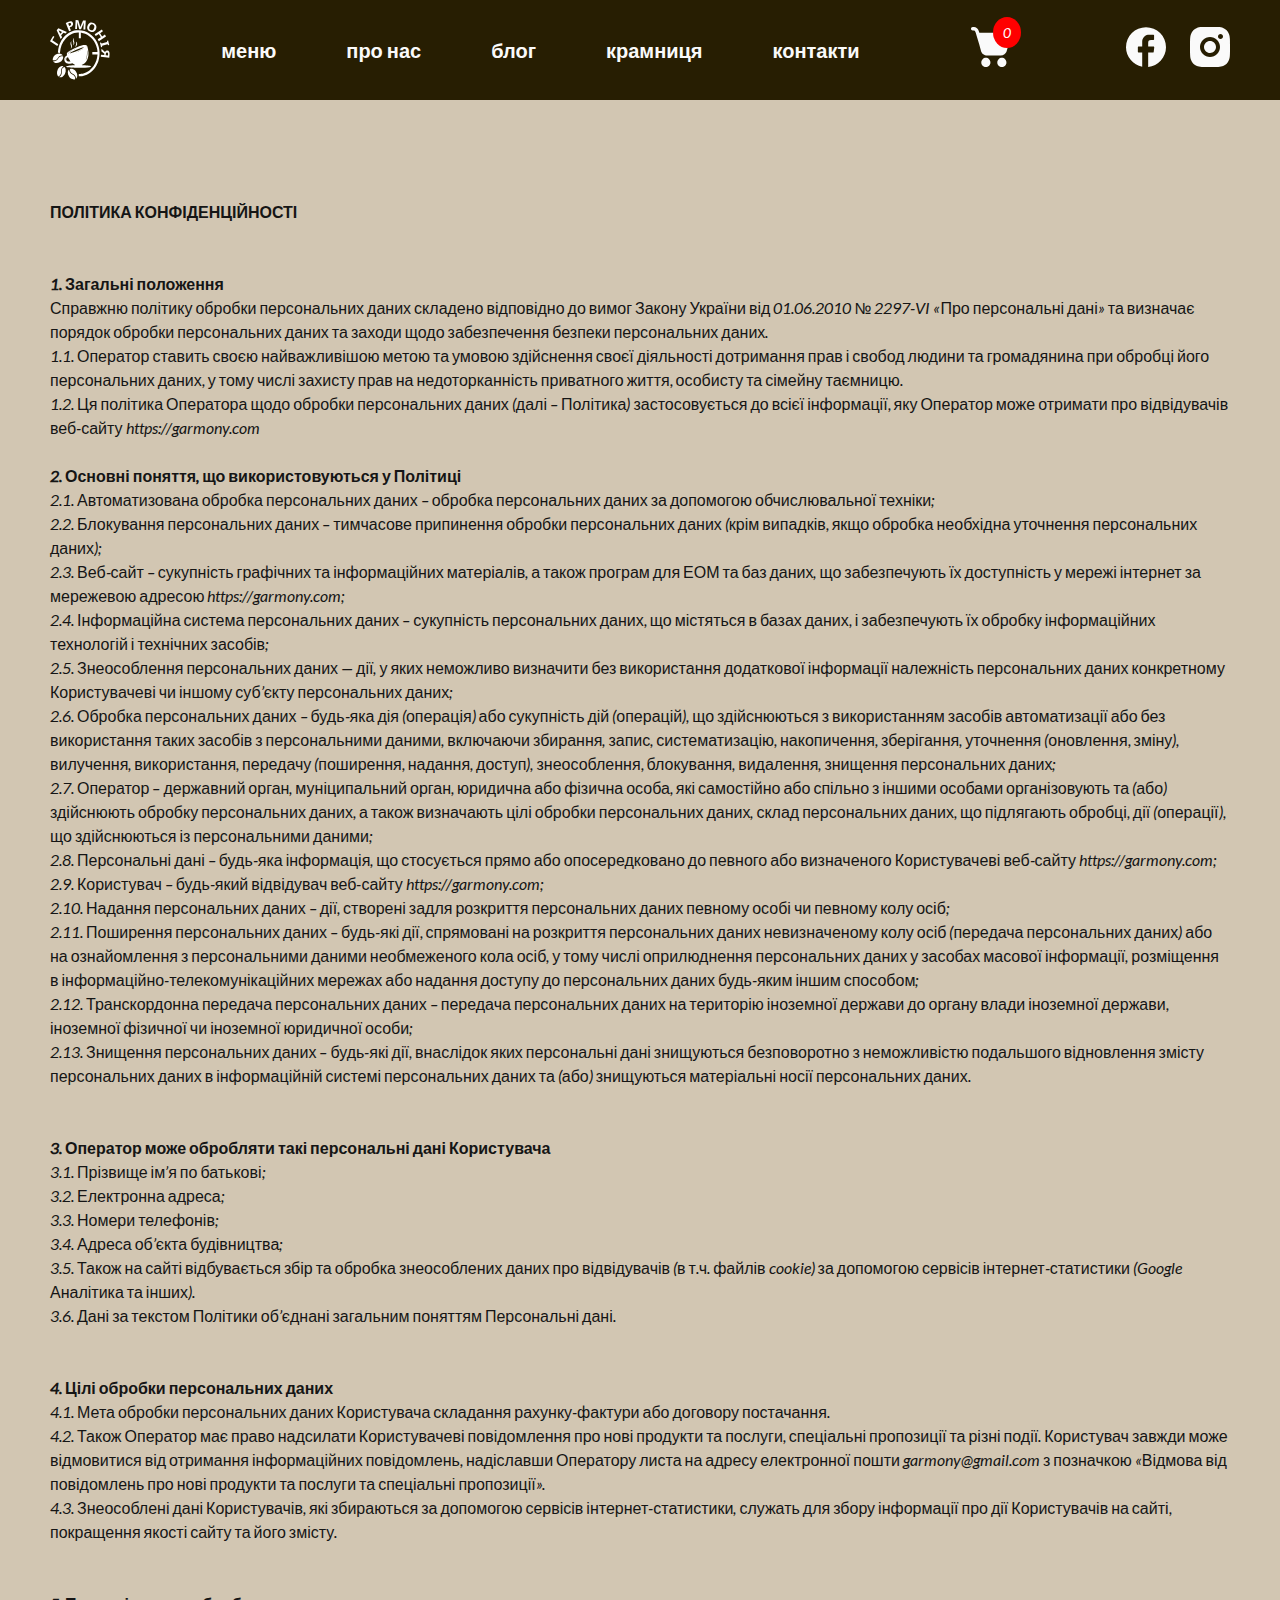
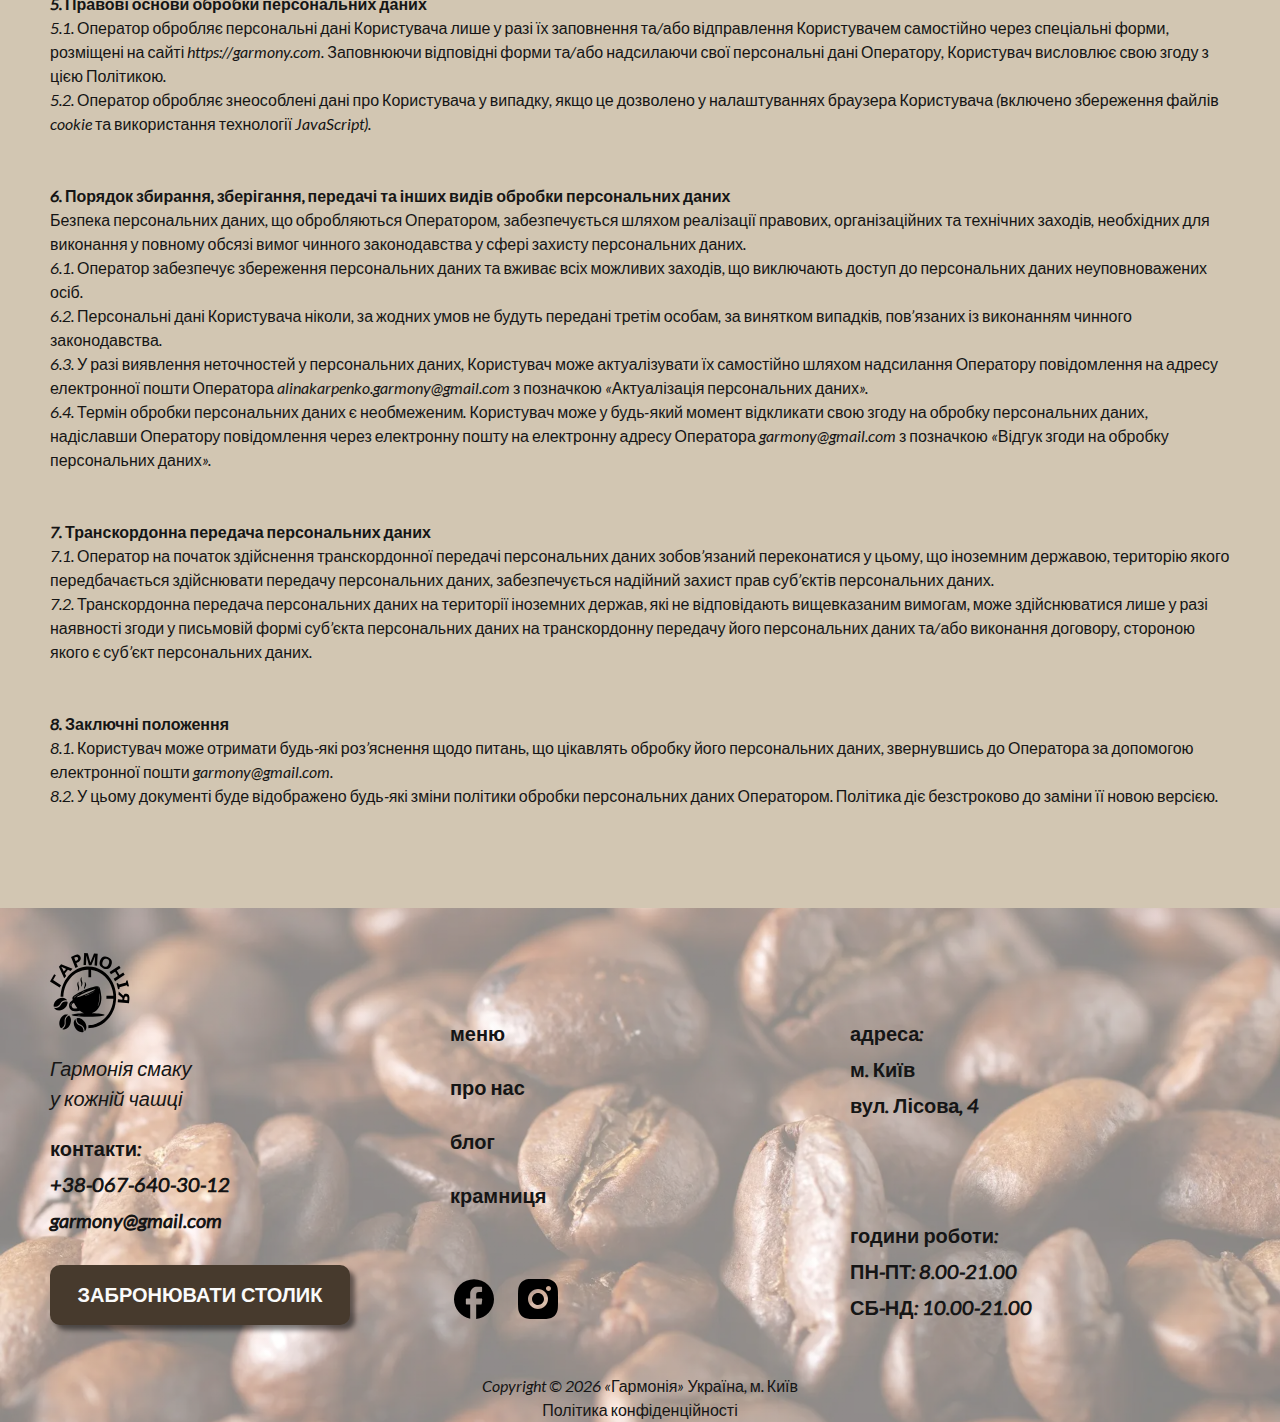
<file: politics.html>
<!DOCTYPE html>
<html lang="uk">
  <head>
    <meta charset="UTF-8" />
    <meta name="viewport" content="width=device-width, initial-scale=1.0" />
    <meta http-equiv="X-UA-Compatible" content="ie=edge" />
    <title>Кав'ярня Гармонія - насолода у кожній чашці</title>

    <link rel="canonical" href="https://garmony.com.ua/" />

    <!-- ======== Meta ======================== -->
    <meta name="description" content="Гармонія - Кав'ярня" />
    <meta
      name="keywords"
      content="Кав'ярня ➢ забронювати столик у кав'ярні Гармонія ✅ Якісна свіжозварена кава ✅ Затишна атмосфера ✅ Професійні бариста ✅ Забронювати столик +38-067-640-30-12"
    />

    <meta property="og:site_name" content="garmony" />
    <meta property="og:title" content="Кав'ярня Гармонія" />
    <meta property="og:url" content="https://garmony.com.ua/" />
    <meta property="og:description" content="Гармонія смаку у кожній чашці" />

    <!-- ======== css ======================== -->
<link rel="stylesheet" href="css/swiper-bundle.min.css" />
    <link rel="stylesheet" href="css/reset.css" />
    <link rel="stylesheet" href="css/style.css" />

<!-- ======== favicon	 ======================== -->
    <link
      rel="apple-touch-icon"
      sizes="180x180"
      href="images/favicon/apple-icon-180x180.png"
    />
    <link
      rel="icon"
      type="image/png"
      sizes="32x32"
      href="images/favicon/favicon-32x32.png"
    />
    <link
      rel="icon"
      type="image/png"
      sizes="16x16"
      href="images/favicon/favicon-16x16.png"
    />
    <link rel="manifest" href="images/favicon/manifest.json" />
    <meta name="msapplication-TileColor" content="#ffffff" />
    <meta name="msapplication-TileImage" content="/ms-icon-144x144.png" />
    <meta name="theme-color" content="#ffffff" />
  </head>
  <body>

     <!-- ======== header	 ======================== -->
      <header class="header header__shop">
        <div class="container">
          <div class="header__inner">
            <a class="header__logo" href="/"
              ><img
                class="header__logo-img"
                src="images/logo-header.svg"
                alt="logo"
            /></a>
            <nav class="header__menu">
              <button class="menu__btn">
                    <svg
                      width="40"
                      height="40"
                      viewBox="0 0 40 40"
                      fill="none"
                      xmlns="http://www.w3.org/2000/svg"
                    >
                      <path
                        d="M5 10.002H35M5 20.002H35M5 30.002H35"
                        stroke-width="1.5"
                        stroke-linecap="round"
                        stroke-linejoin="round"
                      />
                    </svg>
                  </button>
                  <button class="menu__btn--close">
                    <svg
                      width="40"
                      height="40"
                      viewBox="0 0 40 40"
                      fill="none"
                      xmlns="http://www.w3.org/2000/svg"
                    >
                      <path
                        d="M8.33398 8.33301L20.0007 19.9997L31.6673 8.33301"
                        stroke-width="2"
                        stroke-linecap="round"
                      />
                      <path
                        d="M8.33398 31.6667L20.0007 20L31.6673 31.6667"
                        stroke-width="2"
                        stroke-linecap="round"
                      />
                    </svg>
                  </button>
              <ul class="header__menu-list">
                <li class="header__menu-item">
                  <a class="header__menu-link" href="./index.html#menu">меню</a>
                </li>
                <li class="header__menu-item">
                  <a class="header__menu-link" href="./index.html#about">про нас</a>
                </li>
                <li class="header__menu-item">
                  <a class="header__menu-link" href="./index.html#blog">блог</a>
                </li>
                <li class="header__menu-item">
                  <a class="header__menu-link" href="./index.html#shop">крамниця</a>
                </li>
                <li class="header__menu-item">
                  <a class="header__menu-link" href="#contacts">контакти</a>
                </li>
              </ul>
            </nav>
            <div class="cart-icon">
              <svg
                class="cart-icon-img"
                width="40"
                height="40"
                viewBox="0 0 40 40"
                fill="none"
                xmlns="http://www.w3.org/2000/svg"
              >
                <path
                  d="M0 1.71429C0 1.25963 0.180624 0.823593 0.502138 0.502102C0.823651 0.180612 1.25972 0 1.71441 0H2.98992C5.1615 0 6.46445 1.46057 7.20736 2.81829C7.70339 3.72343 8.06228 4.77257 8.34344 5.72343L8.57203 5.71429H37.1409C39.0382 5.71429 40.4097 7.52914 39.8885 9.35543L35.7099 24.0046C35.3353 25.3185 34.5427 26.4746 33.4521 27.2979C32.3616 28.1211 31.0325 28.5666 29.6661 28.5669H16.0697C14.6924 28.5669 13.3533 28.1147 12.2581 27.2797C11.1628 26.4447 10.3722 25.2732 10.0076 23.9451L8.27029 17.6091L5.39009 7.89943L5.3878 7.88114C5.03121 6.58514 4.69747 5.37143 4.19915 4.46629C3.7214 3.58629 3.33738 3.42857 2.99221 3.42857H1.71441C1.25972 3.42857 0.823651 3.24796 0.502138 2.92647C0.180624 2.60498 0 2.16894 0 1.71429ZM14.8582 40C16.0707 40 17.2335 39.5184 18.0909 38.6611C18.9483 37.8038 19.4299 36.641 19.4299 35.4286C19.4299 34.2162 18.9483 33.0534 18.0909 32.1961C17.2335 31.3388 16.0707 30.8571 14.8582 30.8571C13.6457 30.8571 12.4828 31.3388 11.6255 32.1961C10.7681 33.0534 10.2864 34.2162 10.2864 35.4286C10.2864 36.641 10.7681 37.8038 11.6255 38.6611C12.4828 39.5184 13.6457 40 14.8582 40ZM30.8593 40C32.0718 40 33.2346 39.5184 34.092 38.6611C34.9494 37.8038 35.431 36.641 35.431 35.4286C35.431 34.2162 34.9494 33.0534 34.092 32.1961C33.2346 31.3388 32.0718 30.8571 30.8593 30.8571C29.6468 30.8571 28.484 31.3388 27.6266 32.1961C26.7692 33.0534 26.2875 34.2162 26.2875 35.4286C26.2875 36.641 26.7692 37.8038 27.6266 38.6611C28.484 39.5184 29.6468 40 30.8593 40Z"
                />
              </svg>
              <span class="cart-count">0</span>
            </div>
            <ul class="header__social-list">
              <li class="header__social-item">
                <a class="header__social-link" href="#"
                  ><svg
                    class="header__social-link-img--fb"
                    width="40"
                    height="40"
                    viewBox="0 0 40 40"
                    fill="none"
                    xmlns="http://www.w3.org/2000/svg"
                  >
                    <path
                      d="M36.6673 20.1335C36.6479 24.2256 35.1237 28.1675 32.3852 31.2082C29.6466 34.2489 25.8851 36.1758 21.8173 36.6218V24.6668H25.734C25.9063 24.6677 26.0731 24.6055 26.2027 24.4919C26.3322 24.3783 26.4157 24.2211 26.4373 24.0501L26.8606 20.3801C26.8759 20.2838 26.87 20.1852 26.8433 20.0914C26.8165 19.9976 26.7696 19.9107 26.7058 19.8369C26.642 19.7631 26.5628 19.7041 26.4738 19.6641C26.3849 19.624 26.2882 19.6039 26.1907 19.6051H21.8173V16.6051C21.8173 15.2118 22.2057 14.2601 24.1973 14.2601H26.0507C26.2347 14.2553 26.4096 14.1787 26.5379 14.0467C26.6663 13.9146 26.7378 13.7376 26.7373 13.5535V10.3968C26.733 10.2127 26.6568 10.0377 26.525 9.90903C26.3933 9.7804 26.2164 9.70841 26.0323 9.70846H23.034C22.1918 9.64824 21.3466 9.77253 20.5573 10.0727C19.7681 10.3728 19.0539 10.8415 18.4645 11.4461C17.8751 12.0508 17.4248 12.7767 17.1449 13.5733C16.865 14.37 16.7623 15.2181 16.844 16.0585V19.5851H13.899C13.807 19.5851 13.716 19.6035 13.6313 19.6392C13.5465 19.675 13.4698 19.7273 13.4057 19.7932C13.3415 19.859 13.2912 19.9371 13.2577 20.0227C13.2242 20.1084 13.2082 20.1999 13.2107 20.2918V23.9585C13.2107 24.141 13.2832 24.3161 13.4123 24.4452C13.5413 24.5743 13.7164 24.6468 13.899 24.6468H16.844V36.3751C13.0623 35.6458 9.64987 33.6292 7.18692 30.6683C4.72397 27.7073 3.36251 23.9848 3.33398 20.1335C3.33398 15.7132 5.08993 11.474 8.21554 8.34835C11.3411 5.22274 15.5804 3.4668 20.0007 3.4668C24.4209 3.4668 28.6602 5.22274 31.7858 8.34835C34.9114 11.474 36.6673 15.7132 36.6673 20.1335Z"
                    />
                  </svg>
                </a>
              </li>
              <li class="header__social-item">
                <a class="header__social-link" href="#"
                  ><svg
                    class="header__social-link-img--in"
                    width="40"
                    height="40"
                    viewBox="0 0 40 40"
                    fill="none"
                    xmlns="http://www.w3.org/2000/svg"
                  >
                    <path
                      d="M22.056 0C24.3059 0.00599985 25.4479 0.0179996 26.4338 0.0459989L26.8218 0.0599985C27.2698 0.0759981 27.7117 0.0959976 28.2457 0.119997C30.3736 0.219995 31.8255 0.555987 33.0995 1.04997C34.4194 1.55796 35.5313 2.24595 36.6433 3.35592C37.6606 4.35536 38.4476 5.56481 38.9492 6.89983C39.4431 8.1738 39.7791 9.62577 39.8791 11.7557C39.9031 12.2877 39.9231 12.7297 39.9391 13.1797L39.9511 13.5677C39.9811 14.5516 39.9931 15.6936 39.9971 17.9436L39.9991 19.4355V22.0555C40.004 23.5142 39.9887 24.973 39.9531 26.4314L39.9411 26.8194C39.9251 27.2693 39.9051 27.7113 39.8811 28.2433C39.7811 30.3733 39.4411 31.8232 38.9492 33.0992C38.4476 34.4342 37.6606 35.6437 36.6433 36.6431C35.6439 37.6605 34.4345 38.4474 33.0995 38.9491C31.8255 39.443 30.3736 39.779 28.2457 39.879L26.8218 39.939L26.4338 39.951C25.4479 39.979 24.3059 39.993 22.056 39.997L20.5641 39.999H17.9462C16.4868 40.0042 15.0274 39.9888 13.5685 39.953L13.1805 39.941C12.7057 39.9231 12.2311 39.9024 11.7565 39.879C9.62865 39.779 8.17673 39.443 6.90079 38.9491C5.56652 38.4472 4.3578 37.6602 3.35897 36.6431C2.34091 35.6439 1.55328 34.4344 1.05108 33.0992C0.55711 31.8252 0.221126 30.3733 0.121131 28.2433L0.0611345 26.8194L0.0511352 26.4314C0.0142692 24.973 -0.00239847 23.5143 0.00113754 22.0555V17.9436C-0.00439797 16.4848 0.0102695 15.026 0.0451355 13.5677L0.0591347 13.1797C0.0751339 12.7297 0.0951328 12.2877 0.119132 11.7557C0.219127 9.62577 0.555109 8.1758 1.04908 6.89983C1.55245 5.56426 2.34147 4.35477 3.36097 3.35592C4.35922 2.33904 5.56723 1.55211 6.90079 1.04997C8.17673 0.555987 9.62665 0.219995 11.7565 0.119997C12.2885 0.0959976 12.7325 0.0759981 13.1805 0.0599985L13.5685 0.0479987C15.0268 0.0124651 16.4855 -0.00286933 17.9442 0.00199981L22.056 0ZM20.0001 9.99976C17.3481 9.99976 14.8047 11.0533 12.9294 12.9286C11.0541 14.8039 10.0006 17.3474 10.0006 19.9995C10.0006 22.6516 11.0541 25.1951 12.9294 27.0704C14.8047 28.9457 17.3481 29.9993 20.0001 29.9993C22.6522 29.9993 25.1956 28.9457 27.0708 27.0704C28.9461 25.1951 29.9996 22.6516 29.9996 19.9995C29.9996 17.3474 28.9461 14.8039 27.0708 12.9286C25.1956 11.0533 22.6522 9.99976 20.0001 9.99976ZM20.0001 13.9997C20.788 13.9995 21.5682 14.1546 22.2962 14.456C23.0242 14.7574 23.6856 15.1992 24.2428 15.7563C24.8001 16.3133 25.2421 16.9747 25.5437 17.7025C25.8454 18.4304 26.0007 19.2106 26.0008 19.9985C26.001 20.7864 25.8459 21.5667 25.5445 22.2946C25.2431 23.0226 24.8013 23.6841 24.2443 24.2413C23.6872 24.7986 23.0259 25.2406 22.298 25.5423C21.5702 25.8439 20.79 25.9992 20.0021 25.9994C18.4109 25.9994 16.8849 25.3672 15.7597 24.2421C14.6345 23.1169 14.0024 21.5908 14.0024 19.9995C14.0024 18.4083 14.6345 16.8822 15.7597 15.757C16.8849 14.6318 18.4109 13.9997 20.0021 13.9997M30.5016 6.99983C29.8386 6.99983 29.2027 7.26322 28.7339 7.73205C28.2651 8.20088 28.0017 8.83674 28.0017 9.49977C28.0017 10.1628 28.2651 10.7987 28.7339 11.2675C29.2027 11.7363 29.8386 11.9997 30.5016 11.9997C31.1646 11.9997 31.8005 11.7363 32.2693 11.2675C32.7381 10.7987 33.0015 10.1628 33.0015 9.49977C33.0015 8.83674 32.7381 8.20088 32.2693 7.73205C31.8005 7.26322 31.1646 6.99983 30.5016 6.99983Z"
                    />
                  </svg>
                </a>
              </li>
            </ul>
          </div>
        </div>
      </header>

        <section class="politic" id="politic">
          <div class="container">
            <div class="politic__inner">
              <div class="politic__body">
                <h2>ПОЛІТИКА КОНФІДЕНЦІЙНОСТІ</h2>
                <br />  
                <br />
                <p class="politic__text">

                <h4>1. Загальні положення</h4>
Справжню політику обробки персональних даних складено відповідно до вимог Закону України від 01.06.2010 № 2297-VI «Про персональні дані» та визначає порядок обробки персональних даних та заходи щодо забезпечення безпеки персональних даних.<br />
1.1. Оператор ставить своєю найважливішою метою та умовою здійснення своєї діяльності дотримання прав і свобод людини та громадянина при обробці його персональних даних, у тому числі захисту прав на недоторканність приватного життя, особисту та сімейну таємницю.<br />
1.2. Ця політика Оператора щодо обробки персональних даних (далі – Політика) застосовується до всієї інформації, яку Оператор може отримати про відвідувачів веб-сайту https://garmony.com
                <br />  
                <br />             
                <h4>2. Основні поняття, що використовуються у Політиці</h4>
2.1. Автоматизована обробка персональних даних – обробка персональних даних за допомогою обчислювальної техніки;<br />
2.2. Блокування персональних даних – тимчасове припинення обробки персональних даних (крім випадків, якщо обробка необхідна уточнення персональних даних);<br />
2.3. Веб-сайт – сукупність графічних та інформаційних матеріалів, а також програм для ЕОМ та баз даних, що забезпечують їх доступність у мережі інтернет за мережевою адресою https://garmony.com;<br />
2.4. Інформаційна система персональних даних – сукупність персональних даних, що містяться в базах даних, і забезпечують їх обробку інформаційних технологій і технічних засобів;<br />
2.5. Знеособлення персональних даних — дії, у яких неможливо визначити без використання додаткової інформації належність персональних даних конкретному Користувачеві чи іншому суб’єкту персональних даних;<br />
2.6. Обробка персональних даних – будь-яка дія (операція) або сукупність дій (операцій), що здійснюються з використанням засобів автоматизації або без використання таких засобів з персональними даними, включаючи збирання, запис, систематизацію, накопичення, зберігання, уточнення (оновлення, зміну), вилучення, використання, передачу (поширення, надання, доступ), знеособлення, блокування, видалення, знищення персональних даних;<br />
2.7. Оператор – державний орган, муніципальний орган, юридична або фізична особа, які самостійно або спільно з іншими особами організовують та (або) здійснюють обробку персональних даних, а також визначають цілі обробки персональних даних, склад персональних даних, що підлягають обробці, дії (операції), що здійснюються із персональними даними;<br />
2.8. Персональні дані – будь-яка інформація, що стосується прямо або опосередковано до певного або визначеного Користувачеві веб-сайту https://garmony.com;<br />
2.9. Користувач – будь-який відвідувач веб-сайту https://garmony.com;<br />
2.10. Надання персональних даних – дії, створені задля розкриття персональних даних певному особі чи певному колу осіб;<br />
2.11. Поширення персональних даних – будь-які дії, спрямовані на розкриття персональних даних невизначеному колу осіб (передача персональних даних) або на ознайомлення з персональними даними необмеженого кола осіб, у тому числі оприлюднення персональних даних у засобах масової інформації, розміщення в інформаційно-телекомунікаційних мережах або надання доступу до персональних даних будь-яким іншим способом;<br />
2.12. Транскордонна передача персональних даних – передача персональних даних на територію іноземної держави до органу влади іноземної держави, іноземної фізичної чи іноземної юридичної особи;<br />
2.13. Знищення персональних даних – будь-які дії, внаслідок яких персональні дані знищуються безповоротно з неможливістю подальшого відновлення змісту персональних даних в інформаційній системі персональних даних та (або) знищуються матеріальні носії персональних даних.<br />
                <br />
                <br />
<h4>3. Оператор може обробляти такі персональні дані Користувача</h4>
3.1. Прізвище ім’я по батькові;<br />
3.2. Електронна адреса;<br />
3.3. Номери телефонів;<br />
3.4. Адреса об’єкта будівництва;<br />
3.5. Також на сайті відбувається збір та обробка знеособлених даних про відвідувачів (в т.ч. файлів cookie) за допомогою сервісів інтернет-статистики (Google Аналітика та інших).<br />
3.6. Дані за текстом Політики об’єднані загальним поняттям Персональні дані.<br />
                <br />
                <br />
<h4>4. Цілі обробки персональних даних</h4>
4.1. Мета обробки персональних даних Користувача
складання рахунку-фактури або договору постачання.<br />
4.2. Також Оператор має право надсилати Користувачеві повідомлення про нові продукти та послуги, спеціальні пропозиції та різні події. Користувач завжди може відмовитися від отримання інформаційних повідомлень, надіславши Оператору листа на адресу електронної пошти
garmony@gmail.com з позначкою «Відмова від повідомлень про нові продукти та послуги та спеціальні пропозиції».<br />
4.3. Знеособлені дані Користувачів, які збираються за допомогою сервісів інтернет-статистики, служать для збору інформації про дії Користувачів на сайті, покращення якості сайту та його змісту.<br />
<br />
<br />
<h4>5. Правові основи обробки персональних даних</h4>
5.1. Оператор обробляє персональні дані Користувача лише у разі їх заповнення та/або відправлення Користувачем самостійно через спеціальні форми, розміщені на сайті
https://garmony.com. Заповнюючи відповідні форми та/або надсилаючи свої персональні дані Оператору, Користувач висловлює свою згоду з цією Політикою.<br />
5.2. Оператор обробляє знеособлені дані про Користувача у випадку, якщо це дозволено у налаштуваннях браузера Користувача (включено збереження файлів cookie та використання технології JavaScript).<br />
<br />
<br />
<h4>6. Порядок збирання, зберігання, передачі та інших видів обробки персональних даних</h4>
Безпека персональних даних, що обробляються Оператором, забезпечується шляхом реалізації правових, організаційних та технічних заходів, необхідних для виконання у повному обсязі вимог чинного законодавства у сфері захисту персональних даних.<br />
6.1. Оператор забезпечує збереження персональних даних та вживає всіх можливих заходів, що виключають доступ до персональних даних неуповноважених осіб.<br />
6.2. Персональні дані Користувача ніколи, за жодних умов не будуть передані третім особам, за винятком випадків, пов’язаних із виконанням чинного законодавства.<br />
6.3. У разі виявлення неточностей у персональних даних, Користувач може актуалізувати їх самостійно шляхом надсилання Оператору повідомлення на адресу електронної пошти Оператора alinakarpenko.garmony@gmail.com з позначкою «Актуалізація персональних даних».<br />
6.4. Термін обробки персональних даних є необмеженим. Користувач може у будь-який момент відкликати свою згоду на обробку персональних даних, надіславши Оператору повідомлення через електронну пошту на електронну адресу Оператора garmony@gmail.com з позначкою «Відгук згоди на обробку персональних даних».<br />
<br />
<br />
<h4>7. Транскордонна передача персональних даних</h4>
7.1. Оператор на початок здійснення транскордонної передачі персональних даних зобов’язаний переконатися у цьому, що іноземним державою, територію якого передбачається здійснювати передачу персональних даних, забезпечується надійний захист прав суб’єктів персональних даних.<br />
7.2. Транскордонна передача персональних даних на території іноземних держав, які не відповідають вищевказаним вимогам, може здійснюватися лише у разі наявності згоди у письмовій формі суб’єкта персональних даних на транскордонну передачу його персональних даних та/або виконання договору, стороною якого є суб’єкт персональних даних.<br />
<br />
<br />
<h4>8. Заключні положення</h4>
8.1. Користувач може отримати будь-які роз’яснення щодо питань, що цікавлять обробку його персональних даних, звернувшись до Оператора за допомогою електронної пошти garmony@gmail.com.<br />
8.2. У цьому документі буде відображено будь-які зміни політики обробки персональних даних Оператором. Політика діє безстроково до заміни її новою версією.<br />
</p>
            </div>
          </div>
        </div>
      
</section>

   <!-- ======== footer	 ======================== -->
      <footer class="footer">
        <div class="container">
          <div class="footer__inner">
            <div class="footer__inner-box1">
              <a class="footer__logo " href="/">
                <img
                  class="footer__logo-img"
                  src="images/logotipe.svg"
                  alt="logo"
                />
              </a>
              <p class="footer__logo-text">Гармонія смаку у кожній чашці</p>
              <ul class="footer__contacts-list">
                <li class="footer__contacts-item">контакти:</li>
                <li class="footer__contacts-item">+38-067-640-30-12</li>
                <li class="footer__contacts-item">garmony@gmail.com</li>
              </ul>
               <button class="book-btn footer__btn hero__btn">
                ЗАБРОНЮВАТИ СТОЛИК
              </button>
            </div>
            <div class="footer__inner-box2">
              <nav class="footer__menu">
                <ul class="footer__menu-list">
                  <li class="footer__menu-item">
                    <a class="footer__menu-link" href="./index.html#menu">меню</a>
                  </li>
                  <li class="footer__menu-item">
                    <a class="footer__menu-link" href="./index.html#about">про нас</a>
                  </li>
                  <li class="footer__menu-item">
                    <a class="footer__menu-link" href="./index.html#blog">блог</a>
                  </li>
                  <li class="footer__menu-item">
                    <a class="footer__menu-link" href="./index.html#shop">крамниця</a>
                  </li>
                </ul>
              </nav>
              <ul class="footer__social-list">
                <li class="footer__social-item">
                  <a class="footer__social-link" href="#"
                    ><svg
                      class="footer__social-link-img--fb"
                      width="40"
                      height="40"
                      viewBox="0 0 40 40"
                      fill="none"
                      xmlns="http://www.w3.org/2000/svg"
                    >
                      <path
                        d="M36.6673 20.1335C36.6479 24.2256 35.1237 28.1675 32.3852 31.2082C29.6466 34.2489 25.8851 36.1758 21.8173 36.6218V24.6668H25.734C25.9063 24.6677 26.0731 24.6055 26.2027 24.4919C26.3322 24.3783 26.4157 24.2211 26.4373 24.0501L26.8606 20.3801C26.8759 20.2838 26.87 20.1852 26.8433 20.0914C26.8165 19.9976 26.7696 19.9107 26.7058 19.8369C26.642 19.7631 26.5628 19.7041 26.4738 19.6641C26.3849 19.624 26.2882 19.6039 26.1907 19.6051H21.8173V16.6051C21.8173 15.2118 22.2057 14.2601 24.1973 14.2601H26.0507C26.2347 14.2553 26.4096 14.1787 26.5379 14.0467C26.6663 13.9146 26.7378 13.7376 26.7373 13.5535V10.3968C26.733 10.2127 26.6568 10.0377 26.525 9.90903C26.3933 9.7804 26.2164 9.70841 26.0323 9.70846H23.034C22.1918 9.64824 21.3466 9.77253 20.5573 10.0727C19.7681 10.3728 19.0539 10.8415 18.4645 11.4461C17.8751 12.0508 17.4248 12.7767 17.1449 13.5733C16.865 14.37 16.7623 15.2181 16.844 16.0585V19.5851H13.899C13.807 19.5851 13.716 19.6035 13.6313 19.6392C13.5465 19.675 13.4698 19.7273 13.4057 19.7932C13.3415 19.859 13.2912 19.9371 13.2577 20.0227C13.2242 20.1084 13.2082 20.1999 13.2107 20.2918V23.9585C13.2107 24.141 13.2832 24.3161 13.4123 24.4452C13.5413 24.5743 13.7164 24.6468 13.899 24.6468H16.844V36.3751C13.0623 35.6458 9.64987 33.6292 7.18692 30.6683C4.72397 27.7073 3.36251 23.9848 3.33398 20.1335C3.33398 15.7132 5.08993 11.474 8.21554 8.34835C11.3411 5.22274 15.5804 3.4668 20.0007 3.4668C24.4209 3.4668 28.6602 5.22274 31.7858 8.34835C34.9114 11.474 36.6673 15.7132 36.6673 20.1335Z"
                      />
                    </svg>
                  </a>
                </li>
                <li class="footer__social-item">
                  <a class="footer__social-link" href="#"
                    ><svg
                      class="footer__social-link-img--in"
                      width="40"
                      height="40"
                      viewBox="0 0 40 40"
                      fill="none"
                      xmlns="http://www.w3.org/2000/svg"
                    >
                      <path
                        d="M22.056 0C24.3059 0.00599985 25.4479 0.0179996 26.4338 0.0459989L26.8218 0.0599985C27.2698 0.0759981 27.7117 0.0959976 28.2457 0.119997C30.3736 0.219995 31.8255 0.555987 33.0995 1.04997C34.4194 1.55796 35.5313 2.24595 36.6433 3.35592C37.6606 4.35536 38.4476 5.56481 38.9492 6.89983C39.4431 8.1738 39.7791 9.62577 39.8791 11.7557C39.9031 12.2877 39.9231 12.7297 39.9391 13.1797L39.9511 13.5677C39.9811 14.5516 39.9931 15.6936 39.9971 17.9436L39.9991 19.4355V22.0555C40.004 23.5142 39.9887 24.973 39.9531 26.4314L39.9411 26.8194C39.9251 27.2693 39.9051 27.7113 39.8811 28.2433C39.7811 30.3733 39.4411 31.8232 38.9492 33.0992C38.4476 34.4342 37.6606 35.6437 36.6433 36.6431C35.6439 37.6605 34.4345 38.4474 33.0995 38.9491C31.8255 39.443 30.3736 39.779 28.2457 39.879L26.8218 39.939L26.4338 39.951C25.4479 39.979 24.3059 39.993 22.056 39.997L20.5641 39.999H17.9462C16.4868 40.0042 15.0274 39.9888 13.5685 39.953L13.1805 39.941C12.7057 39.9231 12.2311 39.9024 11.7565 39.879C9.62865 39.779 8.17673 39.443 6.90079 38.9491C5.56652 38.4472 4.3578 37.6602 3.35897 36.6431C2.34091 35.6439 1.55328 34.4344 1.05108 33.0992C0.55711 31.8252 0.221126 30.3733 0.121131 28.2433L0.0611345 26.8194L0.0511352 26.4314C0.0142692 24.973 -0.00239847 23.5143 0.00113754 22.0555V17.9436C-0.00439797 16.4848 0.0102695 15.026 0.0451355 13.5677L0.0591347 13.1797C0.0751339 12.7297 0.0951328 12.2877 0.119132 11.7557C0.219127 9.62577 0.555109 8.1758 1.04908 6.89983C1.55245 5.56426 2.34147 4.35477 3.36097 3.35592C4.35922 2.33904 5.56723 1.55211 6.90079 1.04997C8.17673 0.555987 9.62665 0.219995 11.7565 0.119997C12.2885 0.0959976 12.7325 0.0759981 13.1805 0.0599985L13.5685 0.0479987C15.0268 0.0124651 16.4855 -0.00286933 17.9442 0.00199981L22.056 0ZM20.0001 9.99976C17.3481 9.99976 14.8047 11.0533 12.9294 12.9286C11.0541 14.8039 10.0006 17.3474 10.0006 19.9995C10.0006 22.6516 11.0541 25.1951 12.9294 27.0704C14.8047 28.9457 17.3481 29.9993 20.0001 29.9993C22.6522 29.9993 25.1956 28.9457 27.0708 27.0704C28.9461 25.1951 29.9996 22.6516 29.9996 19.9995C29.9996 17.3474 28.9461 14.8039 27.0708 12.9286C25.1956 11.0533 22.6522 9.99976 20.0001 9.99976ZM20.0001 13.9997C20.788 13.9995 21.5682 14.1546 22.2962 14.456C23.0242 14.7574 23.6856 15.1992 24.2428 15.7563C24.8001 16.3133 25.2421 16.9747 25.5437 17.7025C25.8454 18.4304 26.0007 19.2106 26.0008 19.9985C26.001 20.7864 25.8459 21.5667 25.5445 22.2946C25.2431 23.0226 24.8013 23.6841 24.2443 24.2413C23.6872 24.7986 23.0259 25.2406 22.298 25.5423C21.5702 25.8439 20.79 25.9992 20.0021 25.9994C18.4109 25.9994 16.8849 25.3672 15.7597 24.2421C14.6345 23.1169 14.0024 21.5908 14.0024 19.9995C14.0024 18.4083 14.6345 16.8822 15.7597 15.757C16.8849 14.6318 18.4109 13.9997 20.0021 13.9997M30.5016 6.99983C29.8386 6.99983 29.2027 7.26322 28.7339 7.73205C28.2651 8.20088 28.0017 8.83674 28.0017 9.49977C28.0017 10.1628 28.2651 10.7987 28.7339 11.2675C29.2027 11.7363 29.8386 11.9997 30.5016 11.9997C31.1646 11.9997 31.8005 11.7363 32.2693 11.2675C32.7381 10.7987 33.0015 10.1628 33.0015 9.49977C33.0015 8.83674 32.7381 8.20088 32.2693 7.73205C31.8005 7.26322 31.1646 6.99983 30.5016 6.99983Z"
                      />
                    </svg>
                  </a>
                </li>
              </ul>
            </div>
            <div class="footer__inner-box3">
              <ul class="footer__address-list">
                <li class="footer__address-item">адреса:</li>
                <li class="footer__address-item">м. Київ</li>
                <li class="footer__address-item">вул. Лісова, 4</li>
              </ul>
              <ul class="footer__work-list">
                <li class="footer__work-item">години роботи:</li>
                <li class="footer__work-item">ПН-ПТ: 8.00-21.00</li>
                <li class="footer__work-item">СБ-НД: 10.00-21.00</li>
              </ul>
            </div>
          </div>
          <div class="footer__cooper text">
            Copyright ©
            <script>
              document.write(new Date().getFullYear());
            </script>
            «Гармонія» Україна, м. Київ<br />
            <a href="politics.html" target="_blank"
              >Політика конфіденційності</a
            >
          </div>
        </div>
      </footer>

     <!-- Модальное окно корзины -->
      <div class="modal cart-modal">
        <div class="modal-content">
          <span class="close">&times;</span>
          <h2>Ваш кошик</h2>
          <ul class="cart__items"></ul>
          <div class="cart__total">
            <span>Загальна сума:</span>
            <span class="total-price">0 грн</span>
          </div>
          <button class="checkout">Оформити замовлення</button>
        </div>
      </div>

      <!-- Модальное окно оформления заказа -->
      <div class="modal checkout-modal checkout-form">
        <div class="modal-content">
          <span class="close">&times;</span>
          <h2>Оформлення замовлення</h2>
          <form id="order-form">
            <div class="form-group">
              <label for="name">Ім'я:</label>
              <input type="text" id="name" name="name" required />
            </div>
            <div class="form-group">
              <label for="phone">Телефон:</label>
              <input type="tel" id="phone" name="phone" required />
            </div>
            <div class="form-group">
              <label for="address">Адреса:</label>
              <input type="text" id="address" name="address" required />
            </div>
            <button type="submit">Відправити замовлення</button>
          </form>
        </div>
      </div>

      <!-- Модальное окно бронирования столика -->

      <div class="modal bookform">
        <div class="modal-content">
          <span class="close">&times;</span>
          <h2>Забронювати столик</h2>
          <form id="book-form" action="telegram.php" method="POST" novalidate>
            <div class="form-group">
              <label for="name">Ім'я:</label>
              <input
                type="text"
                id="book-name"
                name="name"
                required
                placeholder="Ім'я"
              />
            </div>
            <div class="form-group">
              <label for="phone">Телефон:</label>
              <input
                type="tel"
                id="book-phone"
                name="phone"
                required
                placeholder="+380440000000"
              />
            </div>
            <button class="checkout" type="submit">Відправити</button>
          </form>
        </div>
      </div>
  
    <script src="js/main.js"></script>
    <script src="js/swiper-bundle.min.js"></script>
  </body>
</html>
</file>
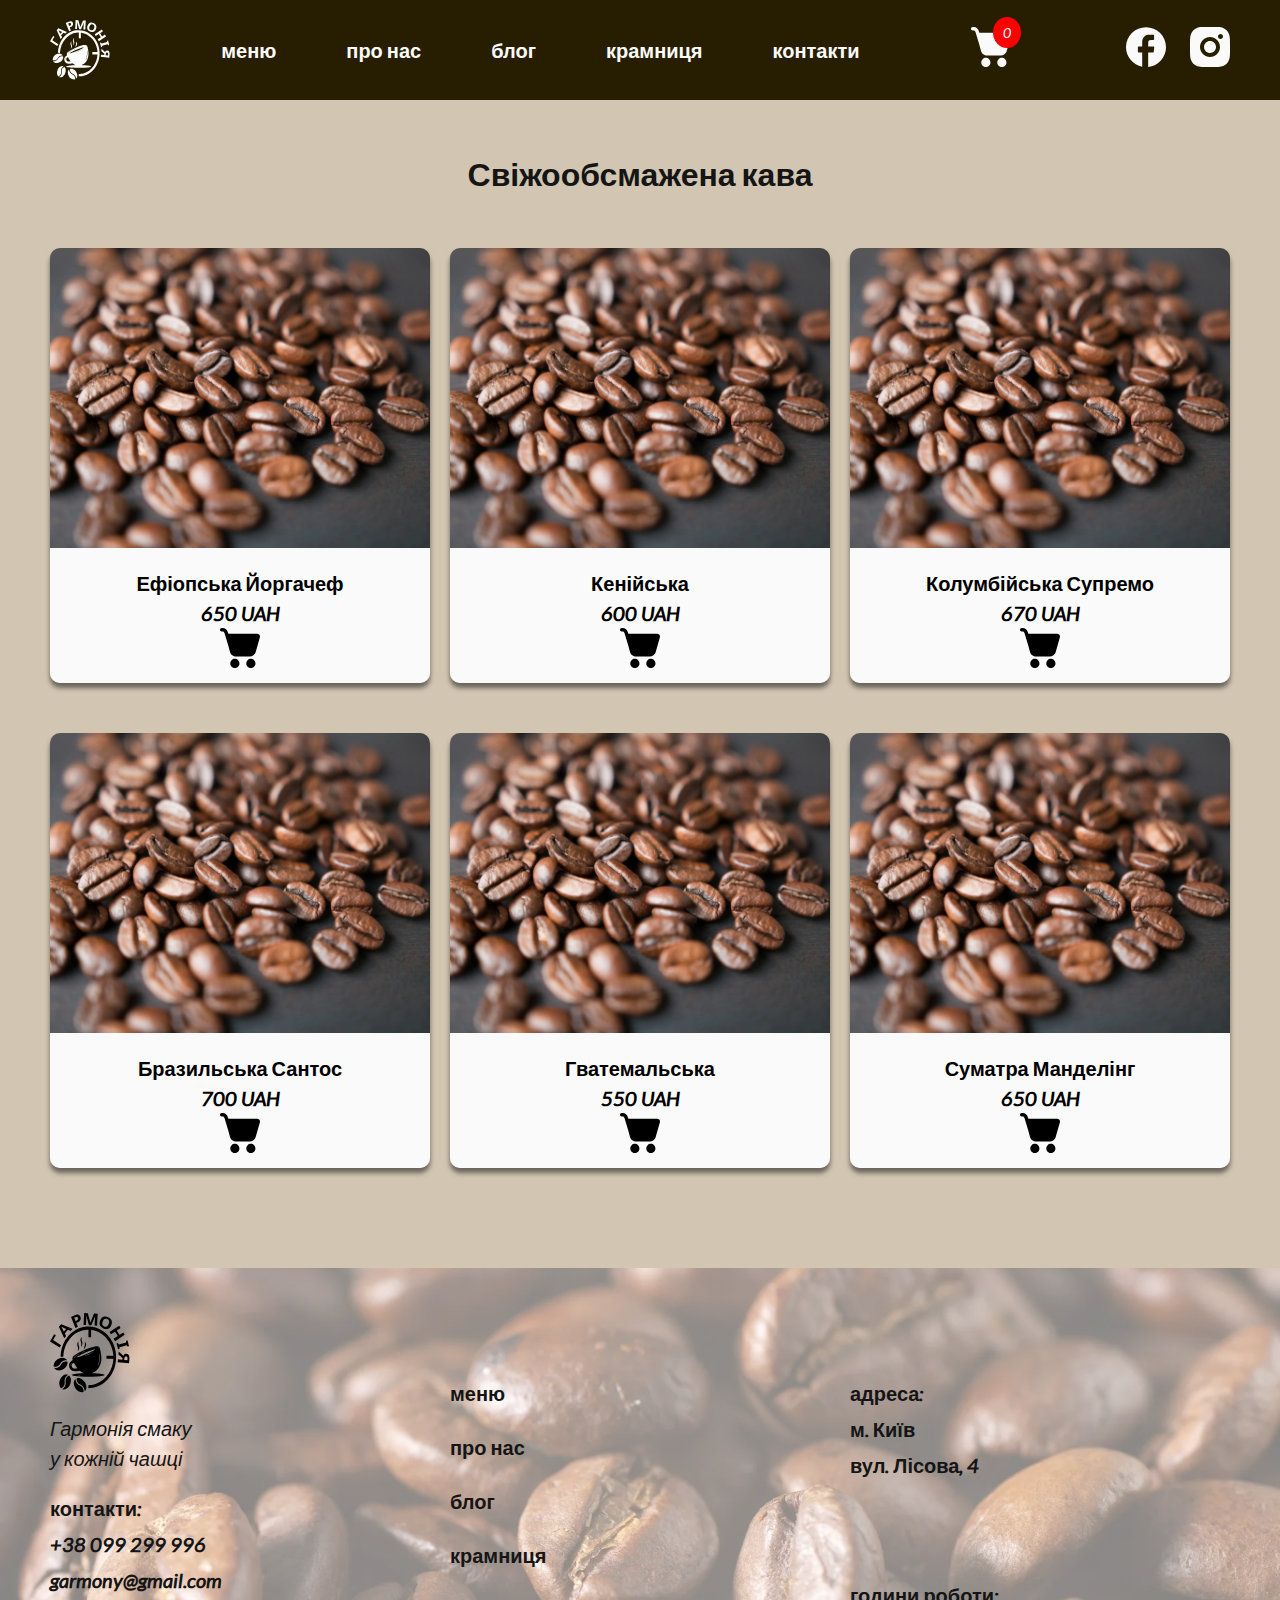
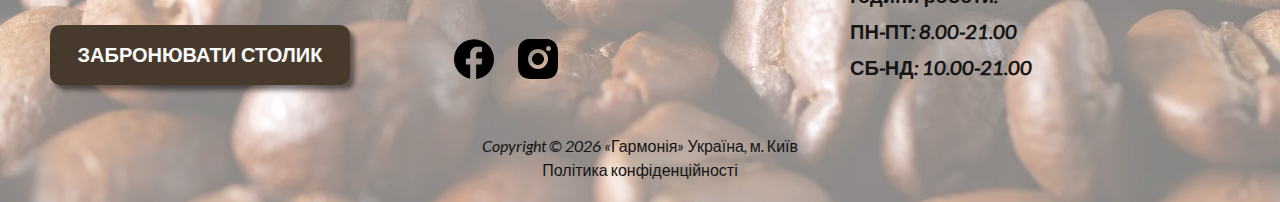
<file: shop.html>
<!DOCTYPE html>
<html lang="uk">
  <head>
    <meta charset="UTF-8" />
    <meta name="viewport" content="width=device-width, initial-scale=1.0" />
    <meta http-equiv="X-UA-Compatible" content="ie=edge" />
    <title>Кав'ярня Гармонія - насолода у кожній чашці</title>

    <link rel="canonical" href="https://garmony.com.ua/" />

    <!-- ======== Meta ======================== -->
    <meta name="description" content="Гармонія - Кав'ярня" />
    <meta
      name="keywords"
      content="Кав'ярня ➢ забронювати столик у кав'ярні Гармонія ✅ Якісна свіжозварена кава ✅ Затишна атмосфера ✅ Професійні бариста ✅ Забронювати столик +38-067-640-30-12"
    />

    <meta property="og:site_name" content="garmony" />
    <meta property="og:title" content="Кав'ярня Гармонія" />
    <meta property="og:url" content="https://garmony.com.ua/" />
    <meta property="og:description" content="Гармонія смаку у кожній чашці" />

    <!-- ======== css ======================== -->
    <link rel="stylesheet" href="css/swiper-bundle.min.css" />
    <link rel="stylesheet" href="css/reset.css" />
    <link rel="stylesheet" href="css/style.css" />

    <!-- ======== favicon	 ======================== -->
    <link
      rel="apple-touch-icon"
      sizes="180x180"
      href="images/favicon/apple-icon-180x180.png"
    />
    <link
      rel="icon"
      type="image/png"
      sizes="32x32"
      href="images/favicon/favicon-32x32.png"
    />
    <link
      rel="icon"
      type="image/png"
      sizes="16x16"
      href="images/favicon/favicon-16x16.png"
    />
    <link rel="manifest" href="images/favicon/manifest.json" />
    <meta name="msapplication-TileColor" content="#ffffff" />
    <meta name="msapplication-TileImage" content="/ms-icon-144x144.png" />
    <meta name="theme-color" content="#ffffff" />
  </head>
  <body>
    <div class="wrapper">
      <!-- ======== header	 ======================== -->
      <header class="header header__shop">
        <div class="container">
          <div class="header__inner">
            <a class="header__logo" href="/"
              ><img
                class="header__logo-img"
                src="images/logo-header.svg"
                alt="logo"
            /></a>
            <nav class="header__menu">
              <button class="menu__btn">
                <svg
                  width="40"
                  height="40"
                  viewBox="0 0 40 40"
                  fill="none"
                  xmlns="http://www.w3.org/2000/svg"
                >
                  <path
                    d="M5 10.002H35M5 20.002H35M5 30.002H35"
                    stroke-width="1.5"
                    stroke-linecap="round"
                    stroke-linejoin="round"
                  />
                </svg>
              </button>
              <button class="menu__btn--close">
                <svg
                  width="40"
                  height="40"
                  viewBox="0 0 40 40"
                  fill="none"
                  xmlns="http://www.w3.org/2000/svg"
                >
                  <path
                    d="M8.33398 8.33301L20.0007 19.9997L31.6673 8.33301"
                    stroke-width="2"
                    stroke-linecap="round"
                  />
                  <path
                    d="M8.33398 31.6667L20.0007 20L31.6673 31.6667"
                    stroke-width="2"
                    stroke-linecap="round"
                  />
                </svg>
              </button>
              <ul class="header__menu-list">
                <li class="header__menu-item">
                  <a class="header__menu-link" href="./index.html#menu">меню</a>
                </li>
                <li class="header__menu-item">
                  <a class="header__menu-link" href="./index.html#about"
                    >про нас</a
                  >
                </li>
                <li class="header__menu-item">
                  <a class="header__menu-link" href="./index.html#blog">блог</a>
                </li>
                <li class="header__menu-item">
                  <a class="header__menu-link" href="#shop">крамниця</a>
                </li>
                <li class="header__menu-item">
                  <a class="header__menu-link" href="#contacts">контакти</a>
                </li>
              </ul>
            </nav>
            <div class="cart-icon">
              <svg
                class="cart-icon-img"
                width="40"
                height="40"
                viewBox="0 0 40 40"
                fill="none"
                xmlns="http://www.w3.org/2000/svg"
              >
                <path
                  d="M0 1.71429C0 1.25963 0.180624 0.823593 0.502138 0.502102C0.823651 0.180612 1.25972 0 1.71441 0H2.98992C5.1615 0 6.46445 1.46057 7.20736 2.81829C7.70339 3.72343 8.06228 4.77257 8.34344 5.72343L8.57203 5.71429H37.1409C39.0382 5.71429 40.4097 7.52914 39.8885 9.35543L35.7099 24.0046C35.3353 25.3185 34.5427 26.4746 33.4521 27.2979C32.3616 28.1211 31.0325 28.5666 29.6661 28.5669H16.0697C14.6924 28.5669 13.3533 28.1147 12.2581 27.2797C11.1628 26.4447 10.3722 25.2732 10.0076 23.9451L8.27029 17.6091L5.39009 7.89943L5.3878 7.88114C5.03121 6.58514 4.69747 5.37143 4.19915 4.46629C3.7214 3.58629 3.33738 3.42857 2.99221 3.42857H1.71441C1.25972 3.42857 0.823651 3.24796 0.502138 2.92647C0.180624 2.60498 0 2.16894 0 1.71429ZM14.8582 40C16.0707 40 17.2335 39.5184 18.0909 38.6611C18.9483 37.8038 19.4299 36.641 19.4299 35.4286C19.4299 34.2162 18.9483 33.0534 18.0909 32.1961C17.2335 31.3388 16.0707 30.8571 14.8582 30.8571C13.6457 30.8571 12.4828 31.3388 11.6255 32.1961C10.7681 33.0534 10.2864 34.2162 10.2864 35.4286C10.2864 36.641 10.7681 37.8038 11.6255 38.6611C12.4828 39.5184 13.6457 40 14.8582 40ZM30.8593 40C32.0718 40 33.2346 39.5184 34.092 38.6611C34.9494 37.8038 35.431 36.641 35.431 35.4286C35.431 34.2162 34.9494 33.0534 34.092 32.1961C33.2346 31.3388 32.0718 30.8571 30.8593 30.8571C29.6468 30.8571 28.484 31.3388 27.6266 32.1961C26.7692 33.0534 26.2875 34.2162 26.2875 35.4286C26.2875 36.641 26.7692 37.8038 27.6266 38.6611C28.484 39.5184 29.6468 40 30.8593 40Z"
                />
              </svg>
              <span class="cart-count">0</span>
            </div>
            <ul class="header__social-list">
              <li class="header__social-item">
                <a class="header__social-link" href="#"
                  ><svg
                    class="header__social-link-img--fb"
                    width="40"
                    height="40"
                    viewBox="0 0 40 40"
                    fill="none"
                    xmlns="http://www.w3.org/2000/svg"
                  >
                    <path
                      d="M36.6673 20.1335C36.6479 24.2256 35.1237 28.1675 32.3852 31.2082C29.6466 34.2489 25.8851 36.1758 21.8173 36.6218V24.6668H25.734C25.9063 24.6677 26.0731 24.6055 26.2027 24.4919C26.3322 24.3783 26.4157 24.2211 26.4373 24.0501L26.8606 20.3801C26.8759 20.2838 26.87 20.1852 26.8433 20.0914C26.8165 19.9976 26.7696 19.9107 26.7058 19.8369C26.642 19.7631 26.5628 19.7041 26.4738 19.6641C26.3849 19.624 26.2882 19.6039 26.1907 19.6051H21.8173V16.6051C21.8173 15.2118 22.2057 14.2601 24.1973 14.2601H26.0507C26.2347 14.2553 26.4096 14.1787 26.5379 14.0467C26.6663 13.9146 26.7378 13.7376 26.7373 13.5535V10.3968C26.733 10.2127 26.6568 10.0377 26.525 9.90903C26.3933 9.7804 26.2164 9.70841 26.0323 9.70846H23.034C22.1918 9.64824 21.3466 9.77253 20.5573 10.0727C19.7681 10.3728 19.0539 10.8415 18.4645 11.4461C17.8751 12.0508 17.4248 12.7767 17.1449 13.5733C16.865 14.37 16.7623 15.2181 16.844 16.0585V19.5851H13.899C13.807 19.5851 13.716 19.6035 13.6313 19.6392C13.5465 19.675 13.4698 19.7273 13.4057 19.7932C13.3415 19.859 13.2912 19.9371 13.2577 20.0227C13.2242 20.1084 13.2082 20.1999 13.2107 20.2918V23.9585C13.2107 24.141 13.2832 24.3161 13.4123 24.4452C13.5413 24.5743 13.7164 24.6468 13.899 24.6468H16.844V36.3751C13.0623 35.6458 9.64987 33.6292 7.18692 30.6683C4.72397 27.7073 3.36251 23.9848 3.33398 20.1335C3.33398 15.7132 5.08993 11.474 8.21554 8.34835C11.3411 5.22274 15.5804 3.4668 20.0007 3.4668C24.4209 3.4668 28.6602 5.22274 31.7858 8.34835C34.9114 11.474 36.6673 15.7132 36.6673 20.1335Z"
                    />
                  </svg>
                </a>
              </li>
              <li class="header__social-item">
                <a class="header__social-link" href="#"
                  ><svg
                    class="header__social-link-img--in"
                    width="40"
                    height="40"
                    viewBox="0 0 40 40"
                    fill="none"
                    xmlns="http://www.w3.org/2000/svg"
                  >
                    <path
                      d="M22.056 0C24.3059 0.00599985 25.4479 0.0179996 26.4338 0.0459989L26.8218 0.0599985C27.2698 0.0759981 27.7117 0.0959976 28.2457 0.119997C30.3736 0.219995 31.8255 0.555987 33.0995 1.04997C34.4194 1.55796 35.5313 2.24595 36.6433 3.35592C37.6606 4.35536 38.4476 5.56481 38.9492 6.89983C39.4431 8.1738 39.7791 9.62577 39.8791 11.7557C39.9031 12.2877 39.9231 12.7297 39.9391 13.1797L39.9511 13.5677C39.9811 14.5516 39.9931 15.6936 39.9971 17.9436L39.9991 19.4355V22.0555C40.004 23.5142 39.9887 24.973 39.9531 26.4314L39.9411 26.8194C39.9251 27.2693 39.9051 27.7113 39.8811 28.2433C39.7811 30.3733 39.4411 31.8232 38.9492 33.0992C38.4476 34.4342 37.6606 35.6437 36.6433 36.6431C35.6439 37.6605 34.4345 38.4474 33.0995 38.9491C31.8255 39.443 30.3736 39.779 28.2457 39.879L26.8218 39.939L26.4338 39.951C25.4479 39.979 24.3059 39.993 22.056 39.997L20.5641 39.999H17.9462C16.4868 40.0042 15.0274 39.9888 13.5685 39.953L13.1805 39.941C12.7057 39.9231 12.2311 39.9024 11.7565 39.879C9.62865 39.779 8.17673 39.443 6.90079 38.9491C5.56652 38.4472 4.3578 37.6602 3.35897 36.6431C2.34091 35.6439 1.55328 34.4344 1.05108 33.0992C0.55711 31.8252 0.221126 30.3733 0.121131 28.2433L0.0611345 26.8194L0.0511352 26.4314C0.0142692 24.973 -0.00239847 23.5143 0.00113754 22.0555V17.9436C-0.00439797 16.4848 0.0102695 15.026 0.0451355 13.5677L0.0591347 13.1797C0.0751339 12.7297 0.0951328 12.2877 0.119132 11.7557C0.219127 9.62577 0.555109 8.1758 1.04908 6.89983C1.55245 5.56426 2.34147 4.35477 3.36097 3.35592C4.35922 2.33904 5.56723 1.55211 6.90079 1.04997C8.17673 0.555987 9.62665 0.219995 11.7565 0.119997C12.2885 0.0959976 12.7325 0.0759981 13.1805 0.0599985L13.5685 0.0479987C15.0268 0.0124651 16.4855 -0.00286933 17.9442 0.00199981L22.056 0ZM20.0001 9.99976C17.3481 9.99976 14.8047 11.0533 12.9294 12.9286C11.0541 14.8039 10.0006 17.3474 10.0006 19.9995C10.0006 22.6516 11.0541 25.1951 12.9294 27.0704C14.8047 28.9457 17.3481 29.9993 20.0001 29.9993C22.6522 29.9993 25.1956 28.9457 27.0708 27.0704C28.9461 25.1951 29.9996 22.6516 29.9996 19.9995C29.9996 17.3474 28.9461 14.8039 27.0708 12.9286C25.1956 11.0533 22.6522 9.99976 20.0001 9.99976ZM20.0001 13.9997C20.788 13.9995 21.5682 14.1546 22.2962 14.456C23.0242 14.7574 23.6856 15.1992 24.2428 15.7563C24.8001 16.3133 25.2421 16.9747 25.5437 17.7025C25.8454 18.4304 26.0007 19.2106 26.0008 19.9985C26.001 20.7864 25.8459 21.5667 25.5445 22.2946C25.2431 23.0226 24.8013 23.6841 24.2443 24.2413C23.6872 24.7986 23.0259 25.2406 22.298 25.5423C21.5702 25.8439 20.79 25.9992 20.0021 25.9994C18.4109 25.9994 16.8849 25.3672 15.7597 24.2421C14.6345 23.1169 14.0024 21.5908 14.0024 19.9995C14.0024 18.4083 14.6345 16.8822 15.7597 15.757C16.8849 14.6318 18.4109 13.9997 20.0021 13.9997M30.5016 6.99983C29.8386 6.99983 29.2027 7.26322 28.7339 7.73205C28.2651 8.20088 28.0017 8.83674 28.0017 9.49977C28.0017 10.1628 28.2651 10.7987 28.7339 11.2675C29.2027 11.7363 29.8386 11.9997 30.5016 11.9997C31.1646 11.9997 31.8005 11.7363 32.2693 11.2675C32.7381 10.7987 33.0015 10.1628 33.0015 9.49977C33.0015 8.83674 32.7381 8.20088 32.2693 7.73205C31.8005 7.26322 31.1646 6.99983 30.5016 6.99983Z"
                    />
                  </svg>
                </a>
              </li>
            </ul>
          </div>
        </div>
      </header>

      <!-- ======== shop	 ======================== -->
      <div id="shop" class="shop">
        <div class="container">
          <h2 class="shop__title">Свіжообсмажена кава</h2>
          <div class="shop__list">
            <div class="shop__item" data-id="1">
              <a class="shop__item-link" href="./single1.html">
                <img
                  class="shop__item-img"
                  src="images/coffee-beens.webp"
                  alt="coffee beans"
                />
              </a>
              <h4 class="shop__item-title">Ефіопська Йоргачеф</h4>
              <p class="shop__item-price price">650 UAH</p>
              <button type="button" class="add-to-cart add-to-cart-btn">
                <svg
                  class="add-to-cart-icon"
                  width="40"
                  height="40"
                  viewBox="0 0 40 40"
                  fill="none"
                  xmlns="http://www.w3.org/2000/svg"
                >
                  <path
                    d="M0 1.71429C0 1.25963 0.180624 0.823593 0.502138 0.502102C0.823651 0.180612 1.25972 0 1.71441 0H2.98992C5.1615 0 6.46445 1.46057 7.20736 2.81829C7.70339 3.72343 8.06228 4.77257 8.34344 5.72343L8.57203 5.71429H37.1409C39.0382 5.71429 40.4097 7.52914 39.8885 9.35543L35.7099 24.0046C35.3353 25.3185 34.5427 26.4746 33.4521 27.2979C32.3616 28.1211 31.0325 28.5666 29.6661 28.5669H16.0697C14.6924 28.5669 13.3533 28.1147 12.2581 27.2797C11.1628 26.4447 10.3722 25.2732 10.0076 23.9451L8.27029 17.6091L5.39009 7.89943L5.3878 7.88114C5.03121 6.58514 4.69747 5.37143 4.19915 4.46629C3.7214 3.58629 3.33738 3.42857 2.99221 3.42857H1.71441C1.25972 3.42857 0.823651 3.24796 0.502138 2.92647C0.180624 2.60498 0 2.16894 0 1.71429ZM14.8582 40C16.0707 40 17.2335 39.5184 18.0909 38.6611C18.9483 37.8038 19.4299 36.641 19.4299 35.4286C19.4299 34.2162 18.9483 33.0534 18.0909 32.1961C17.2335 31.3388 16.0707 30.8571 14.8582 30.8571C13.6457 30.8571 12.4828 31.3388 11.6255 32.1961C10.7681 33.0534 10.2864 34.2162 10.2864 35.4286C10.2864 36.641 10.7681 37.8038 11.6255 38.6611C12.4828 39.5184 13.6457 40 14.8582 40ZM30.8593 40C32.0718 40 33.2346 39.5184 34.092 38.6611C34.9494 37.8038 35.431 36.641 35.431 35.4286C35.431 34.2162 34.9494 33.0534 34.092 32.1961C33.2346 31.3388 32.0718 30.8571 30.8593 30.8571C29.6468 30.8571 28.484 31.3388 27.6266 32.1961C26.7692 33.0534 26.2875 34.2162 26.2875 35.4286C26.2875 36.641 26.7692 37.8038 27.6266 38.6611C28.484 39.5184 29.6468 40 30.8593 40Z"
                  />
                </svg>
              </button>
            </div>
            <div class="shop__item" data-id="2">
              <a class="shop__item-link" href="./single2.html">
                <img
                  class="shop__item-img"
                  src="images/coffee-beens.webp"
                  alt="coffee beans"
                />
              </a>
              <h4 class="shop__item-title">Кенійська</h4>
              <p class="shop__item-price price">600 UAH</p>
              <button type="button" class="add-to-cart add-to-cart-btn">
                <svg
                  class="add-to-cart-icon"
                  width="40"
                  height="40"
                  viewBox="0 0 40 40"
                  fill="none"
                  xmlns="http://www.w3.org/2000/svg"
                >
                  <path
                    d="M0 1.71429C0 1.25963 0.180624 0.823593 0.502138 0.502102C0.823651 0.180612 1.25972 0 1.71441 0H2.98992C5.1615 0 6.46445 1.46057 7.20736 2.81829C7.70339 3.72343 8.06228 4.77257 8.34344 5.72343L8.57203 5.71429H37.1409C39.0382 5.71429 40.4097 7.52914 39.8885 9.35543L35.7099 24.0046C35.3353 25.3185 34.5427 26.4746 33.4521 27.2979C32.3616 28.1211 31.0325 28.5666 29.6661 28.5669H16.0697C14.6924 28.5669 13.3533 28.1147 12.2581 27.2797C11.1628 26.4447 10.3722 25.2732 10.0076 23.9451L8.27029 17.6091L5.39009 7.89943L5.3878 7.88114C5.03121 6.58514 4.69747 5.37143 4.19915 4.46629C3.7214 3.58629 3.33738 3.42857 2.99221 3.42857H1.71441C1.25972 3.42857 0.823651 3.24796 0.502138 2.92647C0.180624 2.60498 0 2.16894 0 1.71429ZM14.8582 40C16.0707 40 17.2335 39.5184 18.0909 38.6611C18.9483 37.8038 19.4299 36.641 19.4299 35.4286C19.4299 34.2162 18.9483 33.0534 18.0909 32.1961C17.2335 31.3388 16.0707 30.8571 14.8582 30.8571C13.6457 30.8571 12.4828 31.3388 11.6255 32.1961C10.7681 33.0534 10.2864 34.2162 10.2864 35.4286C10.2864 36.641 10.7681 37.8038 11.6255 38.6611C12.4828 39.5184 13.6457 40 14.8582 40ZM30.8593 40C32.0718 40 33.2346 39.5184 34.092 38.6611C34.9494 37.8038 35.431 36.641 35.431 35.4286C35.431 34.2162 34.9494 33.0534 34.092 32.1961C33.2346 31.3388 32.0718 30.8571 30.8593 30.8571C29.6468 30.8571 28.484 31.3388 27.6266 32.1961C26.7692 33.0534 26.2875 34.2162 26.2875 35.4286C26.2875 36.641 26.7692 37.8038 27.6266 38.6611C28.484 39.5184 29.6468 40 30.8593 40Z"
                  />
                </svg>
              </button>
            </div>
            <div class="shop__item" data-id="3">
              <a class="shop__item-link" href="./single3.html">
                <img
                  class="shop__item-img"
                  src="images/coffee-beens.webp"
                  alt="coffee beans"
                />
              </a>
              <h4 class="shop__item-title">Колумбійська Супремо</h4>
              <p class="shop__item-price price">670 UAH</p>
              <button type="button" class="add-to-cart add-to-cart-btn">
                <svg
                  class="add-to-cart-icon"
                  width="40"
                  height="40"
                  viewBox="0 0 40 40"
                  fill="none"
                  xmlns="http://www.w3.org/2000/svg"
                >
                  <path
                    d="M0 1.71429C0 1.25963 0.180624 0.823593 0.502138 0.502102C0.823651 0.180612 1.25972 0 1.71441 0H2.98992C5.1615 0 6.46445 1.46057 7.20736 2.81829C7.70339 3.72343 8.06228 4.77257 8.34344 5.72343L8.57203 5.71429H37.1409C39.0382 5.71429 40.4097 7.52914 39.8885 9.35543L35.7099 24.0046C35.3353 25.3185 34.5427 26.4746 33.4521 27.2979C32.3616 28.1211 31.0325 28.5666 29.6661 28.5669H16.0697C14.6924 28.5669 13.3533 28.1147 12.2581 27.2797C11.1628 26.4447 10.3722 25.2732 10.0076 23.9451L8.27029 17.6091L5.39009 7.89943L5.3878 7.88114C5.03121 6.58514 4.69747 5.37143 4.19915 4.46629C3.7214 3.58629 3.33738 3.42857 2.99221 3.42857H1.71441C1.25972 3.42857 0.823651 3.24796 0.502138 2.92647C0.180624 2.60498 0 2.16894 0 1.71429ZM14.8582 40C16.0707 40 17.2335 39.5184 18.0909 38.6611C18.9483 37.8038 19.4299 36.641 19.4299 35.4286C19.4299 34.2162 18.9483 33.0534 18.0909 32.1961C17.2335 31.3388 16.0707 30.8571 14.8582 30.8571C13.6457 30.8571 12.4828 31.3388 11.6255 32.1961C10.7681 33.0534 10.2864 34.2162 10.2864 35.4286C10.2864 36.641 10.7681 37.8038 11.6255 38.6611C12.4828 39.5184 13.6457 40 14.8582 40ZM30.8593 40C32.0718 40 33.2346 39.5184 34.092 38.6611C34.9494 37.8038 35.431 36.641 35.431 35.4286C35.431 34.2162 34.9494 33.0534 34.092 32.1961C33.2346 31.3388 32.0718 30.8571 30.8593 30.8571C29.6468 30.8571 28.484 31.3388 27.6266 32.1961C26.7692 33.0534 26.2875 34.2162 26.2875 35.4286C26.2875 36.641 26.7692 37.8038 27.6266 38.6611C28.484 39.5184 29.6468 40 30.8593 40Z"
                  />
                </svg>
              </button>
            </div>
            <div class="shop__item" data-id="4">
              <a class="shop__item-link" href="./single4.html">
                <img
                  class="shop__item-img"
                  src="images/coffee-beens.webp"
                  alt="coffee beans"
                />
              </a>
              <h4 class="shop__item-title">Бразильська Сантос</h4>
              <p class="shop__item-price price">700 UAH</p>
              <button type="button" class="add-to-cart add-to-cart-btn">
                <svg
                  class="add-to-cart-icon"
                  width="40"
                  height="40"
                  viewBox="0 0 40 40"
                  fill="none"
                  xmlns="http://www.w3.org/2000/svg"
                >
                  <path
                    d="M0 1.71429C0 1.25963 0.180624 0.823593 0.502138 0.502102C0.823651 0.180612 1.25972 0 1.71441 0H2.98992C5.1615 0 6.46445 1.46057 7.20736 2.81829C7.70339 3.72343 8.06228 4.77257 8.34344 5.72343L8.57203 5.71429H37.1409C39.0382 5.71429 40.4097 7.52914 39.8885 9.35543L35.7099 24.0046C35.3353 25.3185 34.5427 26.4746 33.4521 27.2979C32.3616 28.1211 31.0325 28.5666 29.6661 28.5669H16.0697C14.6924 28.5669 13.3533 28.1147 12.2581 27.2797C11.1628 26.4447 10.3722 25.2732 10.0076 23.9451L8.27029 17.6091L5.39009 7.89943L5.3878 7.88114C5.03121 6.58514 4.69747 5.37143 4.19915 4.46629C3.7214 3.58629 3.33738 3.42857 2.99221 3.42857H1.71441C1.25972 3.42857 0.823651 3.24796 0.502138 2.92647C0.180624 2.60498 0 2.16894 0 1.71429ZM14.8582 40C16.0707 40 17.2335 39.5184 18.0909 38.6611C18.9483 37.8038 19.4299 36.641 19.4299 35.4286C19.4299 34.2162 18.9483 33.0534 18.0909 32.1961C17.2335 31.3388 16.0707 30.8571 14.8582 30.8571C13.6457 30.8571 12.4828 31.3388 11.6255 32.1961C10.7681 33.0534 10.2864 34.2162 10.2864 35.4286C10.2864 36.641 10.7681 37.8038 11.6255 38.6611C12.4828 39.5184 13.6457 40 14.8582 40ZM30.8593 40C32.0718 40 33.2346 39.5184 34.092 38.6611C34.9494 37.8038 35.431 36.641 35.431 35.4286C35.431 34.2162 34.9494 33.0534 34.092 32.1961C33.2346 31.3388 32.0718 30.8571 30.8593 30.8571C29.6468 30.8571 28.484 31.3388 27.6266 32.1961C26.7692 33.0534 26.2875 34.2162 26.2875 35.4286C26.2875 36.641 26.7692 37.8038 27.6266 38.6611C28.484 39.5184 29.6468 40 30.8593 40Z"
                  />
                </svg>
              </button>
            </div>
            <div class="shop__item" data-id="5">
              <a class="shop__item-link" href="./single5.html">
                <img
                  class="shop__item-img"
                  src="images/coffee-beens.webp"
                  alt="coffee beans"
                />
              </a>
              <h4 class="shop__item-title">Гватемальська</h4>
              <p class="shop__item-price price">550 UAH</p>
              <button type="button" class="add-to-cart add-to-cart-btn">
                <svg
                  class="add-to-cart-icon"
                  width="40"
                  height="40"
                  viewBox="0 0 40 40"
                  fill="none"
                  xmlns="http://www.w3.org/2000/svg"
                >
                  <path
                    d="M0 1.71429C0 1.25963 0.180624 0.823593 0.502138 0.502102C0.823651 0.180612 1.25972 0 1.71441 0H2.98992C5.1615 0 6.46445 1.46057 7.20736 2.81829C7.70339 3.72343 8.06228 4.77257 8.34344 5.72343L8.57203 5.71429H37.1409C39.0382 5.71429 40.4097 7.52914 39.8885 9.35543L35.7099 24.0046C35.3353 25.3185 34.5427 26.4746 33.4521 27.2979C32.3616 28.1211 31.0325 28.5666 29.6661 28.5669H16.0697C14.6924 28.5669 13.3533 28.1147 12.2581 27.2797C11.1628 26.4447 10.3722 25.2732 10.0076 23.9451L8.27029 17.6091L5.39009 7.89943L5.3878 7.88114C5.03121 6.58514 4.69747 5.37143 4.19915 4.46629C3.7214 3.58629 3.33738 3.42857 2.99221 3.42857H1.71441C1.25972 3.42857 0.823651 3.24796 0.502138 2.92647C0.180624 2.60498 0 2.16894 0 1.71429ZM14.8582 40C16.0707 40 17.2335 39.5184 18.0909 38.6611C18.9483 37.8038 19.4299 36.641 19.4299 35.4286C19.4299 34.2162 18.9483 33.0534 18.0909 32.1961C17.2335 31.3388 16.0707 30.8571 14.8582 30.8571C13.6457 30.8571 12.4828 31.3388 11.6255 32.1961C10.7681 33.0534 10.2864 34.2162 10.2864 35.4286C10.2864 36.641 10.7681 37.8038 11.6255 38.6611C12.4828 39.5184 13.6457 40 14.8582 40ZM30.8593 40C32.0718 40 33.2346 39.5184 34.092 38.6611C34.9494 37.8038 35.431 36.641 35.431 35.4286C35.431 34.2162 34.9494 33.0534 34.092 32.1961C33.2346 31.3388 32.0718 30.8571 30.8593 30.8571C29.6468 30.8571 28.484 31.3388 27.6266 32.1961C26.7692 33.0534 26.2875 34.2162 26.2875 35.4286C26.2875 36.641 26.7692 37.8038 27.6266 38.6611C28.484 39.5184 29.6468 40 30.8593 40Z"
                  />
                </svg>
              </button>
            </div>
            <div class="shop__item" data-id="6">
              <a class="shop__item-link" href="./single6.html">
                <img
                  class="shop__item-img"
                  src="images/coffee-beens.webp"
                  alt="coffee beans"
                />
              </a>
              <h4 class="shop__item-title">Суматра Манделінг</h4>
              <p class="shop__item-price price">650 UAH</p>
              <button type="button" class="add-to-cart add-to-cart-btn">
                <svg
                  class="add-to-cart-icon"
                  width="40"
                  height="40"
                  viewBox="0 0 40 40"
                  fill="none"
                  xmlns="http://www.w3.org/2000/svg"
                >
                  <path
                    d="M0 1.71429C0 1.25963 0.180624 0.823593 0.502138 0.502102C0.823651 0.180612 1.25972 0 1.71441 0H2.98992C5.1615 0 6.46445 1.46057 7.20736 2.81829C7.70339 3.72343 8.06228 4.77257 8.34344 5.72343L8.57203 5.71429H37.1409C39.0382 5.71429 40.4097 7.52914 39.8885 9.35543L35.7099 24.0046C35.3353 25.3185 34.5427 26.4746 33.4521 27.2979C32.3616 28.1211 31.0325 28.5666 29.6661 28.5669H16.0697C14.6924 28.5669 13.3533 28.1147 12.2581 27.2797C11.1628 26.4447 10.3722 25.2732 10.0076 23.9451L8.27029 17.6091L5.39009 7.89943L5.3878 7.88114C5.03121 6.58514 4.69747 5.37143 4.19915 4.46629C3.7214 3.58629 3.33738 3.42857 2.99221 3.42857H1.71441C1.25972 3.42857 0.823651 3.24796 0.502138 2.92647C0.180624 2.60498 0 2.16894 0 1.71429ZM14.8582 40C16.0707 40 17.2335 39.5184 18.0909 38.6611C18.9483 37.8038 19.4299 36.641 19.4299 35.4286C19.4299 34.2162 18.9483 33.0534 18.0909 32.1961C17.2335 31.3388 16.0707 30.8571 14.8582 30.8571C13.6457 30.8571 12.4828 31.3388 11.6255 32.1961C10.7681 33.0534 10.2864 34.2162 10.2864 35.4286C10.2864 36.641 10.7681 37.8038 11.6255 38.6611C12.4828 39.5184 13.6457 40 14.8582 40ZM30.8593 40C32.0718 40 33.2346 39.5184 34.092 38.6611C34.9494 37.8038 35.431 36.641 35.431 35.4286C35.431 34.2162 34.9494 33.0534 34.092 32.1961C33.2346 31.3388 32.0718 30.8571 30.8593 30.8571C29.6468 30.8571 28.484 31.3388 27.6266 32.1961C26.7692 33.0534 26.2875 34.2162 26.2875 35.4286C26.2875 36.641 26.7692 37.8038 27.6266 38.6611C28.484 39.5184 29.6468 40 30.8593 40Z"
                  />
                </svg>
              </button>
            </div>
          </div>

          <!-- Модальное окно корзины -->
          <div class="modal cart-modal">
            <div class="modal-content">
              <span class="close">&times;</span>
              <h2>Ваш кошик</h2>
              <ul class="cart__items"></ul>
              <div class="cart__total">
                <span>Загальна сума:</span>
                <span class="total-price">0 грн</span>
              </div>
              <button class="checkout">Оформити замовлення</button>
            </div>
          </div>

          <!-- Модальное окно оформления заказа -->
          <div class="modal checkout-modal checkout-form">
            <div class="modal-content">
              <span class="close">&times;</span>
              <h2>Оформлення замовлення</h2>
              <form
                id="order-form"
                action="send_order.php"
                method="POST"
                novalidate
              >
                <div class="form-group">
                  <label for="name">Ім'я:</label>
                  <input
                    type="text"
                    id="name"
                    name="name"
                    required
                    placeholder="Ім'я"
                  />
                </div>
                <div class="form-group">
                  <label for="phone">Телефон:</label>
                  <input
                    type="tel"
                    id="phone"
                    name="phone"
                    required
                    placeholder="+380440000000"
                  />
                </div>
                <div class="form-group">
                  <label for="email">E-mail:</label>
                  <input
                    type="email"
                    id="email"
                    name="email"
                    required
                    placeholder="example@gmail.com"
                  />
                </div>
                <input type="hidden" name="cartItems" id="cartItems" />
                <input type="hidden" name="totalPrice" id="totalPrice" />
                <button type="submit">Відправити замовлення</button>
              </form>
              <div id="error-message" style="color: red"></div>
            </div>
          </div>

          <!-- Модальное окно бронирования столика -->

          <div class="modal bookform">
            <div class="modal-content">
              <span class="close">&times;</span>
              <h2>Забронювати столик</h2>
              <form
                id="book-form"
                action="telegram.php"
                method="POST"
                novalidate
              >
                <div class="form-group">
                  <label for="name">Ім'я:</label>
                  <input
                    type="text"
                    id="book-name"
                    name="name"
                    required
                    placeholder="Ім'я"
                  />
                </div>
                <div class="form-group">
                  <label for="phone">Телефон:</label>
                  <input
                    type="tel"
                    id="book-phone"
                    name="phone"
                    required
                    placeholder="+380440000000"
                  />
                </div>
                <button class="checkout" type="submit">Відправити</button>
              </form>
            </div>
          </div>
        </div>
      </div>

      <!-- ======== footer	 ======================== -->
      <footer id="contacts" class="footer">
        <div class="container">
          <div class="footer__inner">
            <div class="footer__inner-box1">
              <a class="footer__logo" href="/">
                <img
                  class="footer__logo-img"
                  src="images/logotipe.svg"
                  alt="logo"
                />
              </a>
              <p class="footer__logo-text">Гармонія смаку у кожній чашці</p>
              <ul class="footer__contacts-list">
                <li class="footer__contacts-item">контакти:</li>
                <li class="footer__contacts-item">
                  <a href="tel:+38099299996">+38 099 299 996</a>
                </li>
                <li class="footer__contacts-item">
                  <a href="mailto:garmony@gmail.com">garmony@gmail.com</a>
                </li>
              </ul>
              <button class="book-btn footer__btn hero__btn">
                ЗАБРОНЮВАТИ СТОЛИК
              </button>
            </div>
            <div class="footer__inner-box2">
              <nav class="footer__menu">
                <ul class="footer__menu-list">
                  <li class="footer__menu-item">
                    <a class="footer__menu-link" href="./index.html#menu"
                      >меню</a
                    >
                  </li>
                  <li class="footer__menu-item">
                    <a class="footer__menu-link" href="./index.html#about"
                      >про нас</a
                    >
                  </li>
                  <li class="footer__menu-item">
                    <a class="footer__menu-link" href="./index.html#blog"
                      >блог</a
                    >
                  </li>
                  <li class="footer__menu-item">
                    <a class="footer__menu-link" href="./shop.html">крамниця</a>
                  </li>
                </ul>
              </nav>
              <ul class="footer__social-list">
                <li class="footer__social-item">
                  <a class="footer__social-link" href="#"
                    ><svg
                      class="footer__social-link-img--fb"
                      width="40"
                      height="40"
                      viewBox="0 0 40 40"
                      fill="none"
                      xmlns="http://www.w3.org/2000/svg"
                    >
                      <path
                        d="M36.6673 20.1335C36.6479 24.2256 35.1237 28.1675 32.3852 31.2082C29.6466 34.2489 25.8851 36.1758 21.8173 36.6218V24.6668H25.734C25.9063 24.6677 26.0731 24.6055 26.2027 24.4919C26.3322 24.3783 26.4157 24.2211 26.4373 24.0501L26.8606 20.3801C26.8759 20.2838 26.87 20.1852 26.8433 20.0914C26.8165 19.9976 26.7696 19.9107 26.7058 19.8369C26.642 19.7631 26.5628 19.7041 26.4738 19.6641C26.3849 19.624 26.2882 19.6039 26.1907 19.6051H21.8173V16.6051C21.8173 15.2118 22.2057 14.2601 24.1973 14.2601H26.0507C26.2347 14.2553 26.4096 14.1787 26.5379 14.0467C26.6663 13.9146 26.7378 13.7376 26.7373 13.5535V10.3968C26.733 10.2127 26.6568 10.0377 26.525 9.90903C26.3933 9.7804 26.2164 9.70841 26.0323 9.70846H23.034C22.1918 9.64824 21.3466 9.77253 20.5573 10.0727C19.7681 10.3728 19.0539 10.8415 18.4645 11.4461C17.8751 12.0508 17.4248 12.7767 17.1449 13.5733C16.865 14.37 16.7623 15.2181 16.844 16.0585V19.5851H13.899C13.807 19.5851 13.716 19.6035 13.6313 19.6392C13.5465 19.675 13.4698 19.7273 13.4057 19.7932C13.3415 19.859 13.2912 19.9371 13.2577 20.0227C13.2242 20.1084 13.2082 20.1999 13.2107 20.2918V23.9585C13.2107 24.141 13.2832 24.3161 13.4123 24.4452C13.5413 24.5743 13.7164 24.6468 13.899 24.6468H16.844V36.3751C13.0623 35.6458 9.64987 33.6292 7.18692 30.6683C4.72397 27.7073 3.36251 23.9848 3.33398 20.1335C3.33398 15.7132 5.08993 11.474 8.21554 8.34835C11.3411 5.22274 15.5804 3.4668 20.0007 3.4668C24.4209 3.4668 28.6602 5.22274 31.7858 8.34835C34.9114 11.474 36.6673 15.7132 36.6673 20.1335Z"
                      />
                    </svg>
                  </a>
                </li>
                <li class="footer__social-item">
                  <a class="footer__social-link" href="#"
                    ><svg
                      class="footer__social-link-img--in"
                      width="40"
                      height="40"
                      viewBox="0 0 40 40"
                      fill="none"
                      xmlns="http://www.w3.org/2000/svg"
                    >
                      <path
                        d="M22.056 0C24.3059 0.00599985 25.4479 0.0179996 26.4338 0.0459989L26.8218 0.0599985C27.2698 0.0759981 27.7117 0.0959976 28.2457 0.119997C30.3736 0.219995 31.8255 0.555987 33.0995 1.04997C34.4194 1.55796 35.5313 2.24595 36.6433 3.35592C37.6606 4.35536 38.4476 5.56481 38.9492 6.89983C39.4431 8.1738 39.7791 9.62577 39.8791 11.7557C39.9031 12.2877 39.9231 12.7297 39.9391 13.1797L39.9511 13.5677C39.9811 14.5516 39.9931 15.6936 39.9971 17.9436L39.9991 19.4355V22.0555C40.004 23.5142 39.9887 24.973 39.9531 26.4314L39.9411 26.8194C39.9251 27.2693 39.9051 27.7113 39.8811 28.2433C39.7811 30.3733 39.4411 31.8232 38.9492 33.0992C38.4476 34.4342 37.6606 35.6437 36.6433 36.6431C35.6439 37.6605 34.4345 38.4474 33.0995 38.9491C31.8255 39.443 30.3736 39.779 28.2457 39.879L26.8218 39.939L26.4338 39.951C25.4479 39.979 24.3059 39.993 22.056 39.997L20.5641 39.999H17.9462C16.4868 40.0042 15.0274 39.9888 13.5685 39.953L13.1805 39.941C12.7057 39.9231 12.2311 39.9024 11.7565 39.879C9.62865 39.779 8.17673 39.443 6.90079 38.9491C5.56652 38.4472 4.3578 37.6602 3.35897 36.6431C2.34091 35.6439 1.55328 34.4344 1.05108 33.0992C0.55711 31.8252 0.221126 30.3733 0.121131 28.2433L0.0611345 26.8194L0.0511352 26.4314C0.0142692 24.973 -0.00239847 23.5143 0.00113754 22.0555V17.9436C-0.00439797 16.4848 0.0102695 15.026 0.0451355 13.5677L0.0591347 13.1797C0.0751339 12.7297 0.0951328 12.2877 0.119132 11.7557C0.219127 9.62577 0.555109 8.1758 1.04908 6.89983C1.55245 5.56426 2.34147 4.35477 3.36097 3.35592C4.35922 2.33904 5.56723 1.55211 6.90079 1.04997C8.17673 0.555987 9.62665 0.219995 11.7565 0.119997C12.2885 0.0959976 12.7325 0.0759981 13.1805 0.0599985L13.5685 0.0479987C15.0268 0.0124651 16.4855 -0.00286933 17.9442 0.00199981L22.056 0ZM20.0001 9.99976C17.3481 9.99976 14.8047 11.0533 12.9294 12.9286C11.0541 14.8039 10.0006 17.3474 10.0006 19.9995C10.0006 22.6516 11.0541 25.1951 12.9294 27.0704C14.8047 28.9457 17.3481 29.9993 20.0001 29.9993C22.6522 29.9993 25.1956 28.9457 27.0708 27.0704C28.9461 25.1951 29.9996 22.6516 29.9996 19.9995C29.9996 17.3474 28.9461 14.8039 27.0708 12.9286C25.1956 11.0533 22.6522 9.99976 20.0001 9.99976ZM20.0001 13.9997C20.788 13.9995 21.5682 14.1546 22.2962 14.456C23.0242 14.7574 23.6856 15.1992 24.2428 15.7563C24.8001 16.3133 25.2421 16.9747 25.5437 17.7025C25.8454 18.4304 26.0007 19.2106 26.0008 19.9985C26.001 20.7864 25.8459 21.5667 25.5445 22.2946C25.2431 23.0226 24.8013 23.6841 24.2443 24.2413C23.6872 24.7986 23.0259 25.2406 22.298 25.5423C21.5702 25.8439 20.79 25.9992 20.0021 25.9994C18.4109 25.9994 16.8849 25.3672 15.7597 24.2421C14.6345 23.1169 14.0024 21.5908 14.0024 19.9995C14.0024 18.4083 14.6345 16.8822 15.7597 15.757C16.8849 14.6318 18.4109 13.9997 20.0021 13.9997M30.5016 6.99983C29.8386 6.99983 29.2027 7.26322 28.7339 7.73205C28.2651 8.20088 28.0017 8.83674 28.0017 9.49977C28.0017 10.1628 28.2651 10.7987 28.7339 11.2675C29.2027 11.7363 29.8386 11.9997 30.5016 11.9997C31.1646 11.9997 31.8005 11.7363 32.2693 11.2675C32.7381 10.7987 33.0015 10.1628 33.0015 9.49977C33.0015 8.83674 32.7381 8.20088 32.2693 7.73205C31.8005 7.26322 31.1646 6.99983 30.5016 6.99983Z"
                      />
                    </svg>
                  </a>
                </li>
              </ul>
            </div>
            <div class="footer__inner-box3">
              <ul class="footer__address-list">
                <li class="footer__address-item">адреса:</li>
                <li class="footer__address-item">м. Київ</li>
                <li class="footer__address-item">вул. Лісова, 4</li>
              </ul>
              <ul class="footer__work-list">
                <li class="footer__work-item">години роботи:</li>
                <li class="footer__work-item">ПН-ПТ: 8.00-21.00</li>
                <li class="footer__work-item">СБ-НД: 10.00-21.00</li>
              </ul>
            </div>
          </div>
          <div class="footer__cooper text">
            Copyright ©
            <script>
              document.write(new Date().getFullYear());
            </script>
            «Гармонія» Україна, м. Київ<br />
            <a href="politics.html" target="_blank"
              >Політика конфіденційності</a
            >
          </div>
        </div>
      </footer>
    </div>

    <script src="js/main.js"></script>
    <script src="js/swiper-bundle.min.js"></script>
  </body>
</html>
</file>
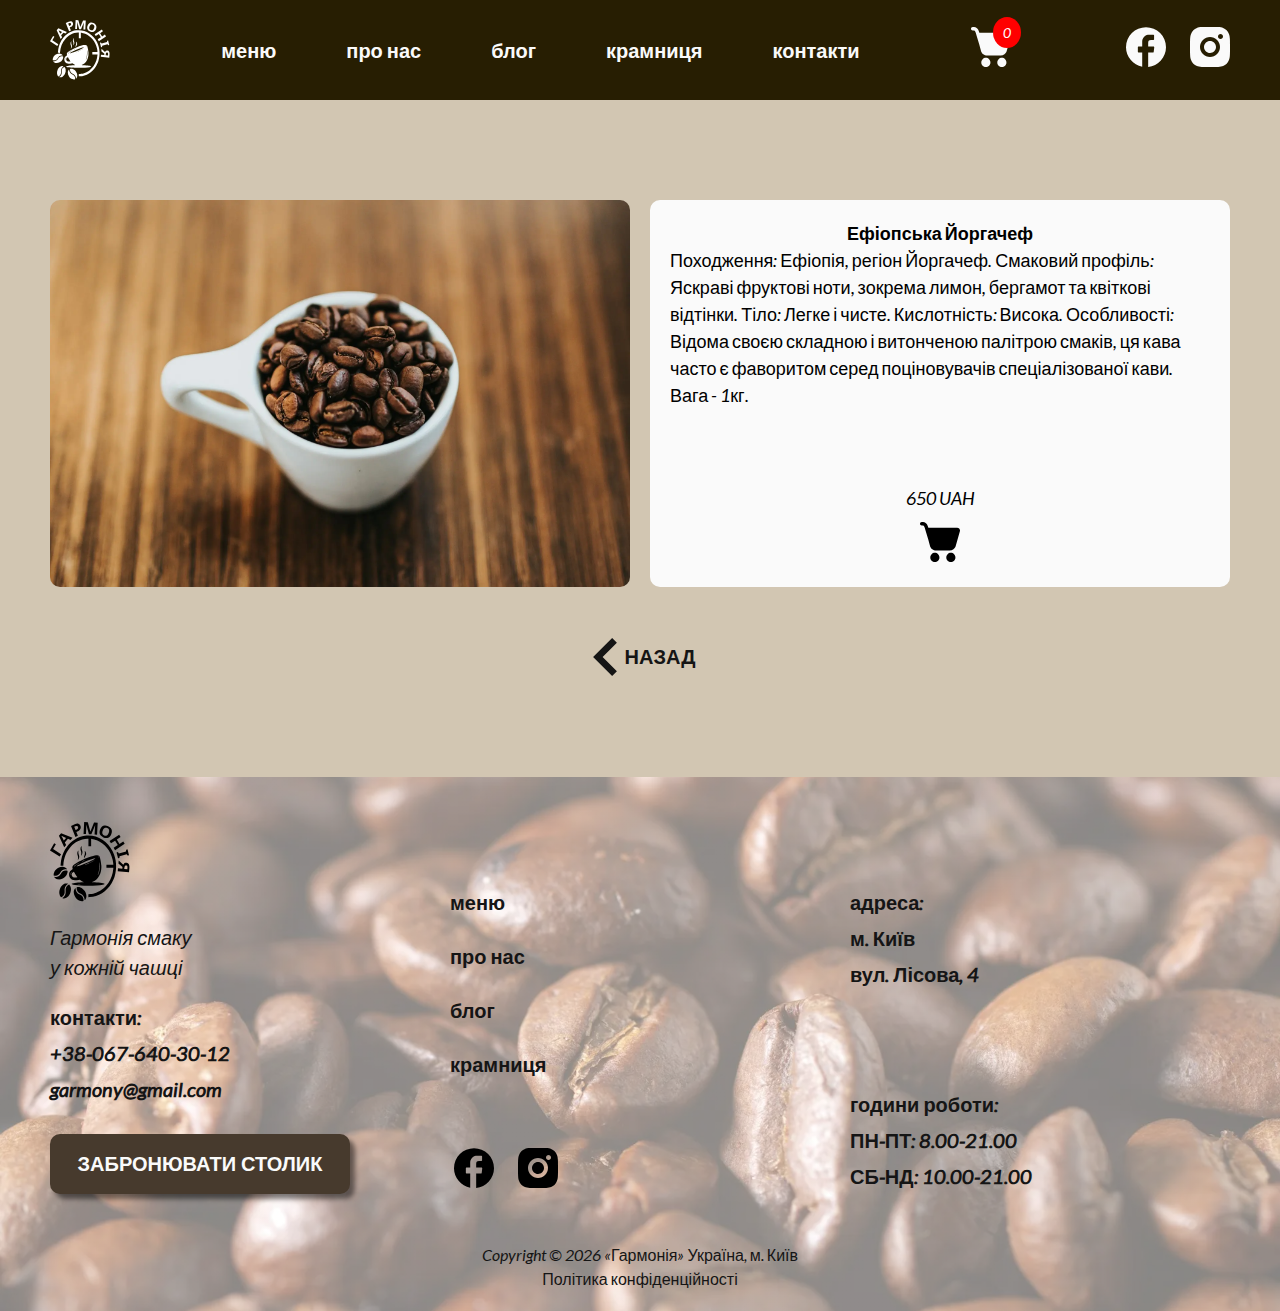
<file: single1.html>
<!DOCTYPE html>
<html lang="uk">
  <head>
    <meta charset="UTF-8" />
    <meta name="viewport" content="width=device-width, initial-scale=1.0" />
    <meta http-equiv="X-UA-Compatible" content="ie=edge" />
    <title>Кав'ярня Гармонія - насолода у кожній чашці</title>

    <link rel="canonical" href="https://garmony.com.ua/" />

    <!-- ======== Meta ======================== -->
    <meta name="description" content="Гармонія - Кав'ярня" />
    <meta
      name="keywords"
      content="Кав'ярня ➢ забронювати столик у кав'ярні Гармонія ✅ Якісна свіжозварена кава ✅ Затишна атмосфера ✅ Професійні бариста ✅ Забронювати столик +38-067-640-30-12"
    />

    <meta property="og:site_name" content="garmony" />
    <meta property="og:title" content="Кав'ярня Гармонія" />
    <meta property="og:url" content="https://garmony.com.ua/" />
    <meta property="og:description" content="Гармонія смаку у кожній чашці" />

    <!-- ======== css ======================== -->
    <link rel="stylesheet" href="css/swiper-bundle.min.css" />
    <link rel="stylesheet" href="css/reset.css" />
    <link rel="stylesheet" href="css/style.css" />

    <!-- ======== favicon	 ======================== -->
    <link
      rel="apple-touch-icon"
      sizes="180x180"
      href="images/favicon/apple-icon-180x180.png"
    />
    <link
      rel="icon"
      type="image/png"
      sizes="32x32"
      href="images/favicon/favicon-32x32.png"
    />
    <link
      rel="icon"
      type="image/png"
      sizes="16x16"
      href="images/favicon/favicon-16x16.png"
    />
    <link rel="manifest" href="images/favicon/manifest.json" />
    <meta name="msapplication-TileColor" content="#ffffff" />
    <meta name="msapplication-TileImage" content="/ms-icon-144x144.png" />
    <meta name="theme-color" content="#ffffff" />
  </head>
  <body>
    <div class="wrapper">
      <!-- ======== header	 ======================== -->
      <header class="header header__shop">
        <div class="container">
          <div class="header__inner">
            <a class="header__logo" href="/"
              ><img
                class="header__logo-img"
                src="images/logo-header.svg"
                alt="logo"
            /></a>
            <nav class="header__menu">
              <button class="menu__btn">
                <svg
                  width="40"
                  height="40"
                  viewBox="0 0 40 40"
                  fill="none"
                  xmlns="http://www.w3.org/2000/svg"
                >
                  <path
                    d="M5 10.002H35M5 20.002H35M5 30.002H35"
                    stroke-width="1.5"
                    stroke-linecap="round"
                    stroke-linejoin="round"
                  />
                </svg>
              </button>
              <button class="menu__btn--close">
                <svg
                  width="40"
                  height="40"
                  viewBox="0 0 40 40"
                  fill="none"
                  xmlns="http://www.w3.org/2000/svg"
                >
                  <path
                    d="M8.33398 8.33301L20.0007 19.9997L31.6673 8.33301"
                    stroke-width="2"
                    stroke-linecap="round"
                  />
                  <path
                    d="M8.33398 31.6667L20.0007 20L31.6673 31.6667"
                    stroke-width="2"
                    stroke-linecap="round"
                  />
                </svg>
              </button>
              <ul class="header__menu-list">
                <li class="header__menu-item">
                  <a class="header__menu-link" href="./index.html#menu">меню</a>
                </li>
                <li class="header__menu-item">
                  <a class="header__menu-link" href="./index.html#about"
                    >про нас</a
                  >
                </li>
                <li class="header__menu-item">
                  <a class="header__menu-link" href="./index.html#blog">блог</a>
                </li>
                <li class="header__menu-item">
                  <a class="header__menu-link" href="./shop.html#shop"
                    >крамниця</a
                  >
                </li>
                <li class="header__menu-item">
                  <a class="header__menu-link" href="#contacts">контакти</a>
                </li>
              </ul>
            </nav>
            <div class="cart-icon">
              <svg
                class="cart-icon-img"
                width="40"
                height="40"
                viewBox="0 0 40 40"
                fill="none"
                xmlns="http://www.w3.org/2000/svg"
              >
                <path
                  d="M0 1.71429C0 1.25963 0.180624 0.823593 0.502138 0.502102C0.823651 0.180612 1.25972 0 1.71441 0H2.98992C5.1615 0 6.46445 1.46057 7.20736 2.81829C7.70339 3.72343 8.06228 4.77257 8.34344 5.72343L8.57203 5.71429H37.1409C39.0382 5.71429 40.4097 7.52914 39.8885 9.35543L35.7099 24.0046C35.3353 25.3185 34.5427 26.4746 33.4521 27.2979C32.3616 28.1211 31.0325 28.5666 29.6661 28.5669H16.0697C14.6924 28.5669 13.3533 28.1147 12.2581 27.2797C11.1628 26.4447 10.3722 25.2732 10.0076 23.9451L8.27029 17.6091L5.39009 7.89943L5.3878 7.88114C5.03121 6.58514 4.69747 5.37143 4.19915 4.46629C3.7214 3.58629 3.33738 3.42857 2.99221 3.42857H1.71441C1.25972 3.42857 0.823651 3.24796 0.502138 2.92647C0.180624 2.60498 0 2.16894 0 1.71429ZM14.8582 40C16.0707 40 17.2335 39.5184 18.0909 38.6611C18.9483 37.8038 19.4299 36.641 19.4299 35.4286C19.4299 34.2162 18.9483 33.0534 18.0909 32.1961C17.2335 31.3388 16.0707 30.8571 14.8582 30.8571C13.6457 30.8571 12.4828 31.3388 11.6255 32.1961C10.7681 33.0534 10.2864 34.2162 10.2864 35.4286C10.2864 36.641 10.7681 37.8038 11.6255 38.6611C12.4828 39.5184 13.6457 40 14.8582 40ZM30.8593 40C32.0718 40 33.2346 39.5184 34.092 38.6611C34.9494 37.8038 35.431 36.641 35.431 35.4286C35.431 34.2162 34.9494 33.0534 34.092 32.1961C33.2346 31.3388 32.0718 30.8571 30.8593 30.8571C29.6468 30.8571 28.484 31.3388 27.6266 32.1961C26.7692 33.0534 26.2875 34.2162 26.2875 35.4286C26.2875 36.641 26.7692 37.8038 27.6266 38.6611C28.484 39.5184 29.6468 40 30.8593 40Z"
                />
              </svg>
              <span class="cart-count">0</span>
            </div>
            <ul class="header__social-list">
              <li class="header__social-item">
                <a class="header__social-link" href="#"
                  ><svg
                    class="header__social-link-img--fb"
                    width="40"
                    height="40"
                    viewBox="0 0 40 40"
                    fill="none"
                    xmlns="http://www.w3.org/2000/svg"
                  >
                    <path
                      d="M36.6673 20.1335C36.6479 24.2256 35.1237 28.1675 32.3852 31.2082C29.6466 34.2489 25.8851 36.1758 21.8173 36.6218V24.6668H25.734C25.9063 24.6677 26.0731 24.6055 26.2027 24.4919C26.3322 24.3783 26.4157 24.2211 26.4373 24.0501L26.8606 20.3801C26.8759 20.2838 26.87 20.1852 26.8433 20.0914C26.8165 19.9976 26.7696 19.9107 26.7058 19.8369C26.642 19.7631 26.5628 19.7041 26.4738 19.6641C26.3849 19.624 26.2882 19.6039 26.1907 19.6051H21.8173V16.6051C21.8173 15.2118 22.2057 14.2601 24.1973 14.2601H26.0507C26.2347 14.2553 26.4096 14.1787 26.5379 14.0467C26.6663 13.9146 26.7378 13.7376 26.7373 13.5535V10.3968C26.733 10.2127 26.6568 10.0377 26.525 9.90903C26.3933 9.7804 26.2164 9.70841 26.0323 9.70846H23.034C22.1918 9.64824 21.3466 9.77253 20.5573 10.0727C19.7681 10.3728 19.0539 10.8415 18.4645 11.4461C17.8751 12.0508 17.4248 12.7767 17.1449 13.5733C16.865 14.37 16.7623 15.2181 16.844 16.0585V19.5851H13.899C13.807 19.5851 13.716 19.6035 13.6313 19.6392C13.5465 19.675 13.4698 19.7273 13.4057 19.7932C13.3415 19.859 13.2912 19.9371 13.2577 20.0227C13.2242 20.1084 13.2082 20.1999 13.2107 20.2918V23.9585C13.2107 24.141 13.2832 24.3161 13.4123 24.4452C13.5413 24.5743 13.7164 24.6468 13.899 24.6468H16.844V36.3751C13.0623 35.6458 9.64987 33.6292 7.18692 30.6683C4.72397 27.7073 3.36251 23.9848 3.33398 20.1335C3.33398 15.7132 5.08993 11.474 8.21554 8.34835C11.3411 5.22274 15.5804 3.4668 20.0007 3.4668C24.4209 3.4668 28.6602 5.22274 31.7858 8.34835C34.9114 11.474 36.6673 15.7132 36.6673 20.1335Z"
                    />
                  </svg>
                </a>
              </li>
              <li class="header__social-item">
                <a class="header__social-link" href="#"
                  ><svg
                    class="header__social-link-img--in"
                    width="40"
                    height="40"
                    viewBox="0 0 40 40"
                    fill="none"
                    xmlns="http://www.w3.org/2000/svg"
                  >
                    <path
                      d="M22.056 0C24.3059 0.00599985 25.4479 0.0179996 26.4338 0.0459989L26.8218 0.0599985C27.2698 0.0759981 27.7117 0.0959976 28.2457 0.119997C30.3736 0.219995 31.8255 0.555987 33.0995 1.04997C34.4194 1.55796 35.5313 2.24595 36.6433 3.35592C37.6606 4.35536 38.4476 5.56481 38.9492 6.89983C39.4431 8.1738 39.7791 9.62577 39.8791 11.7557C39.9031 12.2877 39.9231 12.7297 39.9391 13.1797L39.9511 13.5677C39.9811 14.5516 39.9931 15.6936 39.9971 17.9436L39.9991 19.4355V22.0555C40.004 23.5142 39.9887 24.973 39.9531 26.4314L39.9411 26.8194C39.9251 27.2693 39.9051 27.7113 39.8811 28.2433C39.7811 30.3733 39.4411 31.8232 38.9492 33.0992C38.4476 34.4342 37.6606 35.6437 36.6433 36.6431C35.6439 37.6605 34.4345 38.4474 33.0995 38.9491C31.8255 39.443 30.3736 39.779 28.2457 39.879L26.8218 39.939L26.4338 39.951C25.4479 39.979 24.3059 39.993 22.056 39.997L20.5641 39.999H17.9462C16.4868 40.0042 15.0274 39.9888 13.5685 39.953L13.1805 39.941C12.7057 39.9231 12.2311 39.9024 11.7565 39.879C9.62865 39.779 8.17673 39.443 6.90079 38.9491C5.56652 38.4472 4.3578 37.6602 3.35897 36.6431C2.34091 35.6439 1.55328 34.4344 1.05108 33.0992C0.55711 31.8252 0.221126 30.3733 0.121131 28.2433L0.0611345 26.8194L0.0511352 26.4314C0.0142692 24.973 -0.00239847 23.5143 0.00113754 22.0555V17.9436C-0.00439797 16.4848 0.0102695 15.026 0.0451355 13.5677L0.0591347 13.1797C0.0751339 12.7297 0.0951328 12.2877 0.119132 11.7557C0.219127 9.62577 0.555109 8.1758 1.04908 6.89983C1.55245 5.56426 2.34147 4.35477 3.36097 3.35592C4.35922 2.33904 5.56723 1.55211 6.90079 1.04997C8.17673 0.555987 9.62665 0.219995 11.7565 0.119997C12.2885 0.0959976 12.7325 0.0759981 13.1805 0.0599985L13.5685 0.0479987C15.0268 0.0124651 16.4855 -0.00286933 17.9442 0.00199981L22.056 0ZM20.0001 9.99976C17.3481 9.99976 14.8047 11.0533 12.9294 12.9286C11.0541 14.8039 10.0006 17.3474 10.0006 19.9995C10.0006 22.6516 11.0541 25.1951 12.9294 27.0704C14.8047 28.9457 17.3481 29.9993 20.0001 29.9993C22.6522 29.9993 25.1956 28.9457 27.0708 27.0704C28.9461 25.1951 29.9996 22.6516 29.9996 19.9995C29.9996 17.3474 28.9461 14.8039 27.0708 12.9286C25.1956 11.0533 22.6522 9.99976 20.0001 9.99976ZM20.0001 13.9997C20.788 13.9995 21.5682 14.1546 22.2962 14.456C23.0242 14.7574 23.6856 15.1992 24.2428 15.7563C24.8001 16.3133 25.2421 16.9747 25.5437 17.7025C25.8454 18.4304 26.0007 19.2106 26.0008 19.9985C26.001 20.7864 25.8459 21.5667 25.5445 22.2946C25.2431 23.0226 24.8013 23.6841 24.2443 24.2413C23.6872 24.7986 23.0259 25.2406 22.298 25.5423C21.5702 25.8439 20.79 25.9992 20.0021 25.9994C18.4109 25.9994 16.8849 25.3672 15.7597 24.2421C14.6345 23.1169 14.0024 21.5908 14.0024 19.9995C14.0024 18.4083 14.6345 16.8822 15.7597 15.757C16.8849 14.6318 18.4109 13.9997 20.0021 13.9997M30.5016 6.99983C29.8386 6.99983 29.2027 7.26322 28.7339 7.73205C28.2651 8.20088 28.0017 8.83674 28.0017 9.49977C28.0017 10.1628 28.2651 10.7987 28.7339 11.2675C29.2027 11.7363 29.8386 11.9997 30.5016 11.9997C31.1646 11.9997 31.8005 11.7363 32.2693 11.2675C32.7381 10.7987 33.0015 10.1628 33.0015 9.49977C33.0015 8.83674 32.7381 8.20088 32.2693 7.73205C31.8005 7.26322 31.1646 6.99983 30.5016 6.99983Z"
                    />
                  </svg>
                </a>
              </li>
            </ul>
          </div>
        </div>
      </header>

      <!-- ======== shopsingle	 ======================== -->
      <div class="shopsingle">
        <div class="container">
          <div class="shopsingle__product">
            <img
              class="shopsingle__product-img"
              src="images/shop/shop1.webp"
              alt="coffee beans"
            />
            <div class="shopsingle__product-descr" data-id="1">
              <h4 class="shop__item-title-single">Ефіопська Йоргачеф</h4>
              <p class="shopsingle__product-text">
                Походження: Ефіопія, регіон Йоргачеф. Смаковий профіль: Яскраві
                фруктові ноти, зокрема лимон, бергамот та квіткові відтінки.
                Тіло: Легке і чисте. Кислотність: Висока. Особливості: Відома
                своєю складною і витонченою палітрою смаків, ця кава часто є
                фаворитом серед поціновувачів спеціалізованої кави. Вага - 1кг.
              </p>
              <p class="shop__item-price-single price">650 UAH</p>
              <button type="button" class="add-to-cart add-to-cart-single">
                <svg
                  class="add-to-cart-icon"
                  width="40"
                  height="40"
                  viewBox="0 0 40 40"
                  fill="none"
                  xmlns="http://www.w3.org/2000/svg"
                >
                  <path
                    d="M0 1.71429C0 1.25963 0.180624 0.823593 0.502138 0.502102C0.823651 0.180612 1.25972 0 1.71441 0H2.98992C5.1615 0 6.46445 1.46057 7.20736 2.81829C7.70339 3.72343 8.06228 4.77257 8.34344 5.72343L8.57203 5.71429H37.1409C39.0382 5.71429 40.4097 7.52914 39.8885 9.35543L35.7099 24.0046C35.3353 25.3185 34.5427 26.4746 33.4521 27.2979C32.3616 28.1211 31.0325 28.5666 29.6661 28.5669H16.0697C14.6924 28.5669 13.3533 28.1147 12.2581 27.2797C11.1628 26.4447 10.3722 25.2732 10.0076 23.9451L8.27029 17.6091L5.39009 7.89943L5.3878 7.88114C5.03121 6.58514 4.69747 5.37143 4.19915 4.46629C3.7214 3.58629 3.33738 3.42857 2.99221 3.42857H1.71441C1.25972 3.42857 0.823651 3.24796 0.502138 2.92647C0.180624 2.60498 0 2.16894 0 1.71429ZM14.8582 40C16.0707 40 17.2335 39.5184 18.0909 38.6611C18.9483 37.8038 19.4299 36.641 19.4299 35.4286C19.4299 34.2162 18.9483 33.0534 18.0909 32.1961C17.2335 31.3388 16.0707 30.8571 14.8582 30.8571C13.6457 30.8571 12.4828 31.3388 11.6255 32.1961C10.7681 33.0534 10.2864 34.2162 10.2864 35.4286C10.2864 36.641 10.7681 37.8038 11.6255 38.6611C12.4828 39.5184 13.6457 40 14.8582 40ZM30.8593 40C32.0718 40 33.2346 39.5184 34.092 38.6611C34.9494 37.8038 35.431 36.641 35.431 35.4286C35.431 34.2162 34.9494 33.0534 34.092 32.1961C33.2346 31.3388 32.0718 30.8571 30.8593 30.8571C29.6468 30.8571 28.484 31.3388 27.6266 32.1961C26.7692 33.0534 26.2875 34.2162 26.2875 35.4286C26.2875 36.641 26.7692 37.8038 27.6266 38.6611C28.484 39.5184 29.6468 40 30.8593 40Z"
                  />
                </svg>
              </button>
            </div>
          </div>
          <div class="goback">
            <a class="goback__link" href="./shop.html">
              <svg
                class="goback__link-img arrow"
                width="18"
                height="28"
                viewBox="0 0 18 28"
                fill="none"
                xmlns="http://www.w3.org/2000/svg"
              >
                <path
                  fill-rule="evenodd"
                  clip-rule="evenodd"
                  d="M13.9993 27.333L0.666016 13.9997L13.9993 0.666343L17.3327 3.99968L7.33268 13.9997L17.3327 23.9997L13.9993 27.333Z"
                />
              </svg>
              НАЗАД
            </a>
          </div>

          <!-- Модальное окно корзины -->
          <div class="modal cart-modal">
            <div class="modal-content">
              <span class="close">&times;</span>
              <h2>Ваш кошик</h2>
              <ul class="cart__items"></ul>
              <div class="cart__total">
                <span>Загальна сума:</span>
                <span class="total-price">0 грн</span>
              </div>
              <button class="checkout">Оформити замовлення</button>
            </div>
          </div>

          <!-- Модальное окно оформления заказа -->
          <div class="modal checkout-modal checkout-form">
            <div class="modal-content">
              <span class="close">&times;</span>
              <h2>Оформлення замовлення</h2>
              <form
                id="order-form"
                action="send_order.php"
                method="POST"
                novalidate
              >
                <div class="form-group">
                  <label for="name">Ім'я:</label>
                  <input
                    type="text"
                    id="name"
                    name="name"
                    required
                    placeholder="Ім'я"
                  />
                </div>
                <div class="form-group">
                  <label for="phone">Телефон:</label>
                  <input
                    type="tel"
                    id="phone"
                    name="phone"
                    required
                    placeholder="+380440000000"
                  />
                </div>
                <div class="form-group">
                  <label for="email">E-mail:</label>
                  <input
                    type="email"
                    id="email"
                    name="email"
                    required
                    placeholder="example@gmail.com"
                  />
                </div>
                <input type="hidden" name="cartItems" id="cartItems" />
                <input type="hidden" name="totalPrice" id="totalPrice" />
                <button type="submit">Відправити замовлення</button>
              </form>
              <div id="error-message" style="color: red"></div>
            </div>
          </div>

          <!-- Модальное окно бронирования столика -->

          <div class="modal bookform">
            <div class="modal-content">
              <span class="close">&times;</span>
              <h2>Забронювати столик</h2>
              <form
                id="book-form"
                action="telegram.php"
                method="POST"
                novalidate
              >
                <div class="form-group">
                  <label for="name">Ім'я:</label>
                  <input
                    type="text"
                    id="book-name"
                    name="name"
                    required
                    placeholder="Ім'я"
                  />
                </div>
                <div class="form-group">
                  <label for="phone">Телефон:</label>
                  <input
                    type="tel"
                    id="book-phone"
                    name="phone"
                    required
                    placeholder="+380440000000"
                  />
                </div>
                <button class="checkout" type="submit">Відправити</button>
              </form>
            </div>
          </div>
        </div>
      </div>

      <!-- ======== footer	 ======================== -->
      <footer id="contacts" class="footer">
        <div class="container">
          <div class="footer__inner">
            <div class="footer__inner-box1">
              <a class="footer__logo" href="/">
                <img
                  class="footer__logo-img"
                  src="images/logotipe.svg"
                  alt="logo"
                />
              </a>
              <p class="footer__logo-text">Гармонія смаку у кожній чашці</p>
              <ul class="footer__contacts-list">
                <li class="footer__contacts-item">контакти:</li>
                <li class="footer__contacts-item">+38-067-640-30-12</li>
                <li class="footer__contacts-item">garmony@gmail.com</li>
              </ul>
              <button class="book-btn footer__btn hero__btn">
                ЗАБРОНЮВАТИ СТОЛИК
              </button>
            </div>
            <div class="footer__inner-box2">
              <nav class="footer__menu">
                <ul class="footer__menu-list">
                  <li class="footer__menu-item">
                    <a class="footer__menu-link" href="./index.html#menu"
                      >меню</a
                    >
                  </li>
                  <li class="footer__menu-item">
                    <a class="footer__menu-link" href="./index.html#about"
                      >про нас</a
                    >
                  </li>
                  <li class="footer__menu-item">
                    <a class="footer__menu-link" href="./index.html#blog"
                      >блог</a
                    >
                  </li>
                  <li class="footer__menu-item">
                    <a class="footer__menu-link" href="./shop.html#shop"
                      >крамниця</a
                    >
                  </li>
                </ul>
              </nav>
              <ul class="footer__social-list">
                <li class="footer__social-item">
                  <a class="footer__social-link" href="#"
                    ><svg
                      class="footer__social-link-img--fb"
                      width="40"
                      height="40"
                      viewBox="0 0 40 40"
                      fill="none"
                      xmlns="http://www.w3.org/2000/svg"
                    >
                      <path
                        d="M36.6673 20.1335C36.6479 24.2256 35.1237 28.1675 32.3852 31.2082C29.6466 34.2489 25.8851 36.1758 21.8173 36.6218V24.6668H25.734C25.9063 24.6677 26.0731 24.6055 26.2027 24.4919C26.3322 24.3783 26.4157 24.2211 26.4373 24.0501L26.8606 20.3801C26.8759 20.2838 26.87 20.1852 26.8433 20.0914C26.8165 19.9976 26.7696 19.9107 26.7058 19.8369C26.642 19.7631 26.5628 19.7041 26.4738 19.6641C26.3849 19.624 26.2882 19.6039 26.1907 19.6051H21.8173V16.6051C21.8173 15.2118 22.2057 14.2601 24.1973 14.2601H26.0507C26.2347 14.2553 26.4096 14.1787 26.5379 14.0467C26.6663 13.9146 26.7378 13.7376 26.7373 13.5535V10.3968C26.733 10.2127 26.6568 10.0377 26.525 9.90903C26.3933 9.7804 26.2164 9.70841 26.0323 9.70846H23.034C22.1918 9.64824 21.3466 9.77253 20.5573 10.0727C19.7681 10.3728 19.0539 10.8415 18.4645 11.4461C17.8751 12.0508 17.4248 12.7767 17.1449 13.5733C16.865 14.37 16.7623 15.2181 16.844 16.0585V19.5851H13.899C13.807 19.5851 13.716 19.6035 13.6313 19.6392C13.5465 19.675 13.4698 19.7273 13.4057 19.7932C13.3415 19.859 13.2912 19.9371 13.2577 20.0227C13.2242 20.1084 13.2082 20.1999 13.2107 20.2918V23.9585C13.2107 24.141 13.2832 24.3161 13.4123 24.4452C13.5413 24.5743 13.7164 24.6468 13.899 24.6468H16.844V36.3751C13.0623 35.6458 9.64987 33.6292 7.18692 30.6683C4.72397 27.7073 3.36251 23.9848 3.33398 20.1335C3.33398 15.7132 5.08993 11.474 8.21554 8.34835C11.3411 5.22274 15.5804 3.4668 20.0007 3.4668C24.4209 3.4668 28.6602 5.22274 31.7858 8.34835C34.9114 11.474 36.6673 15.7132 36.6673 20.1335Z"
                      />
                    </svg>
                  </a>
                </li>
                <li class="footer__social-item">
                  <a class="footer__social-link" href="#"
                    ><svg
                      class="footer__social-link-img--in"
                      width="40"
                      height="40"
                      viewBox="0 0 40 40"
                      fill="none"
                      xmlns="http://www.w3.org/2000/svg"
                    >
                      <path
                        d="M22.056 0C24.3059 0.00599985 25.4479 0.0179996 26.4338 0.0459989L26.8218 0.0599985C27.2698 0.0759981 27.7117 0.0959976 28.2457 0.119997C30.3736 0.219995 31.8255 0.555987 33.0995 1.04997C34.4194 1.55796 35.5313 2.24595 36.6433 3.35592C37.6606 4.35536 38.4476 5.56481 38.9492 6.89983C39.4431 8.1738 39.7791 9.62577 39.8791 11.7557C39.9031 12.2877 39.9231 12.7297 39.9391 13.1797L39.9511 13.5677C39.9811 14.5516 39.9931 15.6936 39.9971 17.9436L39.9991 19.4355V22.0555C40.004 23.5142 39.9887 24.973 39.9531 26.4314L39.9411 26.8194C39.9251 27.2693 39.9051 27.7113 39.8811 28.2433C39.7811 30.3733 39.4411 31.8232 38.9492 33.0992C38.4476 34.4342 37.6606 35.6437 36.6433 36.6431C35.6439 37.6605 34.4345 38.4474 33.0995 38.9491C31.8255 39.443 30.3736 39.779 28.2457 39.879L26.8218 39.939L26.4338 39.951C25.4479 39.979 24.3059 39.993 22.056 39.997L20.5641 39.999H17.9462C16.4868 40.0042 15.0274 39.9888 13.5685 39.953L13.1805 39.941C12.7057 39.9231 12.2311 39.9024 11.7565 39.879C9.62865 39.779 8.17673 39.443 6.90079 38.9491C5.56652 38.4472 4.3578 37.6602 3.35897 36.6431C2.34091 35.6439 1.55328 34.4344 1.05108 33.0992C0.55711 31.8252 0.221126 30.3733 0.121131 28.2433L0.0611345 26.8194L0.0511352 26.4314C0.0142692 24.973 -0.00239847 23.5143 0.00113754 22.0555V17.9436C-0.00439797 16.4848 0.0102695 15.026 0.0451355 13.5677L0.0591347 13.1797C0.0751339 12.7297 0.0951328 12.2877 0.119132 11.7557C0.219127 9.62577 0.555109 8.1758 1.04908 6.89983C1.55245 5.56426 2.34147 4.35477 3.36097 3.35592C4.35922 2.33904 5.56723 1.55211 6.90079 1.04997C8.17673 0.555987 9.62665 0.219995 11.7565 0.119997C12.2885 0.0959976 12.7325 0.0759981 13.1805 0.0599985L13.5685 0.0479987C15.0268 0.0124651 16.4855 -0.00286933 17.9442 0.00199981L22.056 0ZM20.0001 9.99976C17.3481 9.99976 14.8047 11.0533 12.9294 12.9286C11.0541 14.8039 10.0006 17.3474 10.0006 19.9995C10.0006 22.6516 11.0541 25.1951 12.9294 27.0704C14.8047 28.9457 17.3481 29.9993 20.0001 29.9993C22.6522 29.9993 25.1956 28.9457 27.0708 27.0704C28.9461 25.1951 29.9996 22.6516 29.9996 19.9995C29.9996 17.3474 28.9461 14.8039 27.0708 12.9286C25.1956 11.0533 22.6522 9.99976 20.0001 9.99976ZM20.0001 13.9997C20.788 13.9995 21.5682 14.1546 22.2962 14.456C23.0242 14.7574 23.6856 15.1992 24.2428 15.7563C24.8001 16.3133 25.2421 16.9747 25.5437 17.7025C25.8454 18.4304 26.0007 19.2106 26.0008 19.9985C26.001 20.7864 25.8459 21.5667 25.5445 22.2946C25.2431 23.0226 24.8013 23.6841 24.2443 24.2413C23.6872 24.7986 23.0259 25.2406 22.298 25.5423C21.5702 25.8439 20.79 25.9992 20.0021 25.9994C18.4109 25.9994 16.8849 25.3672 15.7597 24.2421C14.6345 23.1169 14.0024 21.5908 14.0024 19.9995C14.0024 18.4083 14.6345 16.8822 15.7597 15.757C16.8849 14.6318 18.4109 13.9997 20.0021 13.9997M30.5016 6.99983C29.8386 6.99983 29.2027 7.26322 28.7339 7.73205C28.2651 8.20088 28.0017 8.83674 28.0017 9.49977C28.0017 10.1628 28.2651 10.7987 28.7339 11.2675C29.2027 11.7363 29.8386 11.9997 30.5016 11.9997C31.1646 11.9997 31.8005 11.7363 32.2693 11.2675C32.7381 10.7987 33.0015 10.1628 33.0015 9.49977C33.0015 8.83674 32.7381 8.20088 32.2693 7.73205C31.8005 7.26322 31.1646 6.99983 30.5016 6.99983Z"
                      />
                    </svg>
                  </a>
                </li>
              </ul>
            </div>
            <div class="footer__inner-box3">
              <ul class="footer__address-list">
                <li class="footer__address-item">адреса:</li>
                <li class="footer__address-item">м. Київ</li>
                <li class="footer__address-item">вул. Лісова, 4</li>
              </ul>
              <ul class="footer__work-list">
                <li class="footer__work-item">години роботи:</li>
                <li class="footer__work-item">ПН-ПТ: 8.00-21.00</li>
                <li class="footer__work-item">СБ-НД: 10.00-21.00</li>
              </ul>
            </div>
          </div>
          <div class="footer__cooper text">
            Copyright ©
            <script>
              document.write(new Date().getFullYear());
            </script>
            «Гармонія» Україна, м. Київ<br />
            <a href="politics.html" target="_blank"
              >Політика конфіденційності</a
            >
          </div>
        </div>
      </footer>
    </div>

    <script src="js/main.js"></script>
    <script src="js/swiper-bundle.min.js"></script>
  </body>
</html>
</file>
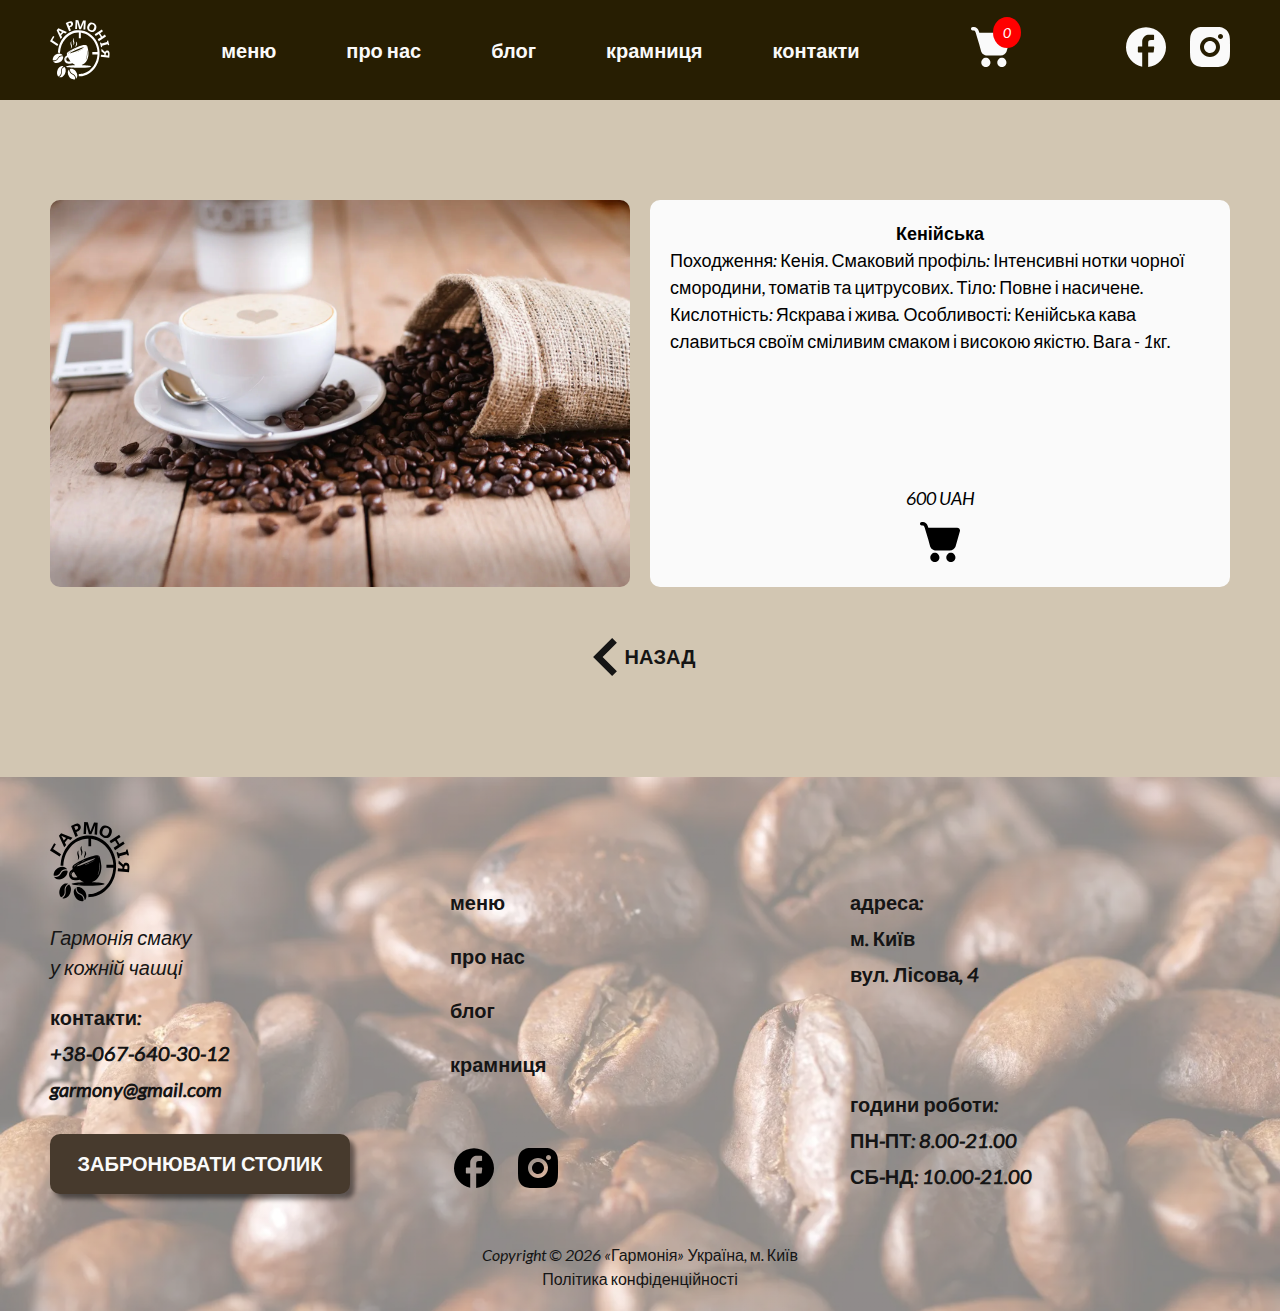
<file: single2.html>
<!DOCTYPE html>
<html lang="uk">
  <head>
    <meta charset="UTF-8" />
    <meta name="viewport" content="width=device-width, initial-scale=1.0" />
    <meta http-equiv="X-UA-Compatible" content="ie=edge" />
    <title>Кав'ярня Гармонія - насолода у кожній чашці</title>

    <link rel="canonical" href="https://garmony.com.ua/" />

    <!-- ======== Meta ======================== -->
    <meta name="description" content="Гармонія - Кав'ярня" />
    <meta
      name="keywords"
      content="Кав'ярня ➢ забронювати столик у кав'ярні Гармонія ✅ Якісна свіжозварена кава ✅ Затишна атмосфера ✅ Професійні бариста ✅ Забронювати столик +38-067-640-30-12"
    />

    <meta property="og:site_name" content="garmony" />
    <meta property="og:title" content="Кав'ярня Гармонія" />
    <meta property="og:url" content="https://garmony.com.ua/" />
    <meta property="og:description" content="Гармонія смаку у кожній чашці" />

    <!-- ======== css ======================== -->
    <link rel="stylesheet" href="css/swiper-bundle.min.css" />
    <link rel="stylesheet" href="css/reset.css" />
    <link rel="stylesheet" href="css/style.css" />

    <!-- ======== favicon	 ======================== -->
    <link
      rel="apple-touch-icon"
      sizes="180x180"
      href="images/favicon/apple-icon-180x180.png"
    />
    <link
      rel="icon"
      type="image/png"
      sizes="32x32"
      href="images/favicon/favicon-32x32.png"
    />
    <link
      rel="icon"
      type="image/png"
      sizes="16x16"
      href="images/favicon/favicon-16x16.png"
    />
    <link rel="manifest" href="images/favicon/manifest.json" />
    <meta name="msapplication-TileColor" content="#ffffff" />
    <meta name="msapplication-TileImage" content="/ms-icon-144x144.png" />
    <meta name="theme-color" content="#ffffff" />
  </head>
  <body>
    <div class="wrapper">
      <!-- ======== header	 ======================== -->
      <header class="header header__shop">
        <div class="container">
          <div class="header__inner">
            <a class="header__logo" href="/"
              ><img
                class="header__logo-img"
                src="images/logo-header.svg"
                alt="logo"
            /></a>
            <nav class="header__menu">
              <button class="menu__btn">
                <svg
                  width="40"
                  height="40"
                  viewBox="0 0 40 40"
                  fill="none"
                  xmlns="http://www.w3.org/2000/svg"
                >
                  <path
                    d="M5 10.002H35M5 20.002H35M5 30.002H35"
                    stroke-width="1.5"
                    stroke-linecap="round"
                    stroke-linejoin="round"
                  />
                </svg>
              </button>
              <button class="menu__btn--close">
                <svg
                  width="40"
                  height="40"
                  viewBox="0 0 40 40"
                  fill="none"
                  xmlns="http://www.w3.org/2000/svg"
                >
                  <path
                    d="M8.33398 8.33301L20.0007 19.9997L31.6673 8.33301"
                    stroke-width="2"
                    stroke-linecap="round"
                  />
                  <path
                    d="M8.33398 31.6667L20.0007 20L31.6673 31.6667"
                    stroke-width="2"
                    stroke-linecap="round"
                  />
                </svg>
              </button>
              <ul class="header__menu-list">
                <li class="header__menu-item">
                  <a class="header__menu-link" href="./index.html#menu">меню</a>
                </li>
                <li class="header__menu-item">
                  <a class="header__menu-link" href="./index.html#about"
                    >про нас</a
                  >
                </li>
                <li class="header__menu-item">
                  <a class="header__menu-link" href="./index.html#blog">блог</a>
                </li>
                <li class="header__menu-item">
                  <a class="header__menu-link" href="./shop.html#shop"
                    >крамниця</a
                  >
                </li>
                <li class="header__menu-item">
                  <a class="header__menu-link" href="#contacts">контакти</a>
                </li>
              </ul>
            </nav>
            <div class="cart-icon">
              <svg
                class="cart-icon-img"
                width="40"
                height="40"
                viewBox="0 0 40 40"
                fill="none"
                xmlns="http://www.w3.org/2000/svg"
              >
                <path
                  d="M0 1.71429C0 1.25963 0.180624 0.823593 0.502138 0.502102C0.823651 0.180612 1.25972 0 1.71441 0H2.98992C5.1615 0 6.46445 1.46057 7.20736 2.81829C7.70339 3.72343 8.06228 4.77257 8.34344 5.72343L8.57203 5.71429H37.1409C39.0382 5.71429 40.4097 7.52914 39.8885 9.35543L35.7099 24.0046C35.3353 25.3185 34.5427 26.4746 33.4521 27.2979C32.3616 28.1211 31.0325 28.5666 29.6661 28.5669H16.0697C14.6924 28.5669 13.3533 28.1147 12.2581 27.2797C11.1628 26.4447 10.3722 25.2732 10.0076 23.9451L8.27029 17.6091L5.39009 7.89943L5.3878 7.88114C5.03121 6.58514 4.69747 5.37143 4.19915 4.46629C3.7214 3.58629 3.33738 3.42857 2.99221 3.42857H1.71441C1.25972 3.42857 0.823651 3.24796 0.502138 2.92647C0.180624 2.60498 0 2.16894 0 1.71429ZM14.8582 40C16.0707 40 17.2335 39.5184 18.0909 38.6611C18.9483 37.8038 19.4299 36.641 19.4299 35.4286C19.4299 34.2162 18.9483 33.0534 18.0909 32.1961C17.2335 31.3388 16.0707 30.8571 14.8582 30.8571C13.6457 30.8571 12.4828 31.3388 11.6255 32.1961C10.7681 33.0534 10.2864 34.2162 10.2864 35.4286C10.2864 36.641 10.7681 37.8038 11.6255 38.6611C12.4828 39.5184 13.6457 40 14.8582 40ZM30.8593 40C32.0718 40 33.2346 39.5184 34.092 38.6611C34.9494 37.8038 35.431 36.641 35.431 35.4286C35.431 34.2162 34.9494 33.0534 34.092 32.1961C33.2346 31.3388 32.0718 30.8571 30.8593 30.8571C29.6468 30.8571 28.484 31.3388 27.6266 32.1961C26.7692 33.0534 26.2875 34.2162 26.2875 35.4286C26.2875 36.641 26.7692 37.8038 27.6266 38.6611C28.484 39.5184 29.6468 40 30.8593 40Z"
                />
              </svg>
              <span class="cart-count">0</span>
            </div>
            <ul class="header__social-list">
              <li class="header__social-item">
                <a class="header__social-link" href="#"
                  ><svg
                    class="header__social-link-img--fb"
                    width="40"
                    height="40"
                    viewBox="0 0 40 40"
                    fill="none"
                    xmlns="http://www.w3.org/2000/svg"
                  >
                    <path
                      d="M36.6673 20.1335C36.6479 24.2256 35.1237 28.1675 32.3852 31.2082C29.6466 34.2489 25.8851 36.1758 21.8173 36.6218V24.6668H25.734C25.9063 24.6677 26.0731 24.6055 26.2027 24.4919C26.3322 24.3783 26.4157 24.2211 26.4373 24.0501L26.8606 20.3801C26.8759 20.2838 26.87 20.1852 26.8433 20.0914C26.8165 19.9976 26.7696 19.9107 26.7058 19.8369C26.642 19.7631 26.5628 19.7041 26.4738 19.6641C26.3849 19.624 26.2882 19.6039 26.1907 19.6051H21.8173V16.6051C21.8173 15.2118 22.2057 14.2601 24.1973 14.2601H26.0507C26.2347 14.2553 26.4096 14.1787 26.5379 14.0467C26.6663 13.9146 26.7378 13.7376 26.7373 13.5535V10.3968C26.733 10.2127 26.6568 10.0377 26.525 9.90903C26.3933 9.7804 26.2164 9.70841 26.0323 9.70846H23.034C22.1918 9.64824 21.3466 9.77253 20.5573 10.0727C19.7681 10.3728 19.0539 10.8415 18.4645 11.4461C17.8751 12.0508 17.4248 12.7767 17.1449 13.5733C16.865 14.37 16.7623 15.2181 16.844 16.0585V19.5851H13.899C13.807 19.5851 13.716 19.6035 13.6313 19.6392C13.5465 19.675 13.4698 19.7273 13.4057 19.7932C13.3415 19.859 13.2912 19.9371 13.2577 20.0227C13.2242 20.1084 13.2082 20.1999 13.2107 20.2918V23.9585C13.2107 24.141 13.2832 24.3161 13.4123 24.4452C13.5413 24.5743 13.7164 24.6468 13.899 24.6468H16.844V36.3751C13.0623 35.6458 9.64987 33.6292 7.18692 30.6683C4.72397 27.7073 3.36251 23.9848 3.33398 20.1335C3.33398 15.7132 5.08993 11.474 8.21554 8.34835C11.3411 5.22274 15.5804 3.4668 20.0007 3.4668C24.4209 3.4668 28.6602 5.22274 31.7858 8.34835C34.9114 11.474 36.6673 15.7132 36.6673 20.1335Z"
                    />
                  </svg>
                </a>
              </li>
              <li class="header__social-item">
                <a class="header__social-link" href="#"
                  ><svg
                    class="header__social-link-img--in"
                    width="40"
                    height="40"
                    viewBox="0 0 40 40"
                    fill="none"
                    xmlns="http://www.w3.org/2000/svg"
                  >
                    <path
                      d="M22.056 0C24.3059 0.00599985 25.4479 0.0179996 26.4338 0.0459989L26.8218 0.0599985C27.2698 0.0759981 27.7117 0.0959976 28.2457 0.119997C30.3736 0.219995 31.8255 0.555987 33.0995 1.04997C34.4194 1.55796 35.5313 2.24595 36.6433 3.35592C37.6606 4.35536 38.4476 5.56481 38.9492 6.89983C39.4431 8.1738 39.7791 9.62577 39.8791 11.7557C39.9031 12.2877 39.9231 12.7297 39.9391 13.1797L39.9511 13.5677C39.9811 14.5516 39.9931 15.6936 39.9971 17.9436L39.9991 19.4355V22.0555C40.004 23.5142 39.9887 24.973 39.9531 26.4314L39.9411 26.8194C39.9251 27.2693 39.9051 27.7113 39.8811 28.2433C39.7811 30.3733 39.4411 31.8232 38.9492 33.0992C38.4476 34.4342 37.6606 35.6437 36.6433 36.6431C35.6439 37.6605 34.4345 38.4474 33.0995 38.9491C31.8255 39.443 30.3736 39.779 28.2457 39.879L26.8218 39.939L26.4338 39.951C25.4479 39.979 24.3059 39.993 22.056 39.997L20.5641 39.999H17.9462C16.4868 40.0042 15.0274 39.9888 13.5685 39.953L13.1805 39.941C12.7057 39.9231 12.2311 39.9024 11.7565 39.879C9.62865 39.779 8.17673 39.443 6.90079 38.9491C5.56652 38.4472 4.3578 37.6602 3.35897 36.6431C2.34091 35.6439 1.55328 34.4344 1.05108 33.0992C0.55711 31.8252 0.221126 30.3733 0.121131 28.2433L0.0611345 26.8194L0.0511352 26.4314C0.0142692 24.973 -0.00239847 23.5143 0.00113754 22.0555V17.9436C-0.00439797 16.4848 0.0102695 15.026 0.0451355 13.5677L0.0591347 13.1797C0.0751339 12.7297 0.0951328 12.2877 0.119132 11.7557C0.219127 9.62577 0.555109 8.1758 1.04908 6.89983C1.55245 5.56426 2.34147 4.35477 3.36097 3.35592C4.35922 2.33904 5.56723 1.55211 6.90079 1.04997C8.17673 0.555987 9.62665 0.219995 11.7565 0.119997C12.2885 0.0959976 12.7325 0.0759981 13.1805 0.0599985L13.5685 0.0479987C15.0268 0.0124651 16.4855 -0.00286933 17.9442 0.00199981L22.056 0ZM20.0001 9.99976C17.3481 9.99976 14.8047 11.0533 12.9294 12.9286C11.0541 14.8039 10.0006 17.3474 10.0006 19.9995C10.0006 22.6516 11.0541 25.1951 12.9294 27.0704C14.8047 28.9457 17.3481 29.9993 20.0001 29.9993C22.6522 29.9993 25.1956 28.9457 27.0708 27.0704C28.9461 25.1951 29.9996 22.6516 29.9996 19.9995C29.9996 17.3474 28.9461 14.8039 27.0708 12.9286C25.1956 11.0533 22.6522 9.99976 20.0001 9.99976ZM20.0001 13.9997C20.788 13.9995 21.5682 14.1546 22.2962 14.456C23.0242 14.7574 23.6856 15.1992 24.2428 15.7563C24.8001 16.3133 25.2421 16.9747 25.5437 17.7025C25.8454 18.4304 26.0007 19.2106 26.0008 19.9985C26.001 20.7864 25.8459 21.5667 25.5445 22.2946C25.2431 23.0226 24.8013 23.6841 24.2443 24.2413C23.6872 24.7986 23.0259 25.2406 22.298 25.5423C21.5702 25.8439 20.79 25.9992 20.0021 25.9994C18.4109 25.9994 16.8849 25.3672 15.7597 24.2421C14.6345 23.1169 14.0024 21.5908 14.0024 19.9995C14.0024 18.4083 14.6345 16.8822 15.7597 15.757C16.8849 14.6318 18.4109 13.9997 20.0021 13.9997M30.5016 6.99983C29.8386 6.99983 29.2027 7.26322 28.7339 7.73205C28.2651 8.20088 28.0017 8.83674 28.0017 9.49977C28.0017 10.1628 28.2651 10.7987 28.7339 11.2675C29.2027 11.7363 29.8386 11.9997 30.5016 11.9997C31.1646 11.9997 31.8005 11.7363 32.2693 11.2675C32.7381 10.7987 33.0015 10.1628 33.0015 9.49977C33.0015 8.83674 32.7381 8.20088 32.2693 7.73205C31.8005 7.26322 31.1646 6.99983 30.5016 6.99983Z"
                    />
                  </svg>
                </a>
              </li>
            </ul>
          </div>
        </div>
      </header>

      <!-- ======== shopsingle	 ======================== -->
      <div class="shopsingle">
        <div class="container">
          <div class="shopsingle__product">
            <img
              class="shopsingle__product-img"
              src="images/shop/shop2.webp"
              alt="coffee beans"
            />
            <div class="shopsingle__product-descr" data-id="2">
              <h4 class="shop__item-title-single">Кенійська</h4>
              <p class="shopsingle__product-text">
                Походження: Кенія. Смаковий профіль: Інтенсивні нотки чорної
                смородини, томатів та цитрусових. Тіло: Повне і насичене.
                Кислотність: Яскрава і жива. Особливості: Кенійська кава
                славиться своїм сміливим смаком і високою якістю. Вага - 1кг.
              </p>
              <p class="shop__item-price-single price">600 UAH</p>
              <button type="button" class="add-to-cart add-to-cart-single">
                <svg
                  class="add-to-cart-icon"
                  width="40"
                  height="40"
                  viewBox="0 0 40 40"
                  fill="none"
                  xmlns="http://www.w3.org/2000/svg"
                >
                  <path
                    d="M0 1.71429C0 1.25963 0.180624 0.823593 0.502138 0.502102C0.823651 0.180612 1.25972 0 1.71441 0H2.98992C5.1615 0 6.46445 1.46057 7.20736 2.81829C7.70339 3.72343 8.06228 4.77257 8.34344 5.72343L8.57203 5.71429H37.1409C39.0382 5.71429 40.4097 7.52914 39.8885 9.35543L35.7099 24.0046C35.3353 25.3185 34.5427 26.4746 33.4521 27.2979C32.3616 28.1211 31.0325 28.5666 29.6661 28.5669H16.0697C14.6924 28.5669 13.3533 28.1147 12.2581 27.2797C11.1628 26.4447 10.3722 25.2732 10.0076 23.9451L8.27029 17.6091L5.39009 7.89943L5.3878 7.88114C5.03121 6.58514 4.69747 5.37143 4.19915 4.46629C3.7214 3.58629 3.33738 3.42857 2.99221 3.42857H1.71441C1.25972 3.42857 0.823651 3.24796 0.502138 2.92647C0.180624 2.60498 0 2.16894 0 1.71429ZM14.8582 40C16.0707 40 17.2335 39.5184 18.0909 38.6611C18.9483 37.8038 19.4299 36.641 19.4299 35.4286C19.4299 34.2162 18.9483 33.0534 18.0909 32.1961C17.2335 31.3388 16.0707 30.8571 14.8582 30.8571C13.6457 30.8571 12.4828 31.3388 11.6255 32.1961C10.7681 33.0534 10.2864 34.2162 10.2864 35.4286C10.2864 36.641 10.7681 37.8038 11.6255 38.6611C12.4828 39.5184 13.6457 40 14.8582 40ZM30.8593 40C32.0718 40 33.2346 39.5184 34.092 38.6611C34.9494 37.8038 35.431 36.641 35.431 35.4286C35.431 34.2162 34.9494 33.0534 34.092 32.1961C33.2346 31.3388 32.0718 30.8571 30.8593 30.8571C29.6468 30.8571 28.484 31.3388 27.6266 32.1961C26.7692 33.0534 26.2875 34.2162 26.2875 35.4286C26.2875 36.641 26.7692 37.8038 27.6266 38.6611C28.484 39.5184 29.6468 40 30.8593 40Z"
                  />
                </svg>
              </button>
            </div>
          </div>
          <div class="goback">
            <a class="goback__link" href="./shop.html">
              <svg
                class="goback__link-img arrow"
                width="18"
                height="28"
                viewBox="0 0 18 28"
                fill="none"
                xmlns="http://www.w3.org/2000/svg"
              >
                <path
                  fill-rule="evenodd"
                  clip-rule="evenodd"
                  d="M13.9993 27.333L0.666016 13.9997L13.9993 0.666343L17.3327 3.99968L7.33268 13.9997L17.3327 23.9997L13.9993 27.333Z"
                />
              </svg>
              НАЗАД
            </a>
          </div>

          <!-- Модальное окно корзины -->
          <div class="modal cart-modal">
            <div class="modal-content">
              <span class="close">&times;</span>
              <h2>Ваш кошик</h2>
              <ul class="cart__items"></ul>
              <div class="cart__total">
                <span>Загальна сума:</span>
                <span class="total-price">0 грн</span>
              </div>
              <button class="checkout">Оформити замовлення</button>
            </div>
          </div>

          <!-- Модальное окно оформления заказа -->
          <div class="modal checkout-modal checkout-form">
            <div class="modal-content">
              <span class="close">&times;</span>
              <h2>Оформлення замовлення</h2>
              <form
                id="order-form"
                action="send_order.php"
                method="POST"
                novalidate
              >
                <div class="form-group">
                  <label for="name">Ім'я:</label>
                  <input
                    type="text"
                    id="name"
                    name="name"
                    required
                    placeholder="Ім'я"
                  />
                </div>
                <div class="form-group">
                  <label for="phone">Телефон:</label>
                  <input
                    type="tel"
                    id="phone"
                    name="phone"
                    required
                    placeholder="+380440000000"
                  />
                </div>
                <div class="form-group">
                  <label for="email">E-mail:</label>
                  <input
                    type="email"
                    id="email"
                    name="email"
                    required
                    placeholder="example@gmail.com"
                  />
                </div>
                <input type="hidden" name="cartItems" id="cartItems" />
                <input type="hidden" name="totalPrice" id="totalPrice" />
                <button type="submit">Відправити замовлення</button>
              </form>
              <div id="error-message" style="color: red"></div>
            </div>
          </div>

          <!-- Модальное окно бронирования столика -->

          <div class="modal bookform">
            <div class="modal-content">
              <span class="close">&times;</span>
              <h2>Забронювати столик</h2>
              <form
                id="book-form"
                action="telegram.php"
                method="POST"
                novalidate
              >
                <div class="form-group">
                  <label for="name">Ім'я:</label>
                  <input
                    type="text"
                    id="book-name"
                    name="name"
                    required
                    placeholder="Ім'я"
                  />
                </div>
                <div class="form-group">
                  <label for="phone">Телефон:</label>
                  <input
                    type="tel"
                    id="book-phone"
                    name="phone"
                    required
                    placeholder="+380440000000"
                  />
                </div>
                <button class="checkout" type="submit">Відправити</button>
              </form>
            </div>
          </div>
        </div>
      </div>

      <!-- ======== footer	 ======================== -->
      <footer id="contacts" class="footer">
        <div class="container">
          <div class="footer__inner">
            <div class="footer__inner-box1">
              <a class="footer__logo" href="/">
                <img
                  class="footer__logo-img"
                  src="images/logotipe.svg"
                  alt="logo"
                />
              </a>
              <p class="footer__logo-text">Гармонія смаку у кожній чашці</p>
              <ul class="footer__contacts-list">
                <li class="footer__contacts-item">контакти:</li>
                <li class="footer__contacts-item">+38-067-640-30-12</li>
                <li class="footer__contacts-item">garmony@gmail.com</li>
              </ul>
              <button class="book-btn footer__btn hero__btn">
                ЗАБРОНЮВАТИ СТОЛИК
              </button>
            </div>
            <div class="footer__inner-box2">
              <nav class="footer__menu">
                <ul class="footer__menu-list">
                  <li class="footer__menu-item">
                    <a class="footer__menu-link" href="./index.html#menu"
                      >меню</a
                    >
                  </li>
                  <li class="footer__menu-item">
                    <a class="footer__menu-link" href="./index.html#about"
                      >про нас</a
                    >
                  </li>
                  <li class="footer__menu-item">
                    <a class="footer__menu-link" href="./index.html#blog"
                      >блог</a
                    >
                  </li>
                  <li class="footer__menu-item">
                    <a class="footer__menu-link" href="./shop.html#shop"
                      >крамниця</a
                    >
                  </li>
                </ul>
              </nav>
              <ul class="footer__social-list">
                <li class="footer__social-item">
                  <a class="footer__social-link" href="#"
                    ><svg
                      class="footer__social-link-img--fb"
                      width="40"
                      height="40"
                      viewBox="0 0 40 40"
                      fill="none"
                      xmlns="http://www.w3.org/2000/svg"
                    >
                      <path
                        d="M36.6673 20.1335C36.6479 24.2256 35.1237 28.1675 32.3852 31.2082C29.6466 34.2489 25.8851 36.1758 21.8173 36.6218V24.6668H25.734C25.9063 24.6677 26.0731 24.6055 26.2027 24.4919C26.3322 24.3783 26.4157 24.2211 26.4373 24.0501L26.8606 20.3801C26.8759 20.2838 26.87 20.1852 26.8433 20.0914C26.8165 19.9976 26.7696 19.9107 26.7058 19.8369C26.642 19.7631 26.5628 19.7041 26.4738 19.6641C26.3849 19.624 26.2882 19.6039 26.1907 19.6051H21.8173V16.6051C21.8173 15.2118 22.2057 14.2601 24.1973 14.2601H26.0507C26.2347 14.2553 26.4096 14.1787 26.5379 14.0467C26.6663 13.9146 26.7378 13.7376 26.7373 13.5535V10.3968C26.733 10.2127 26.6568 10.0377 26.525 9.90903C26.3933 9.7804 26.2164 9.70841 26.0323 9.70846H23.034C22.1918 9.64824 21.3466 9.77253 20.5573 10.0727C19.7681 10.3728 19.0539 10.8415 18.4645 11.4461C17.8751 12.0508 17.4248 12.7767 17.1449 13.5733C16.865 14.37 16.7623 15.2181 16.844 16.0585V19.5851H13.899C13.807 19.5851 13.716 19.6035 13.6313 19.6392C13.5465 19.675 13.4698 19.7273 13.4057 19.7932C13.3415 19.859 13.2912 19.9371 13.2577 20.0227C13.2242 20.1084 13.2082 20.1999 13.2107 20.2918V23.9585C13.2107 24.141 13.2832 24.3161 13.4123 24.4452C13.5413 24.5743 13.7164 24.6468 13.899 24.6468H16.844V36.3751C13.0623 35.6458 9.64987 33.6292 7.18692 30.6683C4.72397 27.7073 3.36251 23.9848 3.33398 20.1335C3.33398 15.7132 5.08993 11.474 8.21554 8.34835C11.3411 5.22274 15.5804 3.4668 20.0007 3.4668C24.4209 3.4668 28.6602 5.22274 31.7858 8.34835C34.9114 11.474 36.6673 15.7132 36.6673 20.1335Z"
                      />
                    </svg>
                  </a>
                </li>
                <li class="footer__social-item">
                  <a class="footer__social-link" href="#"
                    ><svg
                      class="footer__social-link-img--in"
                      width="40"
                      height="40"
                      viewBox="0 0 40 40"
                      fill="none"
                      xmlns="http://www.w3.org/2000/svg"
                    >
                      <path
                        d="M22.056 0C24.3059 0.00599985 25.4479 0.0179996 26.4338 0.0459989L26.8218 0.0599985C27.2698 0.0759981 27.7117 0.0959976 28.2457 0.119997C30.3736 0.219995 31.8255 0.555987 33.0995 1.04997C34.4194 1.55796 35.5313 2.24595 36.6433 3.35592C37.6606 4.35536 38.4476 5.56481 38.9492 6.89983C39.4431 8.1738 39.7791 9.62577 39.8791 11.7557C39.9031 12.2877 39.9231 12.7297 39.9391 13.1797L39.9511 13.5677C39.9811 14.5516 39.9931 15.6936 39.9971 17.9436L39.9991 19.4355V22.0555C40.004 23.5142 39.9887 24.973 39.9531 26.4314L39.9411 26.8194C39.9251 27.2693 39.9051 27.7113 39.8811 28.2433C39.7811 30.3733 39.4411 31.8232 38.9492 33.0992C38.4476 34.4342 37.6606 35.6437 36.6433 36.6431C35.6439 37.6605 34.4345 38.4474 33.0995 38.9491C31.8255 39.443 30.3736 39.779 28.2457 39.879L26.8218 39.939L26.4338 39.951C25.4479 39.979 24.3059 39.993 22.056 39.997L20.5641 39.999H17.9462C16.4868 40.0042 15.0274 39.9888 13.5685 39.953L13.1805 39.941C12.7057 39.9231 12.2311 39.9024 11.7565 39.879C9.62865 39.779 8.17673 39.443 6.90079 38.9491C5.56652 38.4472 4.3578 37.6602 3.35897 36.6431C2.34091 35.6439 1.55328 34.4344 1.05108 33.0992C0.55711 31.8252 0.221126 30.3733 0.121131 28.2433L0.0611345 26.8194L0.0511352 26.4314C0.0142692 24.973 -0.00239847 23.5143 0.00113754 22.0555V17.9436C-0.00439797 16.4848 0.0102695 15.026 0.0451355 13.5677L0.0591347 13.1797C0.0751339 12.7297 0.0951328 12.2877 0.119132 11.7557C0.219127 9.62577 0.555109 8.1758 1.04908 6.89983C1.55245 5.56426 2.34147 4.35477 3.36097 3.35592C4.35922 2.33904 5.56723 1.55211 6.90079 1.04997C8.17673 0.555987 9.62665 0.219995 11.7565 0.119997C12.2885 0.0959976 12.7325 0.0759981 13.1805 0.0599985L13.5685 0.0479987C15.0268 0.0124651 16.4855 -0.00286933 17.9442 0.00199981L22.056 0ZM20.0001 9.99976C17.3481 9.99976 14.8047 11.0533 12.9294 12.9286C11.0541 14.8039 10.0006 17.3474 10.0006 19.9995C10.0006 22.6516 11.0541 25.1951 12.9294 27.0704C14.8047 28.9457 17.3481 29.9993 20.0001 29.9993C22.6522 29.9993 25.1956 28.9457 27.0708 27.0704C28.9461 25.1951 29.9996 22.6516 29.9996 19.9995C29.9996 17.3474 28.9461 14.8039 27.0708 12.9286C25.1956 11.0533 22.6522 9.99976 20.0001 9.99976ZM20.0001 13.9997C20.788 13.9995 21.5682 14.1546 22.2962 14.456C23.0242 14.7574 23.6856 15.1992 24.2428 15.7563C24.8001 16.3133 25.2421 16.9747 25.5437 17.7025C25.8454 18.4304 26.0007 19.2106 26.0008 19.9985C26.001 20.7864 25.8459 21.5667 25.5445 22.2946C25.2431 23.0226 24.8013 23.6841 24.2443 24.2413C23.6872 24.7986 23.0259 25.2406 22.298 25.5423C21.5702 25.8439 20.79 25.9992 20.0021 25.9994C18.4109 25.9994 16.8849 25.3672 15.7597 24.2421C14.6345 23.1169 14.0024 21.5908 14.0024 19.9995C14.0024 18.4083 14.6345 16.8822 15.7597 15.757C16.8849 14.6318 18.4109 13.9997 20.0021 13.9997M30.5016 6.99983C29.8386 6.99983 29.2027 7.26322 28.7339 7.73205C28.2651 8.20088 28.0017 8.83674 28.0017 9.49977C28.0017 10.1628 28.2651 10.7987 28.7339 11.2675C29.2027 11.7363 29.8386 11.9997 30.5016 11.9997C31.1646 11.9997 31.8005 11.7363 32.2693 11.2675C32.7381 10.7987 33.0015 10.1628 33.0015 9.49977C33.0015 8.83674 32.7381 8.20088 32.2693 7.73205C31.8005 7.26322 31.1646 6.99983 30.5016 6.99983Z"
                      />
                    </svg>
                  </a>
                </li>
              </ul>
            </div>
            <div class="footer__inner-box3">
              <ul class="footer__address-list">
                <li class="footer__address-item">адреса:</li>
                <li class="footer__address-item">м. Київ</li>
                <li class="footer__address-item">вул. Лісова, 4</li>
              </ul>
              <ul class="footer__work-list">
                <li class="footer__work-item">години роботи:</li>
                <li class="footer__work-item">ПН-ПТ: 8.00-21.00</li>
                <li class="footer__work-item">СБ-НД: 10.00-21.00</li>
              </ul>
            </div>
          </div>
          <div class="footer__cooper text">
            Copyright ©
            <script>
              document.write(new Date().getFullYear());
            </script>
            «Гармонія» Україна, м. Київ<br />
            <a href="politics.html" target="_blank"
              >Політика конфіденційності</a
            >
          </div>
        </div>
      </footer>
    </div>

    <script src="js/main.js"></script>
    <script src="js/swiper-bundle.min.js"></script>
  </body>
</html>
</file>
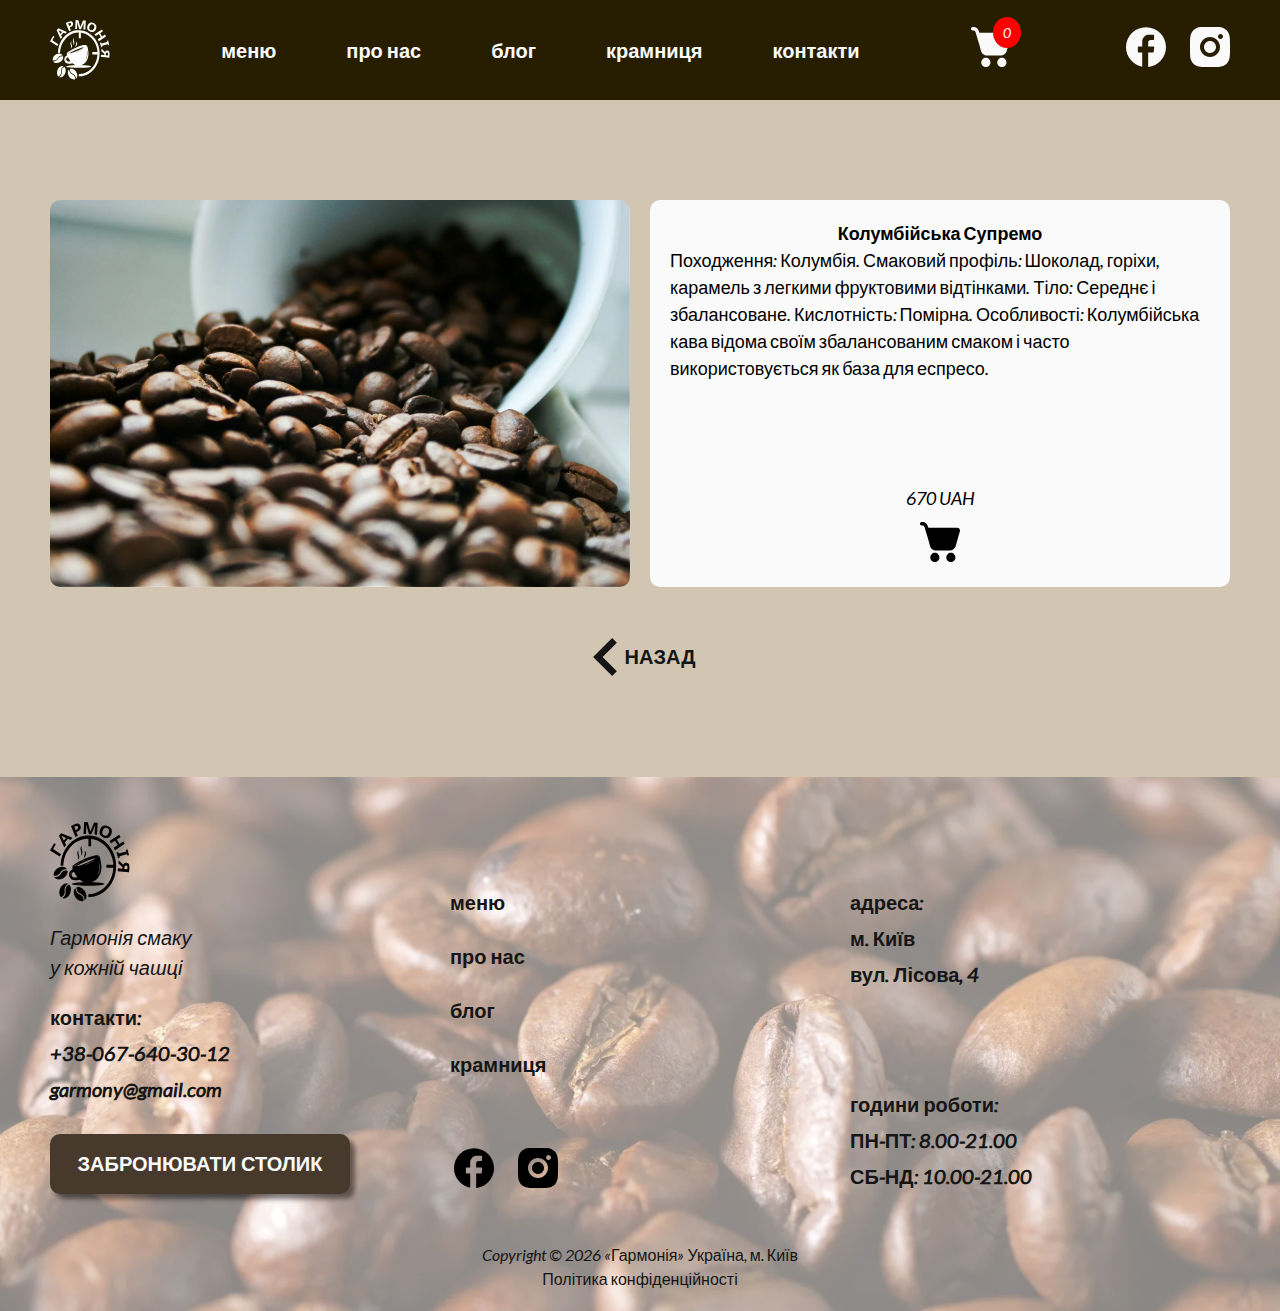
<file: single3.html>
<!DOCTYPE html>
<html lang="uk">
  <head>
    <meta charset="UTF-8" />
    <meta name="viewport" content="width=device-width, initial-scale=1.0" />
    <meta http-equiv="X-UA-Compatible" content="ie=edge" />
    <title>Кав'ярня Гармонія - насолода у кожній чашці</title>

    <link rel="canonical" href="https://garmony.com.ua/" />

    <!-- ======== Meta ======================== -->
    <meta name="description" content="Гармонія - Кав'ярня" />
    <meta
      name="keywords"
      content="Кав'ярня ➢ забронювати столик у кав'ярні Гармонія ✅ Якісна свіжозварена кава ✅ Затишна атмосфера ✅ Професійні бариста ✅ Забронювати столик +38-067-640-30-12"
    />

    <meta property="og:site_name" content="garmony" />
    <meta property="og:title" content="Кав'ярня Гармонія" />
    <meta property="og:url" content="https://garmony.com.ua/" />
    <meta property="og:description" content="Гармонія смаку у кожній чашці" />

    <!-- ======== css ======================== -->
    <link rel="stylesheet" href="css/swiper-bundle.min.css" />
    <link rel="stylesheet" href="css/reset.css" />
    <link rel="stylesheet" href="css/style.css" />

    <!-- ======== favicon	 ======================== -->
    <link
      rel="apple-touch-icon"
      sizes="180x180"
      href="images/favicon/apple-icon-180x180.png"
    />
    <link
      rel="icon"
      type="image/png"
      sizes="32x32"
      href="images/favicon/favicon-32x32.png"
    />
    <link
      rel="icon"
      type="image/png"
      sizes="16x16"
      href="images/favicon/favicon-16x16.png"
    />
    <link rel="manifest" href="images/favicon/manifest.json" />
    <meta name="msapplication-TileColor" content="#ffffff" />
    <meta name="msapplication-TileImage" content="/ms-icon-144x144.png" />
    <meta name="theme-color" content="#ffffff" />
  </head>
  <body>
    <div class="wrapper">
      <!-- ======== header	 ======================== -->
      <header class="header header__shop">
        <div class="container">
          <div class="header__inner">
            <a class="header__logo" href="/"
              ><img
                class="header__logo-img"
                src="images/logo-header.svg"
                alt="logo"
            /></a>
            <nav class="header__menu">
              <button class="menu__btn">
                <svg
                  width="40"
                  height="40"
                  viewBox="0 0 40 40"
                  fill="none"
                  xmlns="http://www.w3.org/2000/svg"
                >
                  <path
                    d="M5 10.002H35M5 20.002H35M5 30.002H35"
                    stroke-width="1.5"
                    stroke-linecap="round"
                    stroke-linejoin="round"
                  />
                </svg>
              </button>
              <button class="menu__btn--close">
                <svg
                  width="40"
                  height="40"
                  viewBox="0 0 40 40"
                  fill="none"
                  xmlns="http://www.w3.org/2000/svg"
                >
                  <path
                    d="M8.33398 8.33301L20.0007 19.9997L31.6673 8.33301"
                    stroke-width="2"
                    stroke-linecap="round"
                  />
                  <path
                    d="M8.33398 31.6667L20.0007 20L31.6673 31.6667"
                    stroke-width="2"
                    stroke-linecap="round"
                  />
                </svg>
              </button>
              <ul class="header__menu-list">
                <li class="header__menu-item">
                  <a class="header__menu-link" href="./index.html#menu">меню</a>
                </li>
                <li class="header__menu-item">
                  <a class="header__menu-link" href="./index.html#about"
                    >про нас</a
                  >
                </li>
                <li class="header__menu-item">
                  <a class="header__menu-link" href="./index.html#blog">блог</a>
                </li>
                <li class="header__menu-item">
                  <a class="header__menu-link" href="./shop.html#shop"
                    >крамниця</a
                  >
                </li>
                <li class="header__menu-item">
                  <a class="header__menu-link" href="#contacts">контакти</a>
                </li>
              </ul>
            </nav>
            <div class="cart-icon">
              <svg
                class="cart-icon-img"
                width="40"
                height="40"
                viewBox="0 0 40 40"
                fill="none"
                xmlns="http://www.w3.org/2000/svg"
              >
                <path
                  d="M0 1.71429C0 1.25963 0.180624 0.823593 0.502138 0.502102C0.823651 0.180612 1.25972 0 1.71441 0H2.98992C5.1615 0 6.46445 1.46057 7.20736 2.81829C7.70339 3.72343 8.06228 4.77257 8.34344 5.72343L8.57203 5.71429H37.1409C39.0382 5.71429 40.4097 7.52914 39.8885 9.35543L35.7099 24.0046C35.3353 25.3185 34.5427 26.4746 33.4521 27.2979C32.3616 28.1211 31.0325 28.5666 29.6661 28.5669H16.0697C14.6924 28.5669 13.3533 28.1147 12.2581 27.2797C11.1628 26.4447 10.3722 25.2732 10.0076 23.9451L8.27029 17.6091L5.39009 7.89943L5.3878 7.88114C5.03121 6.58514 4.69747 5.37143 4.19915 4.46629C3.7214 3.58629 3.33738 3.42857 2.99221 3.42857H1.71441C1.25972 3.42857 0.823651 3.24796 0.502138 2.92647C0.180624 2.60498 0 2.16894 0 1.71429ZM14.8582 40C16.0707 40 17.2335 39.5184 18.0909 38.6611C18.9483 37.8038 19.4299 36.641 19.4299 35.4286C19.4299 34.2162 18.9483 33.0534 18.0909 32.1961C17.2335 31.3388 16.0707 30.8571 14.8582 30.8571C13.6457 30.8571 12.4828 31.3388 11.6255 32.1961C10.7681 33.0534 10.2864 34.2162 10.2864 35.4286C10.2864 36.641 10.7681 37.8038 11.6255 38.6611C12.4828 39.5184 13.6457 40 14.8582 40ZM30.8593 40C32.0718 40 33.2346 39.5184 34.092 38.6611C34.9494 37.8038 35.431 36.641 35.431 35.4286C35.431 34.2162 34.9494 33.0534 34.092 32.1961C33.2346 31.3388 32.0718 30.8571 30.8593 30.8571C29.6468 30.8571 28.484 31.3388 27.6266 32.1961C26.7692 33.0534 26.2875 34.2162 26.2875 35.4286C26.2875 36.641 26.7692 37.8038 27.6266 38.6611C28.484 39.5184 29.6468 40 30.8593 40Z"
                />
              </svg>
              <span class="cart-count">0</span>
            </div>
            <ul class="header__social-list">
              <li class="header__social-item">
                <a class="header__social-link" href="#"
                  ><svg
                    class="header__social-link-img--fb"
                    width="40"
                    height="40"
                    viewBox="0 0 40 40"
                    fill="none"
                    xmlns="http://www.w3.org/2000/svg"
                  >
                    <path
                      d="M36.6673 20.1335C36.6479 24.2256 35.1237 28.1675 32.3852 31.2082C29.6466 34.2489 25.8851 36.1758 21.8173 36.6218V24.6668H25.734C25.9063 24.6677 26.0731 24.6055 26.2027 24.4919C26.3322 24.3783 26.4157 24.2211 26.4373 24.0501L26.8606 20.3801C26.8759 20.2838 26.87 20.1852 26.8433 20.0914C26.8165 19.9976 26.7696 19.9107 26.7058 19.8369C26.642 19.7631 26.5628 19.7041 26.4738 19.6641C26.3849 19.624 26.2882 19.6039 26.1907 19.6051H21.8173V16.6051C21.8173 15.2118 22.2057 14.2601 24.1973 14.2601H26.0507C26.2347 14.2553 26.4096 14.1787 26.5379 14.0467C26.6663 13.9146 26.7378 13.7376 26.7373 13.5535V10.3968C26.733 10.2127 26.6568 10.0377 26.525 9.90903C26.3933 9.7804 26.2164 9.70841 26.0323 9.70846H23.034C22.1918 9.64824 21.3466 9.77253 20.5573 10.0727C19.7681 10.3728 19.0539 10.8415 18.4645 11.4461C17.8751 12.0508 17.4248 12.7767 17.1449 13.5733C16.865 14.37 16.7623 15.2181 16.844 16.0585V19.5851H13.899C13.807 19.5851 13.716 19.6035 13.6313 19.6392C13.5465 19.675 13.4698 19.7273 13.4057 19.7932C13.3415 19.859 13.2912 19.9371 13.2577 20.0227C13.2242 20.1084 13.2082 20.1999 13.2107 20.2918V23.9585C13.2107 24.141 13.2832 24.3161 13.4123 24.4452C13.5413 24.5743 13.7164 24.6468 13.899 24.6468H16.844V36.3751C13.0623 35.6458 9.64987 33.6292 7.18692 30.6683C4.72397 27.7073 3.36251 23.9848 3.33398 20.1335C3.33398 15.7132 5.08993 11.474 8.21554 8.34835C11.3411 5.22274 15.5804 3.4668 20.0007 3.4668C24.4209 3.4668 28.6602 5.22274 31.7858 8.34835C34.9114 11.474 36.6673 15.7132 36.6673 20.1335Z"
                    />
                  </svg>
                </a>
              </li>
              <li class="header__social-item">
                <a class="header__social-link" href="#"
                  ><svg
                    class="header__social-link-img--in"
                    width="40"
                    height="40"
                    viewBox="0 0 40 40"
                    fill="none"
                    xmlns="http://www.w3.org/2000/svg"
                  >
                    <path
                      d="M22.056 0C24.3059 0.00599985 25.4479 0.0179996 26.4338 0.0459989L26.8218 0.0599985C27.2698 0.0759981 27.7117 0.0959976 28.2457 0.119997C30.3736 0.219995 31.8255 0.555987 33.0995 1.04997C34.4194 1.55796 35.5313 2.24595 36.6433 3.35592C37.6606 4.35536 38.4476 5.56481 38.9492 6.89983C39.4431 8.1738 39.7791 9.62577 39.8791 11.7557C39.9031 12.2877 39.9231 12.7297 39.9391 13.1797L39.9511 13.5677C39.9811 14.5516 39.9931 15.6936 39.9971 17.9436L39.9991 19.4355V22.0555C40.004 23.5142 39.9887 24.973 39.9531 26.4314L39.9411 26.8194C39.9251 27.2693 39.9051 27.7113 39.8811 28.2433C39.7811 30.3733 39.4411 31.8232 38.9492 33.0992C38.4476 34.4342 37.6606 35.6437 36.6433 36.6431C35.6439 37.6605 34.4345 38.4474 33.0995 38.9491C31.8255 39.443 30.3736 39.779 28.2457 39.879L26.8218 39.939L26.4338 39.951C25.4479 39.979 24.3059 39.993 22.056 39.997L20.5641 39.999H17.9462C16.4868 40.0042 15.0274 39.9888 13.5685 39.953L13.1805 39.941C12.7057 39.9231 12.2311 39.9024 11.7565 39.879C9.62865 39.779 8.17673 39.443 6.90079 38.9491C5.56652 38.4472 4.3578 37.6602 3.35897 36.6431C2.34091 35.6439 1.55328 34.4344 1.05108 33.0992C0.55711 31.8252 0.221126 30.3733 0.121131 28.2433L0.0611345 26.8194L0.0511352 26.4314C0.0142692 24.973 -0.00239847 23.5143 0.00113754 22.0555V17.9436C-0.00439797 16.4848 0.0102695 15.026 0.0451355 13.5677L0.0591347 13.1797C0.0751339 12.7297 0.0951328 12.2877 0.119132 11.7557C0.219127 9.62577 0.555109 8.1758 1.04908 6.89983C1.55245 5.56426 2.34147 4.35477 3.36097 3.35592C4.35922 2.33904 5.56723 1.55211 6.90079 1.04997C8.17673 0.555987 9.62665 0.219995 11.7565 0.119997C12.2885 0.0959976 12.7325 0.0759981 13.1805 0.0599985L13.5685 0.0479987C15.0268 0.0124651 16.4855 -0.00286933 17.9442 0.00199981L22.056 0ZM20.0001 9.99976C17.3481 9.99976 14.8047 11.0533 12.9294 12.9286C11.0541 14.8039 10.0006 17.3474 10.0006 19.9995C10.0006 22.6516 11.0541 25.1951 12.9294 27.0704C14.8047 28.9457 17.3481 29.9993 20.0001 29.9993C22.6522 29.9993 25.1956 28.9457 27.0708 27.0704C28.9461 25.1951 29.9996 22.6516 29.9996 19.9995C29.9996 17.3474 28.9461 14.8039 27.0708 12.9286C25.1956 11.0533 22.6522 9.99976 20.0001 9.99976ZM20.0001 13.9997C20.788 13.9995 21.5682 14.1546 22.2962 14.456C23.0242 14.7574 23.6856 15.1992 24.2428 15.7563C24.8001 16.3133 25.2421 16.9747 25.5437 17.7025C25.8454 18.4304 26.0007 19.2106 26.0008 19.9985C26.001 20.7864 25.8459 21.5667 25.5445 22.2946C25.2431 23.0226 24.8013 23.6841 24.2443 24.2413C23.6872 24.7986 23.0259 25.2406 22.298 25.5423C21.5702 25.8439 20.79 25.9992 20.0021 25.9994C18.4109 25.9994 16.8849 25.3672 15.7597 24.2421C14.6345 23.1169 14.0024 21.5908 14.0024 19.9995C14.0024 18.4083 14.6345 16.8822 15.7597 15.757C16.8849 14.6318 18.4109 13.9997 20.0021 13.9997M30.5016 6.99983C29.8386 6.99983 29.2027 7.26322 28.7339 7.73205C28.2651 8.20088 28.0017 8.83674 28.0017 9.49977C28.0017 10.1628 28.2651 10.7987 28.7339 11.2675C29.2027 11.7363 29.8386 11.9997 30.5016 11.9997C31.1646 11.9997 31.8005 11.7363 32.2693 11.2675C32.7381 10.7987 33.0015 10.1628 33.0015 9.49977C33.0015 8.83674 32.7381 8.20088 32.2693 7.73205C31.8005 7.26322 31.1646 6.99983 30.5016 6.99983Z"
                    />
                  </svg>
                </a>
              </li>
            </ul>
          </div>
        </div>
      </header>

      <!-- ======== shopsingle	 ======================== -->
      <div class="shopsingle">
        <div class="container">
          <div class="shopsingle__product">
            <img
              class="shopsingle__product-img"
              src="images/shop/shop3.webp"
              alt="coffee beans"
            />
            <div class="shopsingle__product-descr" data-id="3">
              <h4 class="shop__item-title-single">Колумбійська Супремо</h4>
              <p class="shopsingle__product-text">
                Походження: Колумбія. Смаковий профіль: Шоколад, горіхи,
                карамель з легкими фруктовими відтінками. Тіло: Середнє і
                збалансоване. Кислотність: Помірна. Особливості: Колумбійська
                кава відома своїм збалансованим смаком і часто використовується
                як база для еспресо.
              </p>
              <p class="shop__item-price-single price">670 UAH</p>
              <button type="button" class="add-to-cart add-to-cart-single">
                <svg
                  class="add-to-cart-icon"
                  width="40"
                  height="40"
                  viewBox="0 0 40 40"
                  fill="none"
                  xmlns="http://www.w3.org/2000/svg"
                >
                  <path
                    d="M0 1.71429C0 1.25963 0.180624 0.823593 0.502138 0.502102C0.823651 0.180612 1.25972 0 1.71441 0H2.98992C5.1615 0 6.46445 1.46057 7.20736 2.81829C7.70339 3.72343 8.06228 4.77257 8.34344 5.72343L8.57203 5.71429H37.1409C39.0382 5.71429 40.4097 7.52914 39.8885 9.35543L35.7099 24.0046C35.3353 25.3185 34.5427 26.4746 33.4521 27.2979C32.3616 28.1211 31.0325 28.5666 29.6661 28.5669H16.0697C14.6924 28.5669 13.3533 28.1147 12.2581 27.2797C11.1628 26.4447 10.3722 25.2732 10.0076 23.9451L8.27029 17.6091L5.39009 7.89943L5.3878 7.88114C5.03121 6.58514 4.69747 5.37143 4.19915 4.46629C3.7214 3.58629 3.33738 3.42857 2.99221 3.42857H1.71441C1.25972 3.42857 0.823651 3.24796 0.502138 2.92647C0.180624 2.60498 0 2.16894 0 1.71429ZM14.8582 40C16.0707 40 17.2335 39.5184 18.0909 38.6611C18.9483 37.8038 19.4299 36.641 19.4299 35.4286C19.4299 34.2162 18.9483 33.0534 18.0909 32.1961C17.2335 31.3388 16.0707 30.8571 14.8582 30.8571C13.6457 30.8571 12.4828 31.3388 11.6255 32.1961C10.7681 33.0534 10.2864 34.2162 10.2864 35.4286C10.2864 36.641 10.7681 37.8038 11.6255 38.6611C12.4828 39.5184 13.6457 40 14.8582 40ZM30.8593 40C32.0718 40 33.2346 39.5184 34.092 38.6611C34.9494 37.8038 35.431 36.641 35.431 35.4286C35.431 34.2162 34.9494 33.0534 34.092 32.1961C33.2346 31.3388 32.0718 30.8571 30.8593 30.8571C29.6468 30.8571 28.484 31.3388 27.6266 32.1961C26.7692 33.0534 26.2875 34.2162 26.2875 35.4286C26.2875 36.641 26.7692 37.8038 27.6266 38.6611C28.484 39.5184 29.6468 40 30.8593 40Z"
                  />
                </svg>
              </button>
            </div>
          </div>
          <div class="goback">
            <a class="goback__link" href="./shop.html">
              <svg
                class="goback__link-img arrow"
                width="18"
                height="28"
                viewBox="0 0 18 28"
                fill="none"
                xmlns="http://www.w3.org/2000/svg"
              >
                <path
                  fill-rule="evenodd"
                  clip-rule="evenodd"
                  d="M13.9993 27.333L0.666016 13.9997L13.9993 0.666343L17.3327 3.99968L7.33268 13.9997L17.3327 23.9997L13.9993 27.333Z"
                />
              </svg>
              НАЗАД
            </a>
          </div>

          <!-- Модальное окно корзины -->
          <div class="modal cart-modal">
            <div class="modal-content">
              <span class="close">&times;</span>
              <h2>Ваш кошик</h2>
              <ul class="cart__items"></ul>
              <div class="cart__total">
                <span>Загальна сума:</span>
                <span class="total-price">0 грн</span>
              </div>
              <button class="checkout">Оформити замовлення</button>
            </div>
          </div>

          <!-- Модальное окно оформления заказа -->
          <div class="modal checkout-modal checkout-form">
            <div class="modal-content">
              <span class="close">&times;</span>
              <h2>Оформлення замовлення</h2>
              <form
                id="order-form"
                action="send_order.php"
                method="POST"
                novalidate
              >
                <div class="form-group">
                  <label for="name">Ім'я:</label>
                  <input
                    type="text"
                    id="name"
                    name="name"
                    required
                    placeholder="Ім'я"
                  />
                </div>
                <div class="form-group">
                  <label for="phone">Телефон:</label>
                  <input
                    type="tel"
                    id="phone"
                    name="phone"
                    required
                    placeholder="+380440000000"
                  />
                </div>
                <div class="form-group">
                  <label for="email">E-mail:</label>
                  <input
                    type="email"
                    id="email"
                    name="email"
                    required
                    placeholder="example@gmail.com"
                  />
                </div>
                <input type="hidden" name="cartItems" id="cartItems" />
                <input type="hidden" name="totalPrice" id="totalPrice" />
                <button type="submit">Відправити замовлення</button>
              </form>
              <div id="error-message" style="color: red"></div>
            </div>
          </div>

          <!-- Модальное окно бронирования столика -->

          <div class="modal bookform">
            <div class="modal-content">
              <span class="close">&times;</span>
              <h2>Забронювати столик</h2>
              <form
                id="book-form"
                action="telegram.php"
                method="POST"
                novalidate
              >
                <div class="form-group">
                  <label for="name">Ім'я:</label>
                  <input
                    type="text"
                    id="book-name"
                    name="name"
                    required
                    placeholder="Ім'я"
                  />
                </div>
                <div class="form-group">
                  <label for="phone">Телефон:</label>
                  <input
                    type="tel"
                    id="book-phone"
                    name="phone"
                    required
                    placeholder="+380440000000"
                  />
                </div>
                <button class="checkout" type="submit">Відправити</button>
              </form>
            </div>
          </div>
        </div>
      </div>

      <!-- ======== footer	 ======================== -->
      <footer id="contacts" class="footer">
        <div class="container">
          <div class="footer__inner">
            <div class="footer__inner-box1">
              <a class="footer__logo" href="/">
                <img
                  class="footer__logo-img"
                  src="images/logotipe.svg"
                  alt="logo"
                />
              </a>
              <p class="footer__logo-text">Гармонія смаку у кожній чашці</p>
              <ul class="footer__contacts-list">
                <li class="footer__contacts-item">контакти:</li>
                <li class="footer__contacts-item">+38-067-640-30-12</li>
                <li class="footer__contacts-item">garmony@gmail.com</li>
              </ul>
              <button class="book-btn footer__btn hero__btn">
                ЗАБРОНЮВАТИ СТОЛИК
              </button>
            </div>
            <div class="footer__inner-box2">
              <nav class="footer__menu">
                <ul class="footer__menu-list">
                  <li class="footer__menu-item">
                    <a class="footer__menu-link" href="./index.html#menu"
                      >меню</a
                    >
                  </li>
                  <li class="footer__menu-item">
                    <a class="footer__menu-link" href="./index.html#about"
                      >про нас</a
                    >
                  </li>
                  <li class="footer__menu-item">
                    <a class="footer__menu-link" href="./index.html#blog"
                      >блог</a
                    >
                  </li>
                  <li class="footer__menu-item">
                    <a class="footer__menu-link" href="./shop.html#shop"
                      >крамниця</a
                    >
                  </li>
                </ul>
              </nav>
              <ul class="footer__social-list">
                <li class="footer__social-item">
                  <a class="footer__social-link" href="#"
                    ><svg
                      class="footer__social-link-img--fb"
                      width="40"
                      height="40"
                      viewBox="0 0 40 40"
                      fill="none"
                      xmlns="http://www.w3.org/2000/svg"
                    >
                      <path
                        d="M36.6673 20.1335C36.6479 24.2256 35.1237 28.1675 32.3852 31.2082C29.6466 34.2489 25.8851 36.1758 21.8173 36.6218V24.6668H25.734C25.9063 24.6677 26.0731 24.6055 26.2027 24.4919C26.3322 24.3783 26.4157 24.2211 26.4373 24.0501L26.8606 20.3801C26.8759 20.2838 26.87 20.1852 26.8433 20.0914C26.8165 19.9976 26.7696 19.9107 26.7058 19.8369C26.642 19.7631 26.5628 19.7041 26.4738 19.6641C26.3849 19.624 26.2882 19.6039 26.1907 19.6051H21.8173V16.6051C21.8173 15.2118 22.2057 14.2601 24.1973 14.2601H26.0507C26.2347 14.2553 26.4096 14.1787 26.5379 14.0467C26.6663 13.9146 26.7378 13.7376 26.7373 13.5535V10.3968C26.733 10.2127 26.6568 10.0377 26.525 9.90903C26.3933 9.7804 26.2164 9.70841 26.0323 9.70846H23.034C22.1918 9.64824 21.3466 9.77253 20.5573 10.0727C19.7681 10.3728 19.0539 10.8415 18.4645 11.4461C17.8751 12.0508 17.4248 12.7767 17.1449 13.5733C16.865 14.37 16.7623 15.2181 16.844 16.0585V19.5851H13.899C13.807 19.5851 13.716 19.6035 13.6313 19.6392C13.5465 19.675 13.4698 19.7273 13.4057 19.7932C13.3415 19.859 13.2912 19.9371 13.2577 20.0227C13.2242 20.1084 13.2082 20.1999 13.2107 20.2918V23.9585C13.2107 24.141 13.2832 24.3161 13.4123 24.4452C13.5413 24.5743 13.7164 24.6468 13.899 24.6468H16.844V36.3751C13.0623 35.6458 9.64987 33.6292 7.18692 30.6683C4.72397 27.7073 3.36251 23.9848 3.33398 20.1335C3.33398 15.7132 5.08993 11.474 8.21554 8.34835C11.3411 5.22274 15.5804 3.4668 20.0007 3.4668C24.4209 3.4668 28.6602 5.22274 31.7858 8.34835C34.9114 11.474 36.6673 15.7132 36.6673 20.1335Z"
                      />
                    </svg>
                  </a>
                </li>
                <li class="footer__social-item">
                  <a class="footer__social-link" href="#"
                    ><svg
                      class="footer__social-link-img--in"
                      width="40"
                      height="40"
                      viewBox="0 0 40 40"
                      fill="none"
                      xmlns="http://www.w3.org/2000/svg"
                    >
                      <path
                        d="M22.056 0C24.3059 0.00599985 25.4479 0.0179996 26.4338 0.0459989L26.8218 0.0599985C27.2698 0.0759981 27.7117 0.0959976 28.2457 0.119997C30.3736 0.219995 31.8255 0.555987 33.0995 1.04997C34.4194 1.55796 35.5313 2.24595 36.6433 3.35592C37.6606 4.35536 38.4476 5.56481 38.9492 6.89983C39.4431 8.1738 39.7791 9.62577 39.8791 11.7557C39.9031 12.2877 39.9231 12.7297 39.9391 13.1797L39.9511 13.5677C39.9811 14.5516 39.9931 15.6936 39.9971 17.9436L39.9991 19.4355V22.0555C40.004 23.5142 39.9887 24.973 39.9531 26.4314L39.9411 26.8194C39.9251 27.2693 39.9051 27.7113 39.8811 28.2433C39.7811 30.3733 39.4411 31.8232 38.9492 33.0992C38.4476 34.4342 37.6606 35.6437 36.6433 36.6431C35.6439 37.6605 34.4345 38.4474 33.0995 38.9491C31.8255 39.443 30.3736 39.779 28.2457 39.879L26.8218 39.939L26.4338 39.951C25.4479 39.979 24.3059 39.993 22.056 39.997L20.5641 39.999H17.9462C16.4868 40.0042 15.0274 39.9888 13.5685 39.953L13.1805 39.941C12.7057 39.9231 12.2311 39.9024 11.7565 39.879C9.62865 39.779 8.17673 39.443 6.90079 38.9491C5.56652 38.4472 4.3578 37.6602 3.35897 36.6431C2.34091 35.6439 1.55328 34.4344 1.05108 33.0992C0.55711 31.8252 0.221126 30.3733 0.121131 28.2433L0.0611345 26.8194L0.0511352 26.4314C0.0142692 24.973 -0.00239847 23.5143 0.00113754 22.0555V17.9436C-0.00439797 16.4848 0.0102695 15.026 0.0451355 13.5677L0.0591347 13.1797C0.0751339 12.7297 0.0951328 12.2877 0.119132 11.7557C0.219127 9.62577 0.555109 8.1758 1.04908 6.89983C1.55245 5.56426 2.34147 4.35477 3.36097 3.35592C4.35922 2.33904 5.56723 1.55211 6.90079 1.04997C8.17673 0.555987 9.62665 0.219995 11.7565 0.119997C12.2885 0.0959976 12.7325 0.0759981 13.1805 0.0599985L13.5685 0.0479987C15.0268 0.0124651 16.4855 -0.00286933 17.9442 0.00199981L22.056 0ZM20.0001 9.99976C17.3481 9.99976 14.8047 11.0533 12.9294 12.9286C11.0541 14.8039 10.0006 17.3474 10.0006 19.9995C10.0006 22.6516 11.0541 25.1951 12.9294 27.0704C14.8047 28.9457 17.3481 29.9993 20.0001 29.9993C22.6522 29.9993 25.1956 28.9457 27.0708 27.0704C28.9461 25.1951 29.9996 22.6516 29.9996 19.9995C29.9996 17.3474 28.9461 14.8039 27.0708 12.9286C25.1956 11.0533 22.6522 9.99976 20.0001 9.99976ZM20.0001 13.9997C20.788 13.9995 21.5682 14.1546 22.2962 14.456C23.0242 14.7574 23.6856 15.1992 24.2428 15.7563C24.8001 16.3133 25.2421 16.9747 25.5437 17.7025C25.8454 18.4304 26.0007 19.2106 26.0008 19.9985C26.001 20.7864 25.8459 21.5667 25.5445 22.2946C25.2431 23.0226 24.8013 23.6841 24.2443 24.2413C23.6872 24.7986 23.0259 25.2406 22.298 25.5423C21.5702 25.8439 20.79 25.9992 20.0021 25.9994C18.4109 25.9994 16.8849 25.3672 15.7597 24.2421C14.6345 23.1169 14.0024 21.5908 14.0024 19.9995C14.0024 18.4083 14.6345 16.8822 15.7597 15.757C16.8849 14.6318 18.4109 13.9997 20.0021 13.9997M30.5016 6.99983C29.8386 6.99983 29.2027 7.26322 28.7339 7.73205C28.2651 8.20088 28.0017 8.83674 28.0017 9.49977C28.0017 10.1628 28.2651 10.7987 28.7339 11.2675C29.2027 11.7363 29.8386 11.9997 30.5016 11.9997C31.1646 11.9997 31.8005 11.7363 32.2693 11.2675C32.7381 10.7987 33.0015 10.1628 33.0015 9.49977C33.0015 8.83674 32.7381 8.20088 32.2693 7.73205C31.8005 7.26322 31.1646 6.99983 30.5016 6.99983Z"
                      />
                    </svg>
                  </a>
                </li>
              </ul>
            </div>
            <div class="footer__inner-box3">
              <ul class="footer__address-list">
                <li class="footer__address-item">адреса:</li>
                <li class="footer__address-item">м. Київ</li>
                <li class="footer__address-item">вул. Лісова, 4</li>
              </ul>
              <ul class="footer__work-list">
                <li class="footer__work-item">години роботи:</li>
                <li class="footer__work-item">ПН-ПТ: 8.00-21.00</li>
                <li class="footer__work-item">СБ-НД: 10.00-21.00</li>
              </ul>
            </div>
          </div>
          <div class="footer__cooper text">
            Copyright ©
            <script>
              document.write(new Date().getFullYear());
            </script>
            «Гармонія» Україна, м. Київ<br />
            <a href="politics.html" target="_blank"
              >Політика конфіденційності</a
            >
          </div>
        </div>
      </footer>
    </div>

    <script src="js/main.js"></script>
    <script src="js/swiper-bundle.min.js"></script>
  </body>
</html>
</file>
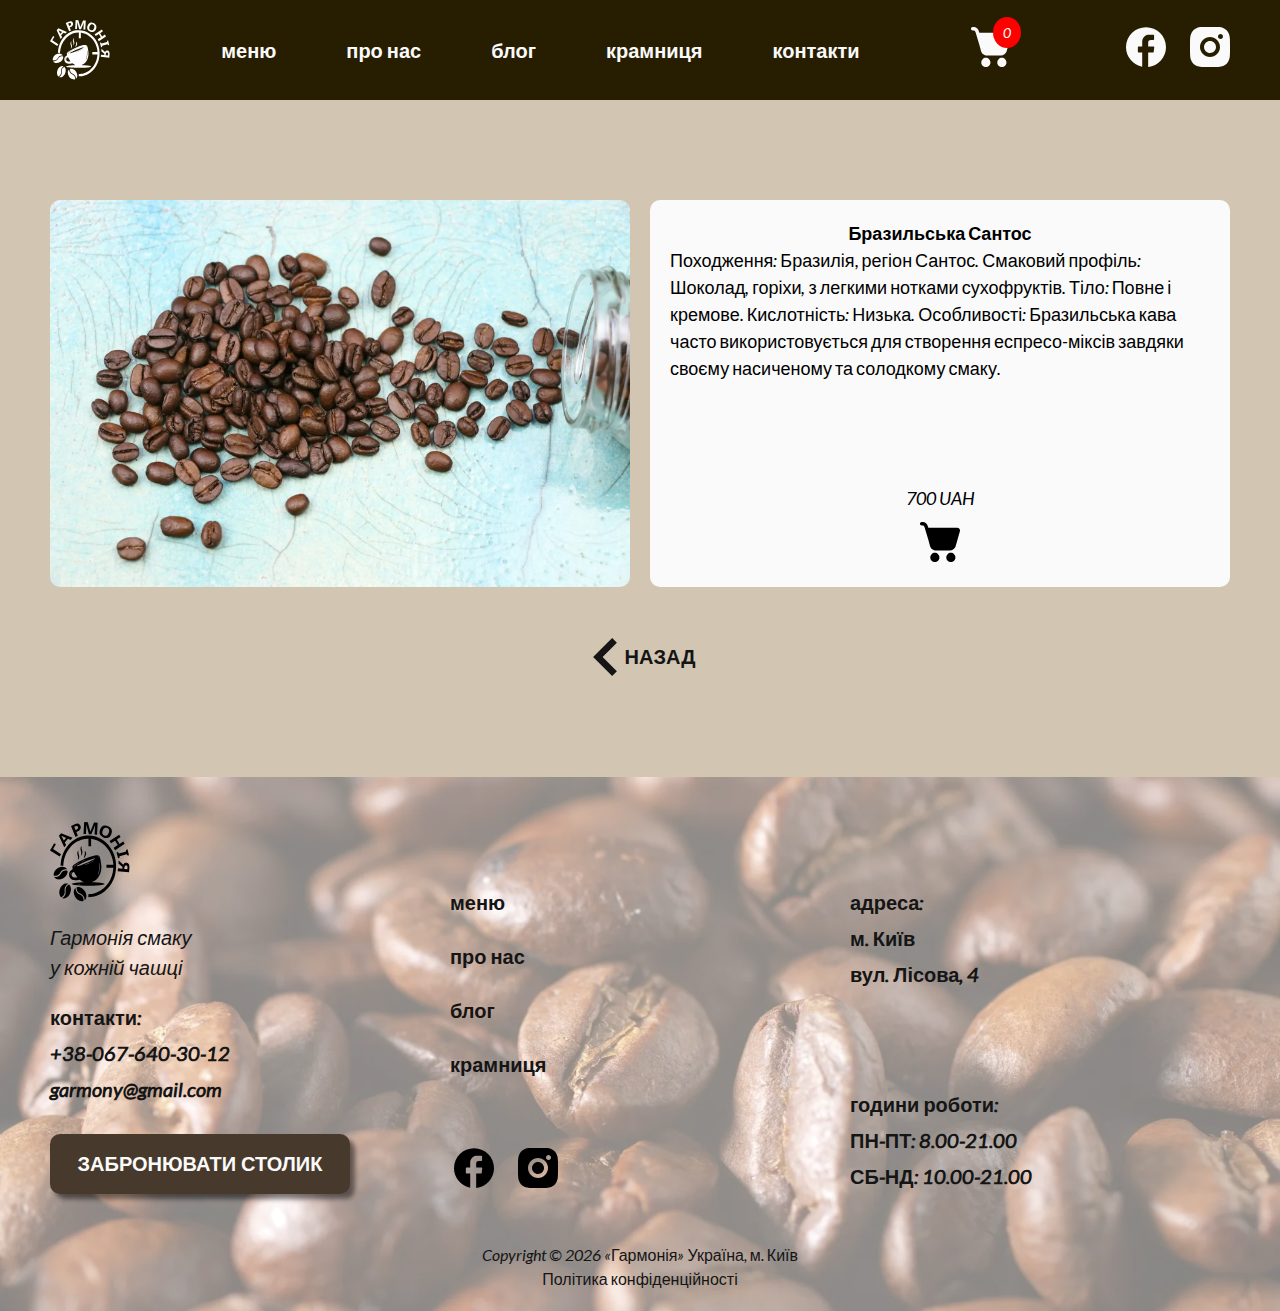
<file: single4.html>
<!DOCTYPE html>
<html lang="uk">
  <head>
    <meta charset="UTF-8" />
    <meta name="viewport" content="width=device-width, initial-scale=1.0" />
    <meta http-equiv="X-UA-Compatible" content="ie=edge" />
    <title>Кав'ярня Гармонія - насолода у кожній чашці</title>

    <link rel="canonical" href="https://garmony.com.ua/" />

    <!-- ======== Meta ======================== -->
    <meta name="description" content="Гармонія - Кав'ярня" />
    <meta
      name="keywords"
      content="Кав'ярня ➢ забронювати столик у кав'ярні Гармонія ✅ Якісна свіжозварена кава ✅ Затишна атмосфера ✅ Професійні бариста ✅ Забронювати столик +38-067-640-30-12"
    />

    <meta property="og:site_name" content="garmony" />
    <meta property="og:title" content="Кав'ярня Гармонія" />
    <meta property="og:url" content="https://garmony.com.ua/" />
    <meta property="og:description" content="Гармонія смаку у кожній чашці" />

    <!-- ======== css ======================== -->
    <link rel="stylesheet" href="css/swiper-bundle.min.css" />
    <link rel="stylesheet" href="css/reset.css" />
    <link rel="stylesheet" href="css/style.css" />

    <!-- ======== favicon	 ======================== -->
    <link
      rel="apple-touch-icon"
      sizes="180x180"
      href="images/favicon/apple-icon-180x180.png"
    />
    <link
      rel="icon"
      type="image/png"
      sizes="32x32"
      href="images/favicon/favicon-32x32.png"
    />
    <link
      rel="icon"
      type="image/png"
      sizes="16x16"
      href="images/favicon/favicon-16x16.png"
    />
    <link rel="manifest" href="images/favicon/manifest.json" />
    <meta name="msapplication-TileColor" content="#ffffff" />
    <meta name="msapplication-TileImage" content="/ms-icon-144x144.png" />
    <meta name="theme-color" content="#ffffff" />
  </head>
  <body>
    <div class="wrapper">
      <!-- ======== header	 ======================== -->
      <header class="header header__shop">
        <div class="container">
          <div class="header__inner">
            <a class="header__logo" href="/"
              ><img
                class="header__logo-img"
                src="images/logo-header.svg"
                alt="logo"
            /></a>
            <nav class="header__menu">
              <button class="menu__btn">
                <svg
                  width="40"
                  height="40"
                  viewBox="0 0 40 40"
                  fill="none"
                  xmlns="http://www.w3.org/2000/svg"
                >
                  <path
                    d="M5 10.002H35M5 20.002H35M5 30.002H35"
                    stroke-width="1.5"
                    stroke-linecap="round"
                    stroke-linejoin="round"
                  />
                </svg>
              </button>
              <button class="menu__btn--close">
                <svg
                  width="40"
                  height="40"
                  viewBox="0 0 40 40"
                  fill="none"
                  xmlns="http://www.w3.org/2000/svg"
                >
                  <path
                    d="M8.33398 8.33301L20.0007 19.9997L31.6673 8.33301"
                    stroke-width="2"
                    stroke-linecap="round"
                  />
                  <path
                    d="M8.33398 31.6667L20.0007 20L31.6673 31.6667"
                    stroke-width="2"
                    stroke-linecap="round"
                  />
                </svg>
              </button>
              <ul class="header__menu-list">
                <li class="header__menu-item">
                  <a class="header__menu-link" href="./index.html#menu">меню</a>
                </li>
                <li class="header__menu-item">
                  <a class="header__menu-link" href="./index.html#about"
                    >про нас</a
                  >
                </li>
                <li class="header__menu-item">
                  <a class="header__menu-link" href="./index.html#blog">блог</a>
                </li>
                <li class="header__menu-item">
                  <a class="header__menu-link" href="./shop.html#shop"
                    >крамниця</a
                  >
                </li>
                <li class="header__menu-item">
                  <a class="header__menu-link" href="#contacts">контакти</a>
                </li>
              </ul>
            </nav>
            <div class="cart-icon">
              <svg
                class="cart-icon-img"
                width="40"
                height="40"
                viewBox="0 0 40 40"
                fill="none"
                xmlns="http://www.w3.org/2000/svg"
              >
                <path
                  d="M0 1.71429C0 1.25963 0.180624 0.823593 0.502138 0.502102C0.823651 0.180612 1.25972 0 1.71441 0H2.98992C5.1615 0 6.46445 1.46057 7.20736 2.81829C7.70339 3.72343 8.06228 4.77257 8.34344 5.72343L8.57203 5.71429H37.1409C39.0382 5.71429 40.4097 7.52914 39.8885 9.35543L35.7099 24.0046C35.3353 25.3185 34.5427 26.4746 33.4521 27.2979C32.3616 28.1211 31.0325 28.5666 29.6661 28.5669H16.0697C14.6924 28.5669 13.3533 28.1147 12.2581 27.2797C11.1628 26.4447 10.3722 25.2732 10.0076 23.9451L8.27029 17.6091L5.39009 7.89943L5.3878 7.88114C5.03121 6.58514 4.69747 5.37143 4.19915 4.46629C3.7214 3.58629 3.33738 3.42857 2.99221 3.42857H1.71441C1.25972 3.42857 0.823651 3.24796 0.502138 2.92647C0.180624 2.60498 0 2.16894 0 1.71429ZM14.8582 40C16.0707 40 17.2335 39.5184 18.0909 38.6611C18.9483 37.8038 19.4299 36.641 19.4299 35.4286C19.4299 34.2162 18.9483 33.0534 18.0909 32.1961C17.2335 31.3388 16.0707 30.8571 14.8582 30.8571C13.6457 30.8571 12.4828 31.3388 11.6255 32.1961C10.7681 33.0534 10.2864 34.2162 10.2864 35.4286C10.2864 36.641 10.7681 37.8038 11.6255 38.6611C12.4828 39.5184 13.6457 40 14.8582 40ZM30.8593 40C32.0718 40 33.2346 39.5184 34.092 38.6611C34.9494 37.8038 35.431 36.641 35.431 35.4286C35.431 34.2162 34.9494 33.0534 34.092 32.1961C33.2346 31.3388 32.0718 30.8571 30.8593 30.8571C29.6468 30.8571 28.484 31.3388 27.6266 32.1961C26.7692 33.0534 26.2875 34.2162 26.2875 35.4286C26.2875 36.641 26.7692 37.8038 27.6266 38.6611C28.484 39.5184 29.6468 40 30.8593 40Z"
                />
              </svg>
              <span class="cart-count">0</span>
            </div>
            <ul class="header__social-list">
              <li class="header__social-item">
                <a class="header__social-link" href="#"
                  ><svg
                    class="header__social-link-img--fb"
                    width="40"
                    height="40"
                    viewBox="0 0 40 40"
                    fill="none"
                    xmlns="http://www.w3.org/2000/svg"
                  >
                    <path
                      d="M36.6673 20.1335C36.6479 24.2256 35.1237 28.1675 32.3852 31.2082C29.6466 34.2489 25.8851 36.1758 21.8173 36.6218V24.6668H25.734C25.9063 24.6677 26.0731 24.6055 26.2027 24.4919C26.3322 24.3783 26.4157 24.2211 26.4373 24.0501L26.8606 20.3801C26.8759 20.2838 26.87 20.1852 26.8433 20.0914C26.8165 19.9976 26.7696 19.9107 26.7058 19.8369C26.642 19.7631 26.5628 19.7041 26.4738 19.6641C26.3849 19.624 26.2882 19.6039 26.1907 19.6051H21.8173V16.6051C21.8173 15.2118 22.2057 14.2601 24.1973 14.2601H26.0507C26.2347 14.2553 26.4096 14.1787 26.5379 14.0467C26.6663 13.9146 26.7378 13.7376 26.7373 13.5535V10.3968C26.733 10.2127 26.6568 10.0377 26.525 9.90903C26.3933 9.7804 26.2164 9.70841 26.0323 9.70846H23.034C22.1918 9.64824 21.3466 9.77253 20.5573 10.0727C19.7681 10.3728 19.0539 10.8415 18.4645 11.4461C17.8751 12.0508 17.4248 12.7767 17.1449 13.5733C16.865 14.37 16.7623 15.2181 16.844 16.0585V19.5851H13.899C13.807 19.5851 13.716 19.6035 13.6313 19.6392C13.5465 19.675 13.4698 19.7273 13.4057 19.7932C13.3415 19.859 13.2912 19.9371 13.2577 20.0227C13.2242 20.1084 13.2082 20.1999 13.2107 20.2918V23.9585C13.2107 24.141 13.2832 24.3161 13.4123 24.4452C13.5413 24.5743 13.7164 24.6468 13.899 24.6468H16.844V36.3751C13.0623 35.6458 9.64987 33.6292 7.18692 30.6683C4.72397 27.7073 3.36251 23.9848 3.33398 20.1335C3.33398 15.7132 5.08993 11.474 8.21554 8.34835C11.3411 5.22274 15.5804 3.4668 20.0007 3.4668C24.4209 3.4668 28.6602 5.22274 31.7858 8.34835C34.9114 11.474 36.6673 15.7132 36.6673 20.1335Z"
                    />
                  </svg>
                </a>
              </li>
              <li class="header__social-item">
                <a class="header__social-link" href="#"
                  ><svg
                    class="header__social-link-img--in"
                    width="40"
                    height="40"
                    viewBox="0 0 40 40"
                    fill="none"
                    xmlns="http://www.w3.org/2000/svg"
                  >
                    <path
                      d="M22.056 0C24.3059 0.00599985 25.4479 0.0179996 26.4338 0.0459989L26.8218 0.0599985C27.2698 0.0759981 27.7117 0.0959976 28.2457 0.119997C30.3736 0.219995 31.8255 0.555987 33.0995 1.04997C34.4194 1.55796 35.5313 2.24595 36.6433 3.35592C37.6606 4.35536 38.4476 5.56481 38.9492 6.89983C39.4431 8.1738 39.7791 9.62577 39.8791 11.7557C39.9031 12.2877 39.9231 12.7297 39.9391 13.1797L39.9511 13.5677C39.9811 14.5516 39.9931 15.6936 39.9971 17.9436L39.9991 19.4355V22.0555C40.004 23.5142 39.9887 24.973 39.9531 26.4314L39.9411 26.8194C39.9251 27.2693 39.9051 27.7113 39.8811 28.2433C39.7811 30.3733 39.4411 31.8232 38.9492 33.0992C38.4476 34.4342 37.6606 35.6437 36.6433 36.6431C35.6439 37.6605 34.4345 38.4474 33.0995 38.9491C31.8255 39.443 30.3736 39.779 28.2457 39.879L26.8218 39.939L26.4338 39.951C25.4479 39.979 24.3059 39.993 22.056 39.997L20.5641 39.999H17.9462C16.4868 40.0042 15.0274 39.9888 13.5685 39.953L13.1805 39.941C12.7057 39.9231 12.2311 39.9024 11.7565 39.879C9.62865 39.779 8.17673 39.443 6.90079 38.9491C5.56652 38.4472 4.3578 37.6602 3.35897 36.6431C2.34091 35.6439 1.55328 34.4344 1.05108 33.0992C0.55711 31.8252 0.221126 30.3733 0.121131 28.2433L0.0611345 26.8194L0.0511352 26.4314C0.0142692 24.973 -0.00239847 23.5143 0.00113754 22.0555V17.9436C-0.00439797 16.4848 0.0102695 15.026 0.0451355 13.5677L0.0591347 13.1797C0.0751339 12.7297 0.0951328 12.2877 0.119132 11.7557C0.219127 9.62577 0.555109 8.1758 1.04908 6.89983C1.55245 5.56426 2.34147 4.35477 3.36097 3.35592C4.35922 2.33904 5.56723 1.55211 6.90079 1.04997C8.17673 0.555987 9.62665 0.219995 11.7565 0.119997C12.2885 0.0959976 12.7325 0.0759981 13.1805 0.0599985L13.5685 0.0479987C15.0268 0.0124651 16.4855 -0.00286933 17.9442 0.00199981L22.056 0ZM20.0001 9.99976C17.3481 9.99976 14.8047 11.0533 12.9294 12.9286C11.0541 14.8039 10.0006 17.3474 10.0006 19.9995C10.0006 22.6516 11.0541 25.1951 12.9294 27.0704C14.8047 28.9457 17.3481 29.9993 20.0001 29.9993C22.6522 29.9993 25.1956 28.9457 27.0708 27.0704C28.9461 25.1951 29.9996 22.6516 29.9996 19.9995C29.9996 17.3474 28.9461 14.8039 27.0708 12.9286C25.1956 11.0533 22.6522 9.99976 20.0001 9.99976ZM20.0001 13.9997C20.788 13.9995 21.5682 14.1546 22.2962 14.456C23.0242 14.7574 23.6856 15.1992 24.2428 15.7563C24.8001 16.3133 25.2421 16.9747 25.5437 17.7025C25.8454 18.4304 26.0007 19.2106 26.0008 19.9985C26.001 20.7864 25.8459 21.5667 25.5445 22.2946C25.2431 23.0226 24.8013 23.6841 24.2443 24.2413C23.6872 24.7986 23.0259 25.2406 22.298 25.5423C21.5702 25.8439 20.79 25.9992 20.0021 25.9994C18.4109 25.9994 16.8849 25.3672 15.7597 24.2421C14.6345 23.1169 14.0024 21.5908 14.0024 19.9995C14.0024 18.4083 14.6345 16.8822 15.7597 15.757C16.8849 14.6318 18.4109 13.9997 20.0021 13.9997M30.5016 6.99983C29.8386 6.99983 29.2027 7.26322 28.7339 7.73205C28.2651 8.20088 28.0017 8.83674 28.0017 9.49977C28.0017 10.1628 28.2651 10.7987 28.7339 11.2675C29.2027 11.7363 29.8386 11.9997 30.5016 11.9997C31.1646 11.9997 31.8005 11.7363 32.2693 11.2675C32.7381 10.7987 33.0015 10.1628 33.0015 9.49977C33.0015 8.83674 32.7381 8.20088 32.2693 7.73205C31.8005 7.26322 31.1646 6.99983 30.5016 6.99983Z"
                    />
                  </svg>
                </a>
              </li>
            </ul>
          </div>
        </div>
      </header>

      <!-- ======== shopsingle	 ======================== -->
      <div class="shopsingle">
        <div class="container">
          <div class="shopsingle__product">
            <img
              class="shopsingle__product-img"
              src="images/shop/shop4.webp"
              alt="coffee beans"
            />
            <div class="shopsingle__product-descr" data-id="4">
              <h4 class="shop__item-title-single">Бразильська Сантос</h4>
              <p class="shopsingle__product-text">
                Походження: Бразилія, регіон Сантос. Смаковий профіль: Шоколад,
                горіхи, з легкими нотками сухофруктів. Тіло: Повне і кремове.
                Кислотність: Низька. Особливості: Бразильська кава часто
                використовується для створення еспресо-міксів завдяки своєму
                насиченому та солодкому смаку.
              </p>
              <p class="shop__item-price-single price">700 UAH</p>
              <button type="button" class="add-to-cart add-to-cart-single">
                <svg
                  class="add-to-cart-icon"
                  width="40"
                  height="40"
                  viewBox="0 0 40 40"
                  fill="none"
                  xmlns="http://www.w3.org/2000/svg"
                >
                  <path
                    d="M0 1.71429C0 1.25963 0.180624 0.823593 0.502138 0.502102C0.823651 0.180612 1.25972 0 1.71441 0H2.98992C5.1615 0 6.46445 1.46057 7.20736 2.81829C7.70339 3.72343 8.06228 4.77257 8.34344 5.72343L8.57203 5.71429H37.1409C39.0382 5.71429 40.4097 7.52914 39.8885 9.35543L35.7099 24.0046C35.3353 25.3185 34.5427 26.4746 33.4521 27.2979C32.3616 28.1211 31.0325 28.5666 29.6661 28.5669H16.0697C14.6924 28.5669 13.3533 28.1147 12.2581 27.2797C11.1628 26.4447 10.3722 25.2732 10.0076 23.9451L8.27029 17.6091L5.39009 7.89943L5.3878 7.88114C5.03121 6.58514 4.69747 5.37143 4.19915 4.46629C3.7214 3.58629 3.33738 3.42857 2.99221 3.42857H1.71441C1.25972 3.42857 0.823651 3.24796 0.502138 2.92647C0.180624 2.60498 0 2.16894 0 1.71429ZM14.8582 40C16.0707 40 17.2335 39.5184 18.0909 38.6611C18.9483 37.8038 19.4299 36.641 19.4299 35.4286C19.4299 34.2162 18.9483 33.0534 18.0909 32.1961C17.2335 31.3388 16.0707 30.8571 14.8582 30.8571C13.6457 30.8571 12.4828 31.3388 11.6255 32.1961C10.7681 33.0534 10.2864 34.2162 10.2864 35.4286C10.2864 36.641 10.7681 37.8038 11.6255 38.6611C12.4828 39.5184 13.6457 40 14.8582 40ZM30.8593 40C32.0718 40 33.2346 39.5184 34.092 38.6611C34.9494 37.8038 35.431 36.641 35.431 35.4286C35.431 34.2162 34.9494 33.0534 34.092 32.1961C33.2346 31.3388 32.0718 30.8571 30.8593 30.8571C29.6468 30.8571 28.484 31.3388 27.6266 32.1961C26.7692 33.0534 26.2875 34.2162 26.2875 35.4286C26.2875 36.641 26.7692 37.8038 27.6266 38.6611C28.484 39.5184 29.6468 40 30.8593 40Z"
                  />
                </svg>
              </button>
            </div>
          </div>
          <div class="goback">
            <a class="goback__link" href="./shop.html">
              <svg
                class="goback__link-img arrow"
                width="18"
                height="28"
                viewBox="0 0 18 28"
                fill="none"
                xmlns="http://www.w3.org/2000/svg"
              >
                <path
                  fill-rule="evenodd"
                  clip-rule="evenodd"
                  d="M13.9993 27.333L0.666016 13.9997L13.9993 0.666343L17.3327 3.99968L7.33268 13.9997L17.3327 23.9997L13.9993 27.333Z"
                />
              </svg>
              НАЗАД
            </a>
          </div>

          <!-- Модальное окно корзины -->
          <div class="modal cart-modal">
            <div class="modal-content">
              <span class="close">&times;</span>
              <h2>Ваш кошик</h2>
              <ul class="cart__items"></ul>
              <div class="cart__total">
                <span>Загальна сума:</span>
                <span class="total-price">0 грн</span>
              </div>
              <button class="checkout">Оформити замовлення</button>
            </div>
          </div>

          <!-- Модальное окно оформления заказа -->
          <div class="modal checkout-modal checkout-form">
            <div class="modal-content">
              <span class="close">&times;</span>
              <h2>Оформлення замовлення</h2>
              <form
                id="order-form"
                action="send_order.php"
                method="POST"
                novalidate
              >
                <div class="form-group">
                  <label for="name">Ім'я:</label>
                  <input
                    type="text"
                    id="name"
                    name="name"
                    required
                    placeholder="Ім'я"
                  />
                </div>
                <div class="form-group">
                  <label for="phone">Телефон:</label>
                  <input
                    type="tel"
                    id="phone"
                    name="phone"
                    required
                    placeholder="+380440000000"
                  />
                </div>
                <div class="form-group">
                  <label for="email">E-mail:</label>
                  <input
                    type="email"
                    id="email"
                    name="email"
                    required
                    placeholder="example@gmail.com"
                  />
                </div>
                <input type="hidden" name="cartItems" id="cartItems" />
                <input type="hidden" name="totalPrice" id="totalPrice" />
                <button type="submit">Відправити замовлення</button>
              </form>
              <div id="error-message" style="color: red"></div>
            </div>
          </div>

          <!-- Модальное окно бронирования столика -->

          <div class="modal bookform">
            <div class="modal-content">
              <span class="close">&times;</span>
              <h2>Забронювати столик</h2>
              <form
                id="book-form"
                action="telegram.php"
                method="POST"
                novalidate
              >
                <div class="form-group">
                  <label for="name">Ім'я:</label>
                  <input
                    type="text"
                    id="book-name"
                    name="name"
                    required
                    placeholder="Ім'я"
                  />
                </div>
                <div class="form-group">
                  <label for="phone">Телефон:</label>
                  <input
                    type="tel"
                    id="book-phone"
                    name="phone"
                    required
                    placeholder="+380440000000"
                  />
                </div>
                <button class="checkout" type="submit">Відправити</button>
              </form>
            </div>
          </div>
        </div>
      </div>

      <!-- ======== footer	 ======================== -->
      <footer id="contacts" class="footer">
        <div class="container">
          <div class="footer__inner">
            <div class="footer__inner-box1">
              <a class="footer__logo" href="/">
                <img
                  class="footer__logo-img"
                  src="images/logotipe.svg"
                  alt="logo"
                />
              </a>
              <p class="footer__logo-text">Гармонія смаку у кожній чашці</p>
              <ul class="footer__contacts-list">
                <li class="footer__contacts-item">контакти:</li>
                <li class="footer__contacts-item">+38-067-640-30-12</li>
                <li class="footer__contacts-item">garmony@gmail.com</li>
              </ul>
              <button class="book-btn footer__btn hero__btn">
                ЗАБРОНЮВАТИ СТОЛИК
              </button>
            </div>
            <div class="footer__inner-box2">
              <nav class="footer__menu">
                <ul class="footer__menu-list">
                  <li class="footer__menu-item">
                    <a class="footer__menu-link" href="./index.html#menu"
                      >меню</a
                    >
                  </li>
                  <li class="footer__menu-item">
                    <a class="footer__menu-link" href="./index.html#about"
                      >про нас</a
                    >
                  </li>
                  <li class="footer__menu-item">
                    <a class="footer__menu-link" href="./index.html#blog"
                      >блог</a
                    >
                  </li>
                  <li class="footer__menu-item">
                    <a class="footer__menu-link" href="./shop.html#shop"
                      >крамниця</a
                    >
                  </li>
                </ul>
              </nav>
              <ul class="footer__social-list">
                <li class="footer__social-item">
                  <a class="footer__social-link" href="#"
                    ><svg
                      class="footer__social-link-img--fb"
                      width="40"
                      height="40"
                      viewBox="0 0 40 40"
                      fill="none"
                      xmlns="http://www.w3.org/2000/svg"
                    >
                      <path
                        d="M36.6673 20.1335C36.6479 24.2256 35.1237 28.1675 32.3852 31.2082C29.6466 34.2489 25.8851 36.1758 21.8173 36.6218V24.6668H25.734C25.9063 24.6677 26.0731 24.6055 26.2027 24.4919C26.3322 24.3783 26.4157 24.2211 26.4373 24.0501L26.8606 20.3801C26.8759 20.2838 26.87 20.1852 26.8433 20.0914C26.8165 19.9976 26.7696 19.9107 26.7058 19.8369C26.642 19.7631 26.5628 19.7041 26.4738 19.6641C26.3849 19.624 26.2882 19.6039 26.1907 19.6051H21.8173V16.6051C21.8173 15.2118 22.2057 14.2601 24.1973 14.2601H26.0507C26.2347 14.2553 26.4096 14.1787 26.5379 14.0467C26.6663 13.9146 26.7378 13.7376 26.7373 13.5535V10.3968C26.733 10.2127 26.6568 10.0377 26.525 9.90903C26.3933 9.7804 26.2164 9.70841 26.0323 9.70846H23.034C22.1918 9.64824 21.3466 9.77253 20.5573 10.0727C19.7681 10.3728 19.0539 10.8415 18.4645 11.4461C17.8751 12.0508 17.4248 12.7767 17.1449 13.5733C16.865 14.37 16.7623 15.2181 16.844 16.0585V19.5851H13.899C13.807 19.5851 13.716 19.6035 13.6313 19.6392C13.5465 19.675 13.4698 19.7273 13.4057 19.7932C13.3415 19.859 13.2912 19.9371 13.2577 20.0227C13.2242 20.1084 13.2082 20.1999 13.2107 20.2918V23.9585C13.2107 24.141 13.2832 24.3161 13.4123 24.4452C13.5413 24.5743 13.7164 24.6468 13.899 24.6468H16.844V36.3751C13.0623 35.6458 9.64987 33.6292 7.18692 30.6683C4.72397 27.7073 3.36251 23.9848 3.33398 20.1335C3.33398 15.7132 5.08993 11.474 8.21554 8.34835C11.3411 5.22274 15.5804 3.4668 20.0007 3.4668C24.4209 3.4668 28.6602 5.22274 31.7858 8.34835C34.9114 11.474 36.6673 15.7132 36.6673 20.1335Z"
                      />
                    </svg>
                  </a>
                </li>
                <li class="footer__social-item">
                  <a class="footer__social-link" href="#"
                    ><svg
                      class="footer__social-link-img--in"
                      width="40"
                      height="40"
                      viewBox="0 0 40 40"
                      fill="none"
                      xmlns="http://www.w3.org/2000/svg"
                    >
                      <path
                        d="M22.056 0C24.3059 0.00599985 25.4479 0.0179996 26.4338 0.0459989L26.8218 0.0599985C27.2698 0.0759981 27.7117 0.0959976 28.2457 0.119997C30.3736 0.219995 31.8255 0.555987 33.0995 1.04997C34.4194 1.55796 35.5313 2.24595 36.6433 3.35592C37.6606 4.35536 38.4476 5.56481 38.9492 6.89983C39.4431 8.1738 39.7791 9.62577 39.8791 11.7557C39.9031 12.2877 39.9231 12.7297 39.9391 13.1797L39.9511 13.5677C39.9811 14.5516 39.9931 15.6936 39.9971 17.9436L39.9991 19.4355V22.0555C40.004 23.5142 39.9887 24.973 39.9531 26.4314L39.9411 26.8194C39.9251 27.2693 39.9051 27.7113 39.8811 28.2433C39.7811 30.3733 39.4411 31.8232 38.9492 33.0992C38.4476 34.4342 37.6606 35.6437 36.6433 36.6431C35.6439 37.6605 34.4345 38.4474 33.0995 38.9491C31.8255 39.443 30.3736 39.779 28.2457 39.879L26.8218 39.939L26.4338 39.951C25.4479 39.979 24.3059 39.993 22.056 39.997L20.5641 39.999H17.9462C16.4868 40.0042 15.0274 39.9888 13.5685 39.953L13.1805 39.941C12.7057 39.9231 12.2311 39.9024 11.7565 39.879C9.62865 39.779 8.17673 39.443 6.90079 38.9491C5.56652 38.4472 4.3578 37.6602 3.35897 36.6431C2.34091 35.6439 1.55328 34.4344 1.05108 33.0992C0.55711 31.8252 0.221126 30.3733 0.121131 28.2433L0.0611345 26.8194L0.0511352 26.4314C0.0142692 24.973 -0.00239847 23.5143 0.00113754 22.0555V17.9436C-0.00439797 16.4848 0.0102695 15.026 0.0451355 13.5677L0.0591347 13.1797C0.0751339 12.7297 0.0951328 12.2877 0.119132 11.7557C0.219127 9.62577 0.555109 8.1758 1.04908 6.89983C1.55245 5.56426 2.34147 4.35477 3.36097 3.35592C4.35922 2.33904 5.56723 1.55211 6.90079 1.04997C8.17673 0.555987 9.62665 0.219995 11.7565 0.119997C12.2885 0.0959976 12.7325 0.0759981 13.1805 0.0599985L13.5685 0.0479987C15.0268 0.0124651 16.4855 -0.00286933 17.9442 0.00199981L22.056 0ZM20.0001 9.99976C17.3481 9.99976 14.8047 11.0533 12.9294 12.9286C11.0541 14.8039 10.0006 17.3474 10.0006 19.9995C10.0006 22.6516 11.0541 25.1951 12.9294 27.0704C14.8047 28.9457 17.3481 29.9993 20.0001 29.9993C22.6522 29.9993 25.1956 28.9457 27.0708 27.0704C28.9461 25.1951 29.9996 22.6516 29.9996 19.9995C29.9996 17.3474 28.9461 14.8039 27.0708 12.9286C25.1956 11.0533 22.6522 9.99976 20.0001 9.99976ZM20.0001 13.9997C20.788 13.9995 21.5682 14.1546 22.2962 14.456C23.0242 14.7574 23.6856 15.1992 24.2428 15.7563C24.8001 16.3133 25.2421 16.9747 25.5437 17.7025C25.8454 18.4304 26.0007 19.2106 26.0008 19.9985C26.001 20.7864 25.8459 21.5667 25.5445 22.2946C25.2431 23.0226 24.8013 23.6841 24.2443 24.2413C23.6872 24.7986 23.0259 25.2406 22.298 25.5423C21.5702 25.8439 20.79 25.9992 20.0021 25.9994C18.4109 25.9994 16.8849 25.3672 15.7597 24.2421C14.6345 23.1169 14.0024 21.5908 14.0024 19.9995C14.0024 18.4083 14.6345 16.8822 15.7597 15.757C16.8849 14.6318 18.4109 13.9997 20.0021 13.9997M30.5016 6.99983C29.8386 6.99983 29.2027 7.26322 28.7339 7.73205C28.2651 8.20088 28.0017 8.83674 28.0017 9.49977C28.0017 10.1628 28.2651 10.7987 28.7339 11.2675C29.2027 11.7363 29.8386 11.9997 30.5016 11.9997C31.1646 11.9997 31.8005 11.7363 32.2693 11.2675C32.7381 10.7987 33.0015 10.1628 33.0015 9.49977C33.0015 8.83674 32.7381 8.20088 32.2693 7.73205C31.8005 7.26322 31.1646 6.99983 30.5016 6.99983Z"
                      />
                    </svg>
                  </a>
                </li>
              </ul>
            </div>
            <div class="footer__inner-box3">
              <ul class="footer__address-list">
                <li class="footer__address-item">адреса:</li>
                <li class="footer__address-item">м. Київ</li>
                <li class="footer__address-item">вул. Лісова, 4</li>
              </ul>
              <ul class="footer__work-list">
                <li class="footer__work-item">години роботи:</li>
                <li class="footer__work-item">ПН-ПТ: 8.00-21.00</li>
                <li class="footer__work-item">СБ-НД: 10.00-21.00</li>
              </ul>
            </div>
          </div>
          <div class="footer__cooper text">
            Copyright ©
            <script>
              document.write(new Date().getFullYear());
            </script>
            «Гармонія» Україна, м. Київ<br />
            <a href="politics.html" target="_blank"
              >Політика конфіденційності</a
            >
          </div>
        </div>
      </footer>
    </div>

    <script src="js/main.js"></script>
    <script src="js/swiper-bundle.min.js"></script>
  </body>
</html>
</file>
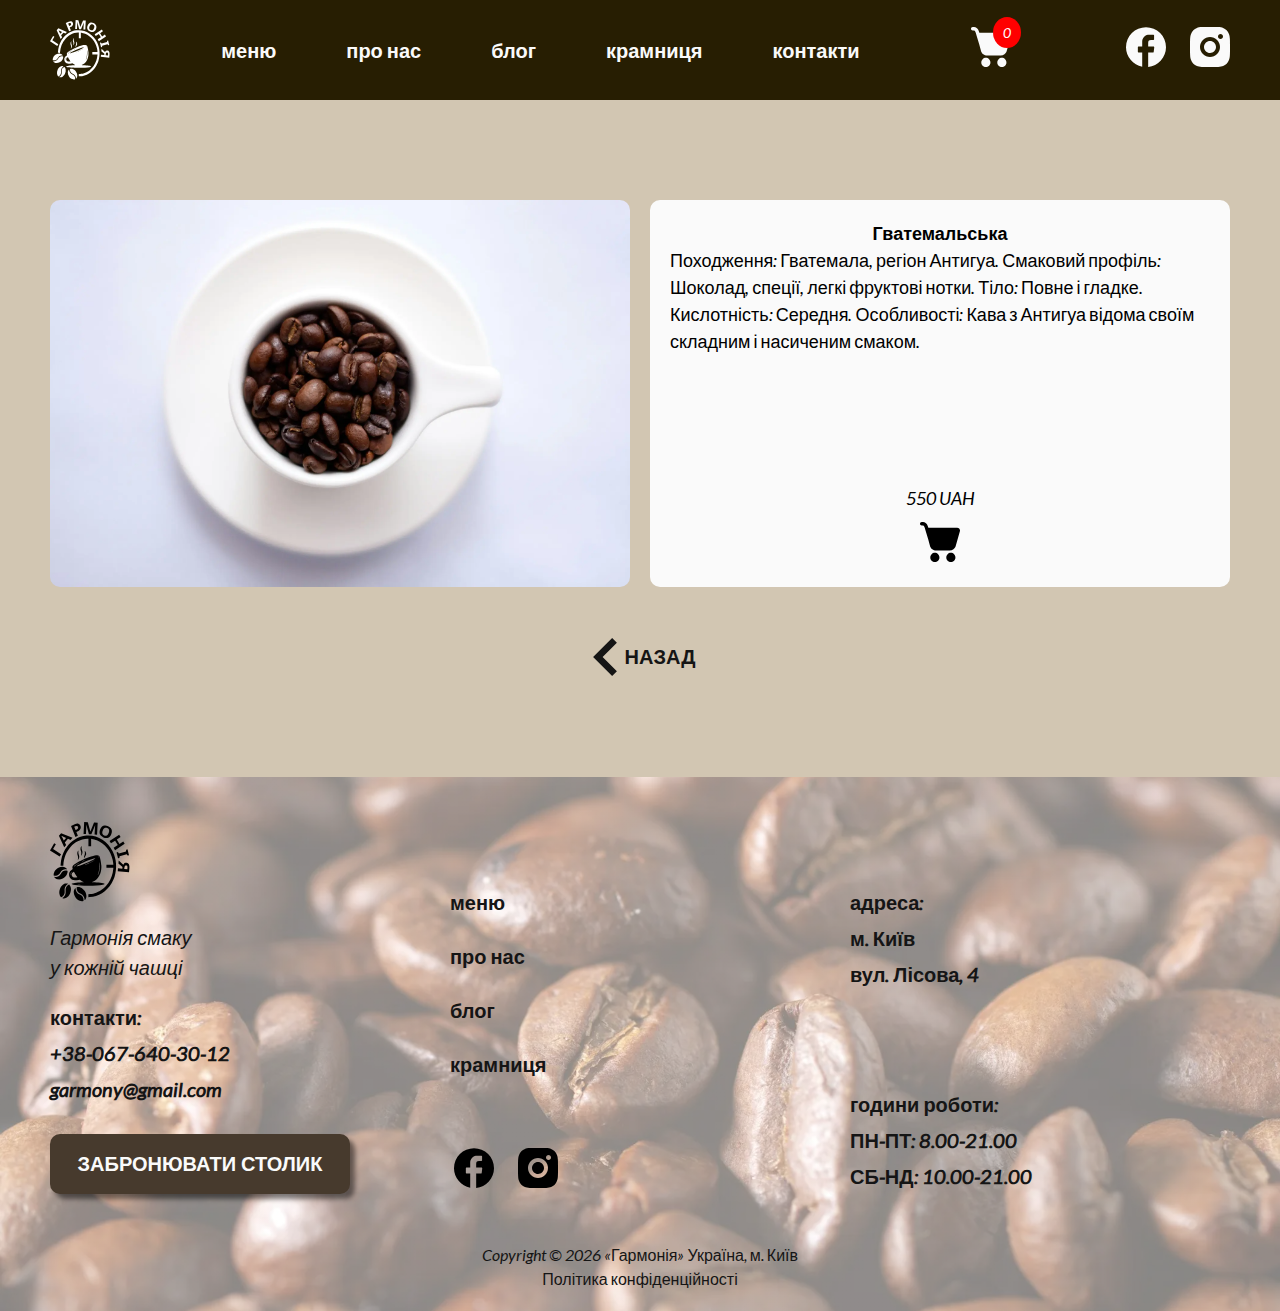
<file: single5.html>
<!DOCTYPE html>
<html lang="uk">
  <head>
    <meta charset="UTF-8" />
    <meta name="viewport" content="width=device-width, initial-scale=1.0" />
    <meta http-equiv="X-UA-Compatible" content="ie=edge" />
    <title>Кав'ярня Гармонія - насолода у кожній чашці</title>

    <link rel="canonical" href="https://garmony.com.ua/" />

    <!-- ======== Meta ======================== -->
    <meta name="description" content="Гармонія - Кав'ярня" />
    <meta
      name="keywords"
      content="Кав'ярня ➢ забронювати столик у кав'ярні Гармонія ✅ Якісна свіжозварена кава ✅ Затишна атмосфера ✅ Професійні бариста ✅ Забронювати столик +38-067-640-30-12"
    />

    <meta property="og:site_name" content="garmony" />
    <meta property="og:title" content="Кав'ярня Гармонія" />
    <meta property="og:url" content="https://garmony.com.ua/" />
    <meta property="og:description" content="Гармонія смаку у кожній чашці" />

    <!-- ======== css ======================== -->
    <link rel="stylesheet" href="css/swiper-bundle.min.css" />
    <link rel="stylesheet" href="css/reset.css" />
    <link rel="stylesheet" href="css/style.css" />

    <!-- ======== favicon	 ======================== -->
    <link
      rel="apple-touch-icon"
      sizes="180x180"
      href="images/favicon/apple-icon-180x180.png"
    />
    <link
      rel="icon"
      type="image/png"
      sizes="32x32"
      href="images/favicon/favicon-32x32.png"
    />
    <link
      rel="icon"
      type="image/png"
      sizes="16x16"
      href="images/favicon/favicon-16x16.png"
    />
    <link rel="manifest" href="images/favicon/manifest.json" />
    <meta name="msapplication-TileColor" content="#ffffff" />
    <meta name="msapplication-TileImage" content="/ms-icon-144x144.png" />
    <meta name="theme-color" content="#ffffff" />
  </head>
  <body>
    <div class="wrapper">
      <!-- ======== header	 ======================== -->
      <header class="header header__shop">
        <div class="container">
          <div class="header__inner">
            <a class="header__logo" href="/"
              ><img
                class="header__logo-img"
                src="images/logo-header.svg"
                alt="logo"
            /></a>
            <nav class="header__menu">
              <button class="menu__btn">
                <svg
                  width="40"
                  height="40"
                  viewBox="0 0 40 40"
                  fill="none"
                  xmlns="http://www.w3.org/2000/svg"
                >
                  <path
                    d="M5 10.002H35M5 20.002H35M5 30.002H35"
                    stroke-width="1.5"
                    stroke-linecap="round"
                    stroke-linejoin="round"
                  />
                </svg>
              </button>
              <button class="menu__btn--close">
                <svg
                  width="40"
                  height="40"
                  viewBox="0 0 40 40"
                  fill="none"
                  xmlns="http://www.w3.org/2000/svg"
                >
                  <path
                    d="M8.33398 8.33301L20.0007 19.9997L31.6673 8.33301"
                    stroke-width="2"
                    stroke-linecap="round"
                  />
                  <path
                    d="M8.33398 31.6667L20.0007 20L31.6673 31.6667"
                    stroke-width="2"
                    stroke-linecap="round"
                  />
                </svg>
              </button>
              <ul class="header__menu-list">
                <li class="header__menu-item">
                  <a class="header__menu-link" href="./index.html#menu">меню</a>
                </li>
                <li class="header__menu-item">
                  <a class="header__menu-link" href="./index.html#about"
                    >про нас</a
                  >
                </li>
                <li class="header__menu-item">
                  <a class="header__menu-link" href="./index.html#blog">блог</a>
                </li>
                <li class="header__menu-item">
                  <a class="header__menu-link" href="./shop.html#shop"
                    >крамниця</a
                  >
                </li>
                <li class="header__menu-item">
                  <a class="header__menu-link" href="#contacts">контакти</a>
                </li>
              </ul>
            </nav>
            <div class="cart-icon">
              <svg
                class="cart-icon-img"
                width="40"
                height="40"
                viewBox="0 0 40 40"
                fill="none"
                xmlns="http://www.w3.org/2000/svg"
              >
                <path
                  d="M0 1.71429C0 1.25963 0.180624 0.823593 0.502138 0.502102C0.823651 0.180612 1.25972 0 1.71441 0H2.98992C5.1615 0 6.46445 1.46057 7.20736 2.81829C7.70339 3.72343 8.06228 4.77257 8.34344 5.72343L8.57203 5.71429H37.1409C39.0382 5.71429 40.4097 7.52914 39.8885 9.35543L35.7099 24.0046C35.3353 25.3185 34.5427 26.4746 33.4521 27.2979C32.3616 28.1211 31.0325 28.5666 29.6661 28.5669H16.0697C14.6924 28.5669 13.3533 28.1147 12.2581 27.2797C11.1628 26.4447 10.3722 25.2732 10.0076 23.9451L8.27029 17.6091L5.39009 7.89943L5.3878 7.88114C5.03121 6.58514 4.69747 5.37143 4.19915 4.46629C3.7214 3.58629 3.33738 3.42857 2.99221 3.42857H1.71441C1.25972 3.42857 0.823651 3.24796 0.502138 2.92647C0.180624 2.60498 0 2.16894 0 1.71429ZM14.8582 40C16.0707 40 17.2335 39.5184 18.0909 38.6611C18.9483 37.8038 19.4299 36.641 19.4299 35.4286C19.4299 34.2162 18.9483 33.0534 18.0909 32.1961C17.2335 31.3388 16.0707 30.8571 14.8582 30.8571C13.6457 30.8571 12.4828 31.3388 11.6255 32.1961C10.7681 33.0534 10.2864 34.2162 10.2864 35.4286C10.2864 36.641 10.7681 37.8038 11.6255 38.6611C12.4828 39.5184 13.6457 40 14.8582 40ZM30.8593 40C32.0718 40 33.2346 39.5184 34.092 38.6611C34.9494 37.8038 35.431 36.641 35.431 35.4286C35.431 34.2162 34.9494 33.0534 34.092 32.1961C33.2346 31.3388 32.0718 30.8571 30.8593 30.8571C29.6468 30.8571 28.484 31.3388 27.6266 32.1961C26.7692 33.0534 26.2875 34.2162 26.2875 35.4286C26.2875 36.641 26.7692 37.8038 27.6266 38.6611C28.484 39.5184 29.6468 40 30.8593 40Z"
                />
              </svg>
              <span class="cart-count">0</span>
            </div>
            <ul class="header__social-list">
              <li class="header__social-item">
                <a class="header__social-link" href="#"
                  ><svg
                    class="header__social-link-img--fb"
                    width="40"
                    height="40"
                    viewBox="0 0 40 40"
                    fill="none"
                    xmlns="http://www.w3.org/2000/svg"
                  >
                    <path
                      d="M36.6673 20.1335C36.6479 24.2256 35.1237 28.1675 32.3852 31.2082C29.6466 34.2489 25.8851 36.1758 21.8173 36.6218V24.6668H25.734C25.9063 24.6677 26.0731 24.6055 26.2027 24.4919C26.3322 24.3783 26.4157 24.2211 26.4373 24.0501L26.8606 20.3801C26.8759 20.2838 26.87 20.1852 26.8433 20.0914C26.8165 19.9976 26.7696 19.9107 26.7058 19.8369C26.642 19.7631 26.5628 19.7041 26.4738 19.6641C26.3849 19.624 26.2882 19.6039 26.1907 19.6051H21.8173V16.6051C21.8173 15.2118 22.2057 14.2601 24.1973 14.2601H26.0507C26.2347 14.2553 26.4096 14.1787 26.5379 14.0467C26.6663 13.9146 26.7378 13.7376 26.7373 13.5535V10.3968C26.733 10.2127 26.6568 10.0377 26.525 9.90903C26.3933 9.7804 26.2164 9.70841 26.0323 9.70846H23.034C22.1918 9.64824 21.3466 9.77253 20.5573 10.0727C19.7681 10.3728 19.0539 10.8415 18.4645 11.4461C17.8751 12.0508 17.4248 12.7767 17.1449 13.5733C16.865 14.37 16.7623 15.2181 16.844 16.0585V19.5851H13.899C13.807 19.5851 13.716 19.6035 13.6313 19.6392C13.5465 19.675 13.4698 19.7273 13.4057 19.7932C13.3415 19.859 13.2912 19.9371 13.2577 20.0227C13.2242 20.1084 13.2082 20.1999 13.2107 20.2918V23.9585C13.2107 24.141 13.2832 24.3161 13.4123 24.4452C13.5413 24.5743 13.7164 24.6468 13.899 24.6468H16.844V36.3751C13.0623 35.6458 9.64987 33.6292 7.18692 30.6683C4.72397 27.7073 3.36251 23.9848 3.33398 20.1335C3.33398 15.7132 5.08993 11.474 8.21554 8.34835C11.3411 5.22274 15.5804 3.4668 20.0007 3.4668C24.4209 3.4668 28.6602 5.22274 31.7858 8.34835C34.9114 11.474 36.6673 15.7132 36.6673 20.1335Z"
                    />
                  </svg>
                </a>
              </li>
              <li class="header__social-item">
                <a class="header__social-link" href="#"
                  ><svg
                    class="header__social-link-img--in"
                    width="40"
                    height="40"
                    viewBox="0 0 40 40"
                    fill="none"
                    xmlns="http://www.w3.org/2000/svg"
                  >
                    <path
                      d="M22.056 0C24.3059 0.00599985 25.4479 0.0179996 26.4338 0.0459989L26.8218 0.0599985C27.2698 0.0759981 27.7117 0.0959976 28.2457 0.119997C30.3736 0.219995 31.8255 0.555987 33.0995 1.04997C34.4194 1.55796 35.5313 2.24595 36.6433 3.35592C37.6606 4.35536 38.4476 5.56481 38.9492 6.89983C39.4431 8.1738 39.7791 9.62577 39.8791 11.7557C39.9031 12.2877 39.9231 12.7297 39.9391 13.1797L39.9511 13.5677C39.9811 14.5516 39.9931 15.6936 39.9971 17.9436L39.9991 19.4355V22.0555C40.004 23.5142 39.9887 24.973 39.9531 26.4314L39.9411 26.8194C39.9251 27.2693 39.9051 27.7113 39.8811 28.2433C39.7811 30.3733 39.4411 31.8232 38.9492 33.0992C38.4476 34.4342 37.6606 35.6437 36.6433 36.6431C35.6439 37.6605 34.4345 38.4474 33.0995 38.9491C31.8255 39.443 30.3736 39.779 28.2457 39.879L26.8218 39.939L26.4338 39.951C25.4479 39.979 24.3059 39.993 22.056 39.997L20.5641 39.999H17.9462C16.4868 40.0042 15.0274 39.9888 13.5685 39.953L13.1805 39.941C12.7057 39.9231 12.2311 39.9024 11.7565 39.879C9.62865 39.779 8.17673 39.443 6.90079 38.9491C5.56652 38.4472 4.3578 37.6602 3.35897 36.6431C2.34091 35.6439 1.55328 34.4344 1.05108 33.0992C0.55711 31.8252 0.221126 30.3733 0.121131 28.2433L0.0611345 26.8194L0.0511352 26.4314C0.0142692 24.973 -0.00239847 23.5143 0.00113754 22.0555V17.9436C-0.00439797 16.4848 0.0102695 15.026 0.0451355 13.5677L0.0591347 13.1797C0.0751339 12.7297 0.0951328 12.2877 0.119132 11.7557C0.219127 9.62577 0.555109 8.1758 1.04908 6.89983C1.55245 5.56426 2.34147 4.35477 3.36097 3.35592C4.35922 2.33904 5.56723 1.55211 6.90079 1.04997C8.17673 0.555987 9.62665 0.219995 11.7565 0.119997C12.2885 0.0959976 12.7325 0.0759981 13.1805 0.0599985L13.5685 0.0479987C15.0268 0.0124651 16.4855 -0.00286933 17.9442 0.00199981L22.056 0ZM20.0001 9.99976C17.3481 9.99976 14.8047 11.0533 12.9294 12.9286C11.0541 14.8039 10.0006 17.3474 10.0006 19.9995C10.0006 22.6516 11.0541 25.1951 12.9294 27.0704C14.8047 28.9457 17.3481 29.9993 20.0001 29.9993C22.6522 29.9993 25.1956 28.9457 27.0708 27.0704C28.9461 25.1951 29.9996 22.6516 29.9996 19.9995C29.9996 17.3474 28.9461 14.8039 27.0708 12.9286C25.1956 11.0533 22.6522 9.99976 20.0001 9.99976ZM20.0001 13.9997C20.788 13.9995 21.5682 14.1546 22.2962 14.456C23.0242 14.7574 23.6856 15.1992 24.2428 15.7563C24.8001 16.3133 25.2421 16.9747 25.5437 17.7025C25.8454 18.4304 26.0007 19.2106 26.0008 19.9985C26.001 20.7864 25.8459 21.5667 25.5445 22.2946C25.2431 23.0226 24.8013 23.6841 24.2443 24.2413C23.6872 24.7986 23.0259 25.2406 22.298 25.5423C21.5702 25.8439 20.79 25.9992 20.0021 25.9994C18.4109 25.9994 16.8849 25.3672 15.7597 24.2421C14.6345 23.1169 14.0024 21.5908 14.0024 19.9995C14.0024 18.4083 14.6345 16.8822 15.7597 15.757C16.8849 14.6318 18.4109 13.9997 20.0021 13.9997M30.5016 6.99983C29.8386 6.99983 29.2027 7.26322 28.7339 7.73205C28.2651 8.20088 28.0017 8.83674 28.0017 9.49977C28.0017 10.1628 28.2651 10.7987 28.7339 11.2675C29.2027 11.7363 29.8386 11.9997 30.5016 11.9997C31.1646 11.9997 31.8005 11.7363 32.2693 11.2675C32.7381 10.7987 33.0015 10.1628 33.0015 9.49977C33.0015 8.83674 32.7381 8.20088 32.2693 7.73205C31.8005 7.26322 31.1646 6.99983 30.5016 6.99983Z"
                    />
                  </svg>
                </a>
              </li>
            </ul>
          </div>
        </div>
      </header>

      <!-- ======== shopsingle	 ======================== -->
      <div class="shopsingle">
        <div class="container">
          <div class="shopsingle__product">
            <img
              class="shopsingle__product-img"
              src="images/shop/shop5.webp"
              alt="coffee beans"
            />
            <div class="shopsingle__product-descr" data-id="5">
              <h4 class="shop__item-title-single">Гватемальська</h4>
              <p class="shopsingle__product-text">
                Походження: Гватемала, регіон Антигуа. Смаковий профіль:
                Шоколад, спеції, легкі фруктові нотки. Тіло: Повне і гладке.
                Кислотність: Середня. Особливості: Кава з Антигуа відома своїм
                складним і насиченим смаком.
              </p>
              <p class="shop__item-price-single price">550 UAH</p>
              <button type="button" class="add-to-cart add-to-cart-single">
                <svg
                  class="add-to-cart-icon"
                  width="40"
                  height="40"
                  viewBox="0 0 40 40"
                  fill="none"
                  xmlns="http://www.w3.org/2000/svg"
                >
                  <path
                    d="M0 1.71429C0 1.25963 0.180624 0.823593 0.502138 0.502102C0.823651 0.180612 1.25972 0 1.71441 0H2.98992C5.1615 0 6.46445 1.46057 7.20736 2.81829C7.70339 3.72343 8.06228 4.77257 8.34344 5.72343L8.57203 5.71429H37.1409C39.0382 5.71429 40.4097 7.52914 39.8885 9.35543L35.7099 24.0046C35.3353 25.3185 34.5427 26.4746 33.4521 27.2979C32.3616 28.1211 31.0325 28.5666 29.6661 28.5669H16.0697C14.6924 28.5669 13.3533 28.1147 12.2581 27.2797C11.1628 26.4447 10.3722 25.2732 10.0076 23.9451L8.27029 17.6091L5.39009 7.89943L5.3878 7.88114C5.03121 6.58514 4.69747 5.37143 4.19915 4.46629C3.7214 3.58629 3.33738 3.42857 2.99221 3.42857H1.71441C1.25972 3.42857 0.823651 3.24796 0.502138 2.92647C0.180624 2.60498 0 2.16894 0 1.71429ZM14.8582 40C16.0707 40 17.2335 39.5184 18.0909 38.6611C18.9483 37.8038 19.4299 36.641 19.4299 35.4286C19.4299 34.2162 18.9483 33.0534 18.0909 32.1961C17.2335 31.3388 16.0707 30.8571 14.8582 30.8571C13.6457 30.8571 12.4828 31.3388 11.6255 32.1961C10.7681 33.0534 10.2864 34.2162 10.2864 35.4286C10.2864 36.641 10.7681 37.8038 11.6255 38.6611C12.4828 39.5184 13.6457 40 14.8582 40ZM30.8593 40C32.0718 40 33.2346 39.5184 34.092 38.6611C34.9494 37.8038 35.431 36.641 35.431 35.4286C35.431 34.2162 34.9494 33.0534 34.092 32.1961C33.2346 31.3388 32.0718 30.8571 30.8593 30.8571C29.6468 30.8571 28.484 31.3388 27.6266 32.1961C26.7692 33.0534 26.2875 34.2162 26.2875 35.4286C26.2875 36.641 26.7692 37.8038 27.6266 38.6611C28.484 39.5184 29.6468 40 30.8593 40Z"
                  />
                </svg>
              </button>
            </div>
          </div>
          <div class="goback">
            <a class="goback__link" href="./shop.html">
              <svg
                class="goback__link-img arrow"
                width="18"
                height="28"
                viewBox="0 0 18 28"
                fill="none"
                xmlns="http://www.w3.org/2000/svg"
              >
                <path
                  fill-rule="evenodd"
                  clip-rule="evenodd"
                  d="M13.9993 27.333L0.666016 13.9997L13.9993 0.666343L17.3327 3.99968L7.33268 13.9997L17.3327 23.9997L13.9993 27.333Z"
                />
              </svg>
              НАЗАД
            </a>
          </div>

          <!-- Модальное окно корзины -->
          <div class="modal cart-modal">
            <div class="modal-content">
              <span class="close">&times;</span>
              <h2>Ваш кошик</h2>
              <ul class="cart__items"></ul>
              <div class="cart__total">
                <span>Загальна сума:</span>
                <span class="total-price">0 грн</span>
              </div>
              <button class="checkout">Оформити замовлення</button>
            </div>
          </div>

          <!-- Модальное окно оформления заказа -->
          <div class="modal checkout-modal checkout-form">
            <div class="modal-content">
              <span class="close">&times;</span>
              <h2>Оформлення замовлення</h2>
              <form
                id="order-form"
                action="send_order.php"
                method="POST"
                novalidate
              >
                <div class="form-group">
                  <label for="name">Ім'я:</label>
                  <input
                    type="text"
                    id="name"
                    name="name"
                    required
                    placeholder="Ім'я"
                  />
                </div>
                <div class="form-group">
                  <label for="phone">Телефон:</label>
                  <input
                    type="tel"
                    id="phone"
                    name="phone"
                    required
                    placeholder="+380440000000"
                  />
                </div>
                <div class="form-group">
                  <label for="email">E-mail:</label>
                  <input
                    type="email"
                    id="email"
                    name="email"
                    required
                    placeholder="example@gmail.com"
                  />
                </div>
                <input type="hidden" name="cartItems" id="cartItems" />
                <input type="hidden" name="totalPrice" id="totalPrice" />
                <button type="submit">Відправити замовлення</button>
              </form>
              <div id="error-message" style="color: red"></div>
            </div>
          </div>

          <!-- Модальное окно бронирования столика -->

          <div class="modal bookform">
            <div class="modal-content">
              <span class="close">&times;</span>
              <h2>Забронювати столик</h2>
              <form
                id="book-form"
                action="telegram.php"
                method="POST"
                novalidate
              >
                <div class="form-group">
                  <label for="name">Ім'я:</label>
                  <input
                    type="text"
                    id="book-name"
                    name="name"
                    required
                    placeholder="Ім'я"
                  />
                </div>
                <div class="form-group">
                  <label for="phone">Телефон:</label>
                  <input
                    type="tel"
                    id="book-phone"
                    name="phone"
                    required
                    placeholder="+380440000000"
                  />
                </div>
                <button class="checkout" type="submit">Відправити</button>
              </form>
            </div>
          </div>
        </div>
      </div>

      <!-- ======== footer	 ======================== -->
      <footer id="contacts" class="footer">
        <div class="container">
          <div class="footer__inner">
            <div class="footer__inner-box1">
              <a class="footer__logo" href="/">
                <img
                  class="footer__logo-img"
                  src="images/logotipe.svg"
                  alt="logo"
                />
              </a>
              <p class="footer__logo-text">Гармонія смаку у кожній чашці</p>
              <ul class="footer__contacts-list">
                <li class="footer__contacts-item">контакти:</li>
                <li class="footer__contacts-item">+38-067-640-30-12</li>
                <li class="footer__contacts-item">garmony@gmail.com</li>
              </ul>
              <button class="book-btn footer__btn hero__btn">
                ЗАБРОНЮВАТИ СТОЛИК
              </button>
            </div>
            <div class="footer__inner-box2">
              <nav class="footer__menu">
                <ul class="footer__menu-list">
                  <li class="footer__menu-item">
                    <a class="footer__menu-link" href="./index.html#menu"
                      >меню</a
                    >
                  </li>
                  <li class="footer__menu-item">
                    <a class="footer__menu-link" href="./index.html#about"
                      >про нас</a
                    >
                  </li>
                  <li class="footer__menu-item">
                    <a class="footer__menu-link" href="./index.html#blog"
                      >блог</a
                    >
                  </li>
                  <li class="footer__menu-item">
                    <a class="footer__menu-link" href="./shop.html#shop"
                      >крамниця</a
                    >
                  </li>
                </ul>
              </nav>
              <ul class="footer__social-list">
                <li class="footer__social-item">
                  <a class="footer__social-link" href="#"
                    ><svg
                      class="footer__social-link-img--fb"
                      width="40"
                      height="40"
                      viewBox="0 0 40 40"
                      fill="none"
                      xmlns="http://www.w3.org/2000/svg"
                    >
                      <path
                        d="M36.6673 20.1335C36.6479 24.2256 35.1237 28.1675 32.3852 31.2082C29.6466 34.2489 25.8851 36.1758 21.8173 36.6218V24.6668H25.734C25.9063 24.6677 26.0731 24.6055 26.2027 24.4919C26.3322 24.3783 26.4157 24.2211 26.4373 24.0501L26.8606 20.3801C26.8759 20.2838 26.87 20.1852 26.8433 20.0914C26.8165 19.9976 26.7696 19.9107 26.7058 19.8369C26.642 19.7631 26.5628 19.7041 26.4738 19.6641C26.3849 19.624 26.2882 19.6039 26.1907 19.6051H21.8173V16.6051C21.8173 15.2118 22.2057 14.2601 24.1973 14.2601H26.0507C26.2347 14.2553 26.4096 14.1787 26.5379 14.0467C26.6663 13.9146 26.7378 13.7376 26.7373 13.5535V10.3968C26.733 10.2127 26.6568 10.0377 26.525 9.90903C26.3933 9.7804 26.2164 9.70841 26.0323 9.70846H23.034C22.1918 9.64824 21.3466 9.77253 20.5573 10.0727C19.7681 10.3728 19.0539 10.8415 18.4645 11.4461C17.8751 12.0508 17.4248 12.7767 17.1449 13.5733C16.865 14.37 16.7623 15.2181 16.844 16.0585V19.5851H13.899C13.807 19.5851 13.716 19.6035 13.6313 19.6392C13.5465 19.675 13.4698 19.7273 13.4057 19.7932C13.3415 19.859 13.2912 19.9371 13.2577 20.0227C13.2242 20.1084 13.2082 20.1999 13.2107 20.2918V23.9585C13.2107 24.141 13.2832 24.3161 13.4123 24.4452C13.5413 24.5743 13.7164 24.6468 13.899 24.6468H16.844V36.3751C13.0623 35.6458 9.64987 33.6292 7.18692 30.6683C4.72397 27.7073 3.36251 23.9848 3.33398 20.1335C3.33398 15.7132 5.08993 11.474 8.21554 8.34835C11.3411 5.22274 15.5804 3.4668 20.0007 3.4668C24.4209 3.4668 28.6602 5.22274 31.7858 8.34835C34.9114 11.474 36.6673 15.7132 36.6673 20.1335Z"
                      />
                    </svg>
                  </a>
                </li>
                <li class="footer__social-item">
                  <a class="footer__social-link" href="#"
                    ><svg
                      class="footer__social-link-img--in"
                      width="40"
                      height="40"
                      viewBox="0 0 40 40"
                      fill="none"
                      xmlns="http://www.w3.org/2000/svg"
                    >
                      <path
                        d="M22.056 0C24.3059 0.00599985 25.4479 0.0179996 26.4338 0.0459989L26.8218 0.0599985C27.2698 0.0759981 27.7117 0.0959976 28.2457 0.119997C30.3736 0.219995 31.8255 0.555987 33.0995 1.04997C34.4194 1.55796 35.5313 2.24595 36.6433 3.35592C37.6606 4.35536 38.4476 5.56481 38.9492 6.89983C39.4431 8.1738 39.7791 9.62577 39.8791 11.7557C39.9031 12.2877 39.9231 12.7297 39.9391 13.1797L39.9511 13.5677C39.9811 14.5516 39.9931 15.6936 39.9971 17.9436L39.9991 19.4355V22.0555C40.004 23.5142 39.9887 24.973 39.9531 26.4314L39.9411 26.8194C39.9251 27.2693 39.9051 27.7113 39.8811 28.2433C39.7811 30.3733 39.4411 31.8232 38.9492 33.0992C38.4476 34.4342 37.6606 35.6437 36.6433 36.6431C35.6439 37.6605 34.4345 38.4474 33.0995 38.9491C31.8255 39.443 30.3736 39.779 28.2457 39.879L26.8218 39.939L26.4338 39.951C25.4479 39.979 24.3059 39.993 22.056 39.997L20.5641 39.999H17.9462C16.4868 40.0042 15.0274 39.9888 13.5685 39.953L13.1805 39.941C12.7057 39.9231 12.2311 39.9024 11.7565 39.879C9.62865 39.779 8.17673 39.443 6.90079 38.9491C5.56652 38.4472 4.3578 37.6602 3.35897 36.6431C2.34091 35.6439 1.55328 34.4344 1.05108 33.0992C0.55711 31.8252 0.221126 30.3733 0.121131 28.2433L0.0611345 26.8194L0.0511352 26.4314C0.0142692 24.973 -0.00239847 23.5143 0.00113754 22.0555V17.9436C-0.00439797 16.4848 0.0102695 15.026 0.0451355 13.5677L0.0591347 13.1797C0.0751339 12.7297 0.0951328 12.2877 0.119132 11.7557C0.219127 9.62577 0.555109 8.1758 1.04908 6.89983C1.55245 5.56426 2.34147 4.35477 3.36097 3.35592C4.35922 2.33904 5.56723 1.55211 6.90079 1.04997C8.17673 0.555987 9.62665 0.219995 11.7565 0.119997C12.2885 0.0959976 12.7325 0.0759981 13.1805 0.0599985L13.5685 0.0479987C15.0268 0.0124651 16.4855 -0.00286933 17.9442 0.00199981L22.056 0ZM20.0001 9.99976C17.3481 9.99976 14.8047 11.0533 12.9294 12.9286C11.0541 14.8039 10.0006 17.3474 10.0006 19.9995C10.0006 22.6516 11.0541 25.1951 12.9294 27.0704C14.8047 28.9457 17.3481 29.9993 20.0001 29.9993C22.6522 29.9993 25.1956 28.9457 27.0708 27.0704C28.9461 25.1951 29.9996 22.6516 29.9996 19.9995C29.9996 17.3474 28.9461 14.8039 27.0708 12.9286C25.1956 11.0533 22.6522 9.99976 20.0001 9.99976ZM20.0001 13.9997C20.788 13.9995 21.5682 14.1546 22.2962 14.456C23.0242 14.7574 23.6856 15.1992 24.2428 15.7563C24.8001 16.3133 25.2421 16.9747 25.5437 17.7025C25.8454 18.4304 26.0007 19.2106 26.0008 19.9985C26.001 20.7864 25.8459 21.5667 25.5445 22.2946C25.2431 23.0226 24.8013 23.6841 24.2443 24.2413C23.6872 24.7986 23.0259 25.2406 22.298 25.5423C21.5702 25.8439 20.79 25.9992 20.0021 25.9994C18.4109 25.9994 16.8849 25.3672 15.7597 24.2421C14.6345 23.1169 14.0024 21.5908 14.0024 19.9995C14.0024 18.4083 14.6345 16.8822 15.7597 15.757C16.8849 14.6318 18.4109 13.9997 20.0021 13.9997M30.5016 6.99983C29.8386 6.99983 29.2027 7.26322 28.7339 7.73205C28.2651 8.20088 28.0017 8.83674 28.0017 9.49977C28.0017 10.1628 28.2651 10.7987 28.7339 11.2675C29.2027 11.7363 29.8386 11.9997 30.5016 11.9997C31.1646 11.9997 31.8005 11.7363 32.2693 11.2675C32.7381 10.7987 33.0015 10.1628 33.0015 9.49977C33.0015 8.83674 32.7381 8.20088 32.2693 7.73205C31.8005 7.26322 31.1646 6.99983 30.5016 6.99983Z"
                      />
                    </svg>
                  </a>
                </li>
              </ul>
            </div>
            <div class="footer__inner-box3">
              <ul class="footer__address-list">
                <li class="footer__address-item">адреса:</li>
                <li class="footer__address-item">м. Київ</li>
                <li class="footer__address-item">вул. Лісова, 4</li>
              </ul>
              <ul class="footer__work-list">
                <li class="footer__work-item">години роботи:</li>
                <li class="footer__work-item">ПН-ПТ: 8.00-21.00</li>
                <li class="footer__work-item">СБ-НД: 10.00-21.00</li>
              </ul>
            </div>
          </div>
          <div class="footer__cooper text">
            Copyright ©
            <script>
              document.write(new Date().getFullYear());
            </script>
            «Гармонія» Україна, м. Київ<br />
            <a href="politics.html" target="_blank"
              >Політика конфіденційності</a
            >
          </div>
        </div>
      </footer>
    </div>

    <script src="js/main.js"></script>
    <script src="js/swiper-bundle.min.js"></script>
  </body>
</html>
</file>
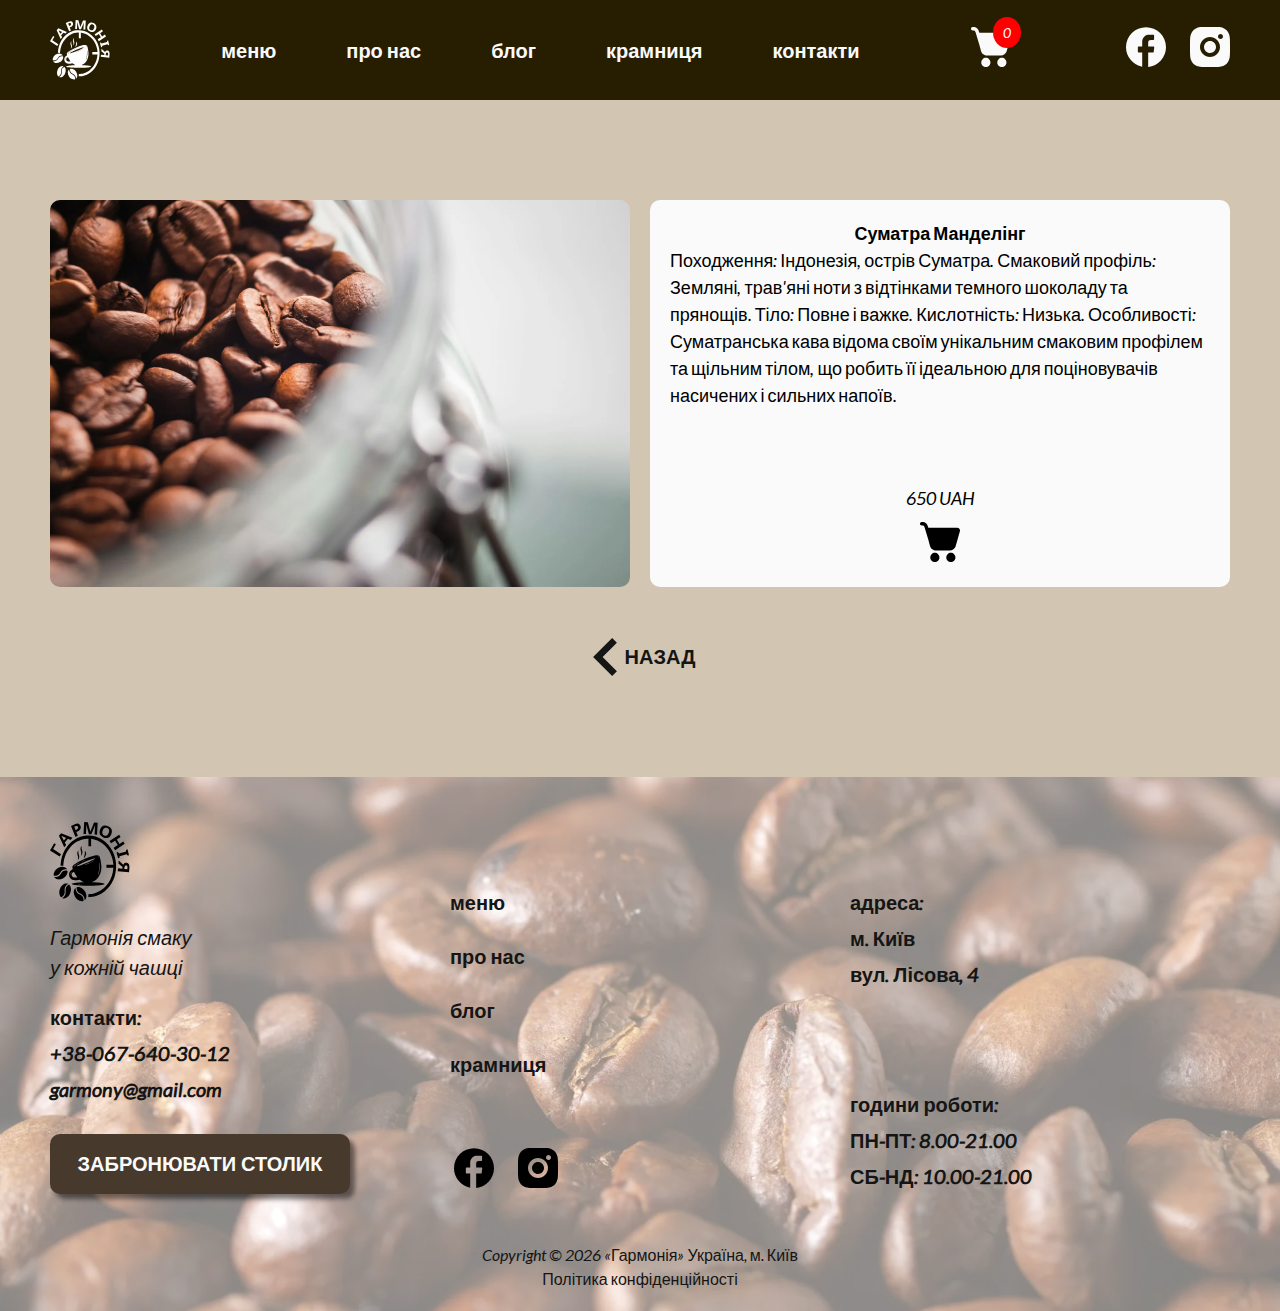
<file: single6.html>
<!DOCTYPE html>
<html lang="uk">
  <head>
    <meta charset="UTF-8" />
    <meta name="viewport" content="width=device-width, initial-scale=1.0" />
    <meta http-equiv="X-UA-Compatible" content="ie=edge" />
    <title>Кав'ярня Гармонія - насолода у кожній чашці</title>

    <link rel="canonical" href="https://garmony.com.ua/" />

    <!-- ======== Meta ======================== -->
    <meta name="description" content="Гармонія - Кав'ярня" />
    <meta
      name="keywords"
      content="Кав'ярня ➢ забронювати столик у кав'ярні Гармонія ✅ Якісна свіжозварена кава ✅ Затишна атмосфера ✅ Професійні бариста ✅ Забронювати столик +38-067-640-30-12"
    />

    <meta property="og:site_name" content="garmony" />
    <meta property="og:title" content="Кав'ярня Гармонія" />
    <meta property="og:url" content="https://garmony.com.ua/" />
    <meta property="og:description" content="Гармонія смаку у кожній чашці" />

    <!-- ======== css ======================== -->
    <link rel="stylesheet" href="css/swiper-bundle.min.css" />
    <link rel="stylesheet" href="css/reset.css" />
    <link rel="stylesheet" href="css/style.css" />

    <!-- ======== favicon	 ======================== -->
    <link
      rel="apple-touch-icon"
      sizes="180x180"
      href="images/favicon/apple-icon-180x180.png"
    />
    <link
      rel="icon"
      type="image/png"
      sizes="32x32"
      href="images/favicon/favicon-32x32.png"
    />
    <link
      rel="icon"
      type="image/png"
      sizes="16x16"
      href="images/favicon/favicon-16x16.png"
    />
    <link rel="manifest" href="images/favicon/manifest.json" />
    <meta name="msapplication-TileColor" content="#ffffff" />
    <meta name="msapplication-TileImage" content="/ms-icon-144x144.png" />
    <meta name="theme-color" content="#ffffff" />
  </head>
  <body>
    <div class="wrapper">
      <!-- ======== header	 ======================== -->
      <header class="header header__shop">
        <div class="container">
          <div class="header__inner">
            <a class="header__logo" href="/"
              ><img
                class="header__logo-img"
                src="images/logo-header.svg"
                alt="logo"
            /></a>
            <nav class="header__menu">
              <button class="menu__btn">
                <svg
                  width="40"
                  height="40"
                  viewBox="0 0 40 40"
                  fill="none"
                  xmlns="http://www.w3.org/2000/svg"
                >
                  <path
                    d="M5 10.002H35M5 20.002H35M5 30.002H35"
                    stroke-width="1.5"
                    stroke-linecap="round"
                    stroke-linejoin="round"
                  />
                </svg>
              </button>
              <button class="menu__btn--close">
                <svg
                  width="40"
                  height="40"
                  viewBox="0 0 40 40"
                  fill="none"
                  xmlns="http://www.w3.org/2000/svg"
                >
                  <path
                    d="M8.33398 8.33301L20.0007 19.9997L31.6673 8.33301"
                    stroke-width="2"
                    stroke-linecap="round"
                  />
                  <path
                    d="M8.33398 31.6667L20.0007 20L31.6673 31.6667"
                    stroke-width="2"
                    stroke-linecap="round"
                  />
                </svg>
              </button>
              <ul class="header__menu-list">
                <li class="header__menu-item">
                  <a class="header__menu-link" href="./index.html#menu">меню</a>
                </li>
                <li class="header__menu-item">
                  <a class="header__menu-link" href="./index.html#about"
                    >про нас</a
                  >
                </li>
                <li class="header__menu-item">
                  <a class="header__menu-link" href="./index.html#blog">блог</a>
                </li>
                <li class="header__menu-item">
                  <a class="header__menu-link" href="./shop.html#shop"
                    >крамниця</a
                  >
                </li>
                <li class="header__menu-item">
                  <a class="header__menu-link" href="#contacts">контакти</a>
                </li>
              </ul>
            </nav>
            <div class="cart-icon">
              <svg
                class="cart-icon-img"
                width="40"
                height="40"
                viewBox="0 0 40 40"
                fill="none"
                xmlns="http://www.w3.org/2000/svg"
              >
                <path
                  d="M0 1.71429C0 1.25963 0.180624 0.823593 0.502138 0.502102C0.823651 0.180612 1.25972 0 1.71441 0H2.98992C5.1615 0 6.46445 1.46057 7.20736 2.81829C7.70339 3.72343 8.06228 4.77257 8.34344 5.72343L8.57203 5.71429H37.1409C39.0382 5.71429 40.4097 7.52914 39.8885 9.35543L35.7099 24.0046C35.3353 25.3185 34.5427 26.4746 33.4521 27.2979C32.3616 28.1211 31.0325 28.5666 29.6661 28.5669H16.0697C14.6924 28.5669 13.3533 28.1147 12.2581 27.2797C11.1628 26.4447 10.3722 25.2732 10.0076 23.9451L8.27029 17.6091L5.39009 7.89943L5.3878 7.88114C5.03121 6.58514 4.69747 5.37143 4.19915 4.46629C3.7214 3.58629 3.33738 3.42857 2.99221 3.42857H1.71441C1.25972 3.42857 0.823651 3.24796 0.502138 2.92647C0.180624 2.60498 0 2.16894 0 1.71429ZM14.8582 40C16.0707 40 17.2335 39.5184 18.0909 38.6611C18.9483 37.8038 19.4299 36.641 19.4299 35.4286C19.4299 34.2162 18.9483 33.0534 18.0909 32.1961C17.2335 31.3388 16.0707 30.8571 14.8582 30.8571C13.6457 30.8571 12.4828 31.3388 11.6255 32.1961C10.7681 33.0534 10.2864 34.2162 10.2864 35.4286C10.2864 36.641 10.7681 37.8038 11.6255 38.6611C12.4828 39.5184 13.6457 40 14.8582 40ZM30.8593 40C32.0718 40 33.2346 39.5184 34.092 38.6611C34.9494 37.8038 35.431 36.641 35.431 35.4286C35.431 34.2162 34.9494 33.0534 34.092 32.1961C33.2346 31.3388 32.0718 30.8571 30.8593 30.8571C29.6468 30.8571 28.484 31.3388 27.6266 32.1961C26.7692 33.0534 26.2875 34.2162 26.2875 35.4286C26.2875 36.641 26.7692 37.8038 27.6266 38.6611C28.484 39.5184 29.6468 40 30.8593 40Z"
                />
              </svg>
              <span class="cart-count">0</span>
            </div>
            <ul class="header__social-list">
              <li class="header__social-item">
                <a class="header__social-link" href="#"
                  ><svg
                    class="header__social-link-img--fb"
                    width="40"
                    height="40"
                    viewBox="0 0 40 40"
                    fill="none"
                    xmlns="http://www.w3.org/2000/svg"
                  >
                    <path
                      d="M36.6673 20.1335C36.6479 24.2256 35.1237 28.1675 32.3852 31.2082C29.6466 34.2489 25.8851 36.1758 21.8173 36.6218V24.6668H25.734C25.9063 24.6677 26.0731 24.6055 26.2027 24.4919C26.3322 24.3783 26.4157 24.2211 26.4373 24.0501L26.8606 20.3801C26.8759 20.2838 26.87 20.1852 26.8433 20.0914C26.8165 19.9976 26.7696 19.9107 26.7058 19.8369C26.642 19.7631 26.5628 19.7041 26.4738 19.6641C26.3849 19.624 26.2882 19.6039 26.1907 19.6051H21.8173V16.6051C21.8173 15.2118 22.2057 14.2601 24.1973 14.2601H26.0507C26.2347 14.2553 26.4096 14.1787 26.5379 14.0467C26.6663 13.9146 26.7378 13.7376 26.7373 13.5535V10.3968C26.733 10.2127 26.6568 10.0377 26.525 9.90903C26.3933 9.7804 26.2164 9.70841 26.0323 9.70846H23.034C22.1918 9.64824 21.3466 9.77253 20.5573 10.0727C19.7681 10.3728 19.0539 10.8415 18.4645 11.4461C17.8751 12.0508 17.4248 12.7767 17.1449 13.5733C16.865 14.37 16.7623 15.2181 16.844 16.0585V19.5851H13.899C13.807 19.5851 13.716 19.6035 13.6313 19.6392C13.5465 19.675 13.4698 19.7273 13.4057 19.7932C13.3415 19.859 13.2912 19.9371 13.2577 20.0227C13.2242 20.1084 13.2082 20.1999 13.2107 20.2918V23.9585C13.2107 24.141 13.2832 24.3161 13.4123 24.4452C13.5413 24.5743 13.7164 24.6468 13.899 24.6468H16.844V36.3751C13.0623 35.6458 9.64987 33.6292 7.18692 30.6683C4.72397 27.7073 3.36251 23.9848 3.33398 20.1335C3.33398 15.7132 5.08993 11.474 8.21554 8.34835C11.3411 5.22274 15.5804 3.4668 20.0007 3.4668C24.4209 3.4668 28.6602 5.22274 31.7858 8.34835C34.9114 11.474 36.6673 15.7132 36.6673 20.1335Z"
                    />
                  </svg>
                </a>
              </li>
              <li class="header__social-item">
                <a class="header__social-link" href="#"
                  ><svg
                    class="header__social-link-img--in"
                    width="40"
                    height="40"
                    viewBox="0 0 40 40"
                    fill="none"
                    xmlns="http://www.w3.org/2000/svg"
                  >
                    <path
                      d="M22.056 0C24.3059 0.00599985 25.4479 0.0179996 26.4338 0.0459989L26.8218 0.0599985C27.2698 0.0759981 27.7117 0.0959976 28.2457 0.119997C30.3736 0.219995 31.8255 0.555987 33.0995 1.04997C34.4194 1.55796 35.5313 2.24595 36.6433 3.35592C37.6606 4.35536 38.4476 5.56481 38.9492 6.89983C39.4431 8.1738 39.7791 9.62577 39.8791 11.7557C39.9031 12.2877 39.9231 12.7297 39.9391 13.1797L39.9511 13.5677C39.9811 14.5516 39.9931 15.6936 39.9971 17.9436L39.9991 19.4355V22.0555C40.004 23.5142 39.9887 24.973 39.9531 26.4314L39.9411 26.8194C39.9251 27.2693 39.9051 27.7113 39.8811 28.2433C39.7811 30.3733 39.4411 31.8232 38.9492 33.0992C38.4476 34.4342 37.6606 35.6437 36.6433 36.6431C35.6439 37.6605 34.4345 38.4474 33.0995 38.9491C31.8255 39.443 30.3736 39.779 28.2457 39.879L26.8218 39.939L26.4338 39.951C25.4479 39.979 24.3059 39.993 22.056 39.997L20.5641 39.999H17.9462C16.4868 40.0042 15.0274 39.9888 13.5685 39.953L13.1805 39.941C12.7057 39.9231 12.2311 39.9024 11.7565 39.879C9.62865 39.779 8.17673 39.443 6.90079 38.9491C5.56652 38.4472 4.3578 37.6602 3.35897 36.6431C2.34091 35.6439 1.55328 34.4344 1.05108 33.0992C0.55711 31.8252 0.221126 30.3733 0.121131 28.2433L0.0611345 26.8194L0.0511352 26.4314C0.0142692 24.973 -0.00239847 23.5143 0.00113754 22.0555V17.9436C-0.00439797 16.4848 0.0102695 15.026 0.0451355 13.5677L0.0591347 13.1797C0.0751339 12.7297 0.0951328 12.2877 0.119132 11.7557C0.219127 9.62577 0.555109 8.1758 1.04908 6.89983C1.55245 5.56426 2.34147 4.35477 3.36097 3.35592C4.35922 2.33904 5.56723 1.55211 6.90079 1.04997C8.17673 0.555987 9.62665 0.219995 11.7565 0.119997C12.2885 0.0959976 12.7325 0.0759981 13.1805 0.0599985L13.5685 0.0479987C15.0268 0.0124651 16.4855 -0.00286933 17.9442 0.00199981L22.056 0ZM20.0001 9.99976C17.3481 9.99976 14.8047 11.0533 12.9294 12.9286C11.0541 14.8039 10.0006 17.3474 10.0006 19.9995C10.0006 22.6516 11.0541 25.1951 12.9294 27.0704C14.8047 28.9457 17.3481 29.9993 20.0001 29.9993C22.6522 29.9993 25.1956 28.9457 27.0708 27.0704C28.9461 25.1951 29.9996 22.6516 29.9996 19.9995C29.9996 17.3474 28.9461 14.8039 27.0708 12.9286C25.1956 11.0533 22.6522 9.99976 20.0001 9.99976ZM20.0001 13.9997C20.788 13.9995 21.5682 14.1546 22.2962 14.456C23.0242 14.7574 23.6856 15.1992 24.2428 15.7563C24.8001 16.3133 25.2421 16.9747 25.5437 17.7025C25.8454 18.4304 26.0007 19.2106 26.0008 19.9985C26.001 20.7864 25.8459 21.5667 25.5445 22.2946C25.2431 23.0226 24.8013 23.6841 24.2443 24.2413C23.6872 24.7986 23.0259 25.2406 22.298 25.5423C21.5702 25.8439 20.79 25.9992 20.0021 25.9994C18.4109 25.9994 16.8849 25.3672 15.7597 24.2421C14.6345 23.1169 14.0024 21.5908 14.0024 19.9995C14.0024 18.4083 14.6345 16.8822 15.7597 15.757C16.8849 14.6318 18.4109 13.9997 20.0021 13.9997M30.5016 6.99983C29.8386 6.99983 29.2027 7.26322 28.7339 7.73205C28.2651 8.20088 28.0017 8.83674 28.0017 9.49977C28.0017 10.1628 28.2651 10.7987 28.7339 11.2675C29.2027 11.7363 29.8386 11.9997 30.5016 11.9997C31.1646 11.9997 31.8005 11.7363 32.2693 11.2675C32.7381 10.7987 33.0015 10.1628 33.0015 9.49977C33.0015 8.83674 32.7381 8.20088 32.2693 7.73205C31.8005 7.26322 31.1646 6.99983 30.5016 6.99983Z"
                    />
                  </svg>
                </a>
              </li>
            </ul>
          </div>
        </div>
      </header>

      <!-- ======== shopsingle	 ======================== -->
      <div class="shopsingle">
        <div class="container">
          <div class="shopsingle__product">
            <img
              class="shopsingle__product-img"
              src="images/shop/shop6.webp"
              alt="coffee beans"
            />
            <div class="shopsingle__product-descr" data-id="6">
              <h4 class="shop__item-title-single">Суматра Манделінг</h4>
              <p class="shopsingle__product-text">
                Походження: Індонезія, острів Суматра. Смаковий профіль:
                Земляні, трав'яні ноти з відтінками темного шоколаду та
                прянощів. Тіло: Повне і важке. Кислотність: Низька. Особливості:
                Суматранська кава відома своїм унікальним смаковим профілем та
                щільним тілом, що робить її ідеальною для поціновувачів
                насичених і сильних напоїв.
              </p>
              <p class="shop__item-price-single price">650 UAH</p>
              <button type="button" class="add-to-cart add-to-cart-single">
                <svg
                  class="add-to-cart-icon"
                  width="40"
                  height="40"
                  viewBox="0 0 40 40"
                  fill="none"
                  xmlns="http://www.w3.org/2000/svg"
                >
                  <path
                    d="M0 1.71429C0 1.25963 0.180624 0.823593 0.502138 0.502102C0.823651 0.180612 1.25972 0 1.71441 0H2.98992C5.1615 0 6.46445 1.46057 7.20736 2.81829C7.70339 3.72343 8.06228 4.77257 8.34344 5.72343L8.57203 5.71429H37.1409C39.0382 5.71429 40.4097 7.52914 39.8885 9.35543L35.7099 24.0046C35.3353 25.3185 34.5427 26.4746 33.4521 27.2979C32.3616 28.1211 31.0325 28.5666 29.6661 28.5669H16.0697C14.6924 28.5669 13.3533 28.1147 12.2581 27.2797C11.1628 26.4447 10.3722 25.2732 10.0076 23.9451L8.27029 17.6091L5.39009 7.89943L5.3878 7.88114C5.03121 6.58514 4.69747 5.37143 4.19915 4.46629C3.7214 3.58629 3.33738 3.42857 2.99221 3.42857H1.71441C1.25972 3.42857 0.823651 3.24796 0.502138 2.92647C0.180624 2.60498 0 2.16894 0 1.71429ZM14.8582 40C16.0707 40 17.2335 39.5184 18.0909 38.6611C18.9483 37.8038 19.4299 36.641 19.4299 35.4286C19.4299 34.2162 18.9483 33.0534 18.0909 32.1961C17.2335 31.3388 16.0707 30.8571 14.8582 30.8571C13.6457 30.8571 12.4828 31.3388 11.6255 32.1961C10.7681 33.0534 10.2864 34.2162 10.2864 35.4286C10.2864 36.641 10.7681 37.8038 11.6255 38.6611C12.4828 39.5184 13.6457 40 14.8582 40ZM30.8593 40C32.0718 40 33.2346 39.5184 34.092 38.6611C34.9494 37.8038 35.431 36.641 35.431 35.4286C35.431 34.2162 34.9494 33.0534 34.092 32.1961C33.2346 31.3388 32.0718 30.8571 30.8593 30.8571C29.6468 30.8571 28.484 31.3388 27.6266 32.1961C26.7692 33.0534 26.2875 34.2162 26.2875 35.4286C26.2875 36.641 26.7692 37.8038 27.6266 38.6611C28.484 39.5184 29.6468 40 30.8593 40Z"
                  />
                </svg>
              </button>
            </div>
          </div>
          <div class="goback">
            <a class="goback__link" href="./shop.html">
              <svg
                class="goback__link-img arrow"
                width="18"
                height="28"
                viewBox="0 0 18 28"
                fill="none"
                xmlns="http://www.w3.org/2000/svg"
              >
                <path
                  fill-rule="evenodd"
                  clip-rule="evenodd"
                  d="M13.9993 27.333L0.666016 13.9997L13.9993 0.666343L17.3327 3.99968L7.33268 13.9997L17.3327 23.9997L13.9993 27.333Z"
                />
              </svg>
              НАЗАД
            </a>
          </div>

          <!-- Модальное окно корзины -->
          <div class="modal cart-modal">
            <div class="modal-content">
              <span class="close">&times;</span>
              <h2>Ваш кошик</h2>
              <ul class="cart__items"></ul>
              <div class="cart__total">
                <span>Загальна сума:</span>
                <span class="total-price">0 грн</span>
              </div>
              <button class="checkout">Оформити замовлення</button>
            </div>
          </div>

          <!-- Модальное окно оформления заказа -->
          <div class="modal checkout-modal checkout-form">
            <div class="modal-content">
              <span class="close">&times;</span>
              <h2>Оформлення замовлення</h2>
              <form
                id="order-form"
                action="send_order.php"
                method="POST"
                novalidate
              >
                <div class="form-group">
                  <label for="name">Ім'я:</label>
                  <input
                    type="text"
                    id="name"
                    name="name"
                    required
                    placeholder="Ім'я"
                  />
                </div>
                <div class="form-group">
                  <label for="phone">Телефон:</label>
                  <input
                    type="tel"
                    id="phone"
                    name="phone"
                    required
                    placeholder="+380440000000"
                  />
                </div>
                <div class="form-group">
                  <label for="email">E-mail:</label>
                  <input
                    type="email"
                    id="email"
                    name="email"
                    required
                    placeholder="example@gmail.com"
                  />
                </div>
                <input type="hidden" name="cartItems" id="cartItems" />
                <input type="hidden" name="totalPrice" id="totalPrice" />
                <button type="submit">Відправити замовлення</button>
              </form>
              <div id="error-message" style="color: red"></div>
            </div>
          </div>

          <!-- Модальное окно бронирования столика -->

          <div class="modal bookform">
            <div class="modal-content">
              <span class="close">&times;</span>
              <h2>Забронювати столик</h2>
              <form
                id="book-form"
                action="telegram.php"
                method="POST"
                novalidate
              >
                <div class="form-group">
                  <label for="name">Ім'я:</label>
                  <input
                    type="text"
                    id="book-name"
                    name="name"
                    required
                    placeholder="Ім'я"
                  />
                </div>
                <div class="form-group">
                  <label for="phone">Телефон:</label>
                  <input
                    type="tel"
                    id="book-phone"
                    name="phone"
                    required
                    placeholder="+380440000000"
                  />
                </div>
                <button class="checkout" type="submit">Відправити</button>
              </form>
            </div>
          </div>
        </div>
      </div>

      <!-- ======== footer	 ======================== -->
      <footer id="contacts" class="footer">
        <div class="container">
          <div class="footer__inner">
            <div class="footer__inner-box1">
              <a class="footer__logo" href="/">
                <img
                  class="footer__logo-img"
                  src="images/logotipe.svg"
                  alt="logo"
                />
              </a>
              <p class="footer__logo-text">Гармонія смаку у кожній чашці</p>
              <ul class="footer__contacts-list">
                <li class="footer__contacts-item">контакти:</li>
                <li class="footer__contacts-item">+38-067-640-30-12</li>
                <li class="footer__contacts-item">garmony@gmail.com</li>
              </ul>
              <button class="book-btn footer__btn hero__btn">
                ЗАБРОНЮВАТИ СТОЛИК
              </button>
            </div>
            <div class="footer__inner-box2">
              <nav class="footer__menu">
                <ul class="footer__menu-list">
                  <li class="footer__menu-item">
                    <a class="footer__menu-link" href="./index.html#menu"
                      >меню</a
                    >
                  </li>
                  <li class="footer__menu-item">
                    <a class="footer__menu-link" href="./index.html#about"
                      >про нас</a
                    >
                  </li>
                  <li class="footer__menu-item">
                    <a class="footer__menu-link" href="./index.html#blog"
                      >блог</a
                    >
                  </li>
                  <li class="footer__menu-item">
                    <a class="footer__menu-link" href="./shop.html#shop"
                      >крамниця</a
                    >
                  </li>
                </ul>
              </nav>
              <ul class="footer__social-list">
                <li class="footer__social-item">
                  <a class="footer__social-link" href="#"
                    ><svg
                      class="footer__social-link-img--fb"
                      width="40"
                      height="40"
                      viewBox="0 0 40 40"
                      fill="none"
                      xmlns="http://www.w3.org/2000/svg"
                    >
                      <path
                        d="M36.6673 20.1335C36.6479 24.2256 35.1237 28.1675 32.3852 31.2082C29.6466 34.2489 25.8851 36.1758 21.8173 36.6218V24.6668H25.734C25.9063 24.6677 26.0731 24.6055 26.2027 24.4919C26.3322 24.3783 26.4157 24.2211 26.4373 24.0501L26.8606 20.3801C26.8759 20.2838 26.87 20.1852 26.8433 20.0914C26.8165 19.9976 26.7696 19.9107 26.7058 19.8369C26.642 19.7631 26.5628 19.7041 26.4738 19.6641C26.3849 19.624 26.2882 19.6039 26.1907 19.6051H21.8173V16.6051C21.8173 15.2118 22.2057 14.2601 24.1973 14.2601H26.0507C26.2347 14.2553 26.4096 14.1787 26.5379 14.0467C26.6663 13.9146 26.7378 13.7376 26.7373 13.5535V10.3968C26.733 10.2127 26.6568 10.0377 26.525 9.90903C26.3933 9.7804 26.2164 9.70841 26.0323 9.70846H23.034C22.1918 9.64824 21.3466 9.77253 20.5573 10.0727C19.7681 10.3728 19.0539 10.8415 18.4645 11.4461C17.8751 12.0508 17.4248 12.7767 17.1449 13.5733C16.865 14.37 16.7623 15.2181 16.844 16.0585V19.5851H13.899C13.807 19.5851 13.716 19.6035 13.6313 19.6392C13.5465 19.675 13.4698 19.7273 13.4057 19.7932C13.3415 19.859 13.2912 19.9371 13.2577 20.0227C13.2242 20.1084 13.2082 20.1999 13.2107 20.2918V23.9585C13.2107 24.141 13.2832 24.3161 13.4123 24.4452C13.5413 24.5743 13.7164 24.6468 13.899 24.6468H16.844V36.3751C13.0623 35.6458 9.64987 33.6292 7.18692 30.6683C4.72397 27.7073 3.36251 23.9848 3.33398 20.1335C3.33398 15.7132 5.08993 11.474 8.21554 8.34835C11.3411 5.22274 15.5804 3.4668 20.0007 3.4668C24.4209 3.4668 28.6602 5.22274 31.7858 8.34835C34.9114 11.474 36.6673 15.7132 36.6673 20.1335Z"
                      />
                    </svg>
                  </a>
                </li>
                <li class="footer__social-item">
                  <a class="footer__social-link" href="#"
                    ><svg
                      class="footer__social-link-img--in"
                      width="40"
                      height="40"
                      viewBox="0 0 40 40"
                      fill="none"
                      xmlns="http://www.w3.org/2000/svg"
                    >
                      <path
                        d="M22.056 0C24.3059 0.00599985 25.4479 0.0179996 26.4338 0.0459989L26.8218 0.0599985C27.2698 0.0759981 27.7117 0.0959976 28.2457 0.119997C30.3736 0.219995 31.8255 0.555987 33.0995 1.04997C34.4194 1.55796 35.5313 2.24595 36.6433 3.35592C37.6606 4.35536 38.4476 5.56481 38.9492 6.89983C39.4431 8.1738 39.7791 9.62577 39.8791 11.7557C39.9031 12.2877 39.9231 12.7297 39.9391 13.1797L39.9511 13.5677C39.9811 14.5516 39.9931 15.6936 39.9971 17.9436L39.9991 19.4355V22.0555C40.004 23.5142 39.9887 24.973 39.9531 26.4314L39.9411 26.8194C39.9251 27.2693 39.9051 27.7113 39.8811 28.2433C39.7811 30.3733 39.4411 31.8232 38.9492 33.0992C38.4476 34.4342 37.6606 35.6437 36.6433 36.6431C35.6439 37.6605 34.4345 38.4474 33.0995 38.9491C31.8255 39.443 30.3736 39.779 28.2457 39.879L26.8218 39.939L26.4338 39.951C25.4479 39.979 24.3059 39.993 22.056 39.997L20.5641 39.999H17.9462C16.4868 40.0042 15.0274 39.9888 13.5685 39.953L13.1805 39.941C12.7057 39.9231 12.2311 39.9024 11.7565 39.879C9.62865 39.779 8.17673 39.443 6.90079 38.9491C5.56652 38.4472 4.3578 37.6602 3.35897 36.6431C2.34091 35.6439 1.55328 34.4344 1.05108 33.0992C0.55711 31.8252 0.221126 30.3733 0.121131 28.2433L0.0611345 26.8194L0.0511352 26.4314C0.0142692 24.973 -0.00239847 23.5143 0.00113754 22.0555V17.9436C-0.00439797 16.4848 0.0102695 15.026 0.0451355 13.5677L0.0591347 13.1797C0.0751339 12.7297 0.0951328 12.2877 0.119132 11.7557C0.219127 9.62577 0.555109 8.1758 1.04908 6.89983C1.55245 5.56426 2.34147 4.35477 3.36097 3.35592C4.35922 2.33904 5.56723 1.55211 6.90079 1.04997C8.17673 0.555987 9.62665 0.219995 11.7565 0.119997C12.2885 0.0959976 12.7325 0.0759981 13.1805 0.0599985L13.5685 0.0479987C15.0268 0.0124651 16.4855 -0.00286933 17.9442 0.00199981L22.056 0ZM20.0001 9.99976C17.3481 9.99976 14.8047 11.0533 12.9294 12.9286C11.0541 14.8039 10.0006 17.3474 10.0006 19.9995C10.0006 22.6516 11.0541 25.1951 12.9294 27.0704C14.8047 28.9457 17.3481 29.9993 20.0001 29.9993C22.6522 29.9993 25.1956 28.9457 27.0708 27.0704C28.9461 25.1951 29.9996 22.6516 29.9996 19.9995C29.9996 17.3474 28.9461 14.8039 27.0708 12.9286C25.1956 11.0533 22.6522 9.99976 20.0001 9.99976ZM20.0001 13.9997C20.788 13.9995 21.5682 14.1546 22.2962 14.456C23.0242 14.7574 23.6856 15.1992 24.2428 15.7563C24.8001 16.3133 25.2421 16.9747 25.5437 17.7025C25.8454 18.4304 26.0007 19.2106 26.0008 19.9985C26.001 20.7864 25.8459 21.5667 25.5445 22.2946C25.2431 23.0226 24.8013 23.6841 24.2443 24.2413C23.6872 24.7986 23.0259 25.2406 22.298 25.5423C21.5702 25.8439 20.79 25.9992 20.0021 25.9994C18.4109 25.9994 16.8849 25.3672 15.7597 24.2421C14.6345 23.1169 14.0024 21.5908 14.0024 19.9995C14.0024 18.4083 14.6345 16.8822 15.7597 15.757C16.8849 14.6318 18.4109 13.9997 20.0021 13.9997M30.5016 6.99983C29.8386 6.99983 29.2027 7.26322 28.7339 7.73205C28.2651 8.20088 28.0017 8.83674 28.0017 9.49977C28.0017 10.1628 28.2651 10.7987 28.7339 11.2675C29.2027 11.7363 29.8386 11.9997 30.5016 11.9997C31.1646 11.9997 31.8005 11.7363 32.2693 11.2675C32.7381 10.7987 33.0015 10.1628 33.0015 9.49977C33.0015 8.83674 32.7381 8.20088 32.2693 7.73205C31.8005 7.26322 31.1646 6.99983 30.5016 6.99983Z"
                      />
                    </svg>
                  </a>
                </li>
              </ul>
            </div>
            <div class="footer__inner-box3">
              <ul class="footer__address-list">
                <li class="footer__address-item">адреса:</li>
                <li class="footer__address-item">м. Київ</li>
                <li class="footer__address-item">вул. Лісова, 4</li>
              </ul>
              <ul class="footer__work-list">
                <li class="footer__work-item">години роботи:</li>
                <li class="footer__work-item">ПН-ПТ: 8.00-21.00</li>
                <li class="footer__work-item">СБ-НД: 10.00-21.00</li>
              </ul>
            </div>
          </div>
          <div class="footer__cooper text">
            Copyright ©
            <script>
              document.write(new Date().getFullYear());
            </script>
            «Гармонія» Україна, м. Київ<br />
            <a href="politics.html" target="_blank"
              >Політика конфіденційності</a
            >
          </div>
        </div>
      </footer>
    </div>

    <script src="js/main.js"></script>
    <script src="js/swiper-bundle.min.js"></script>
  </body>
</html>
</file>
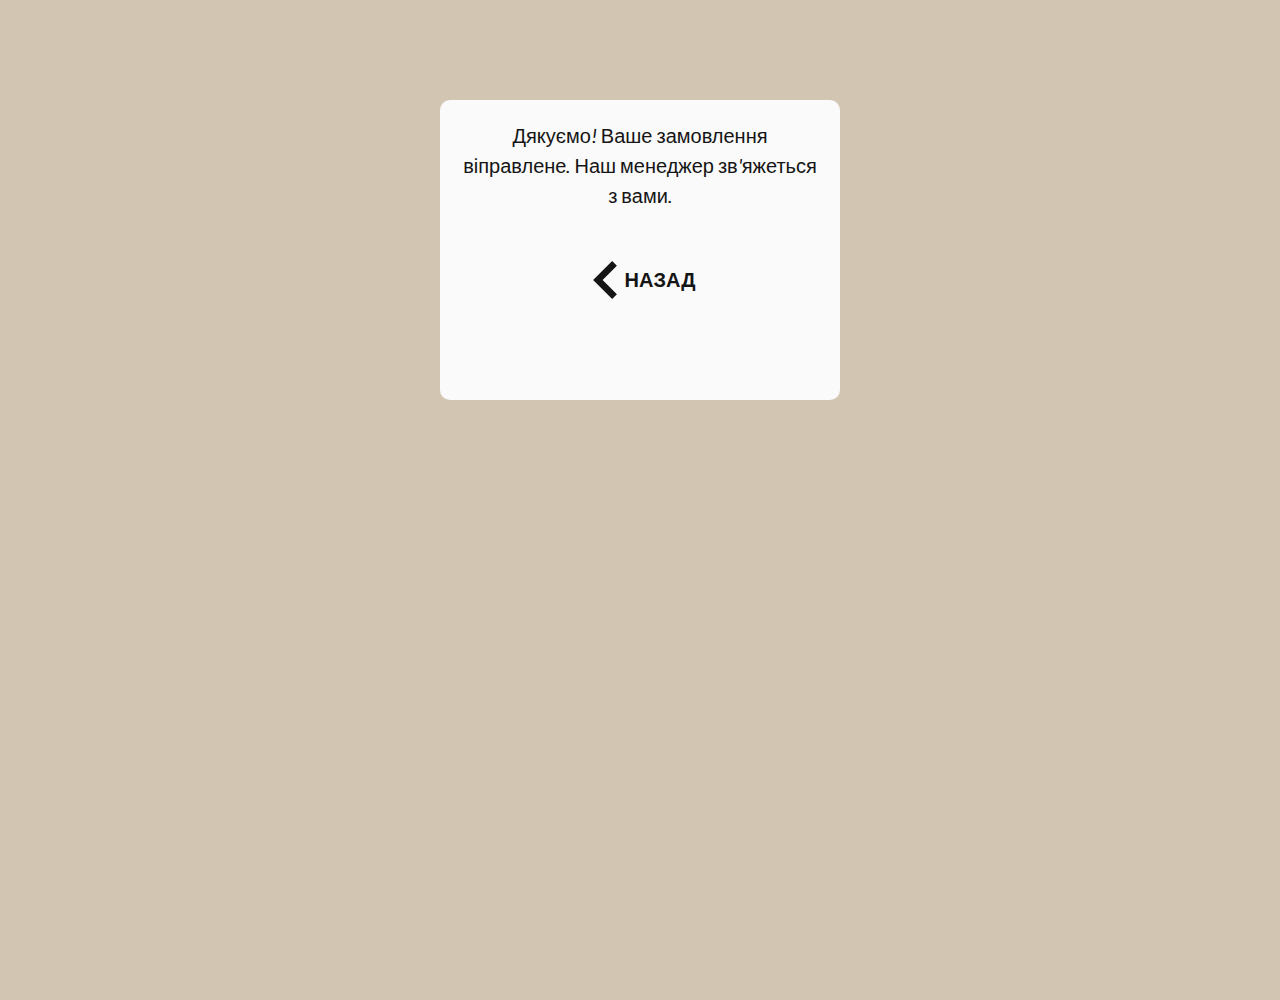
<file: thank.html>
<!DOCTYPE html>
<html lang="uk">
  <head>
    <meta charset="UTF-8" />
    <meta name="viewport" content="width=device-width, initial-scale=1.0" />
    <meta http-equiv="X-UA-Compatible" content="ie=edge" />
    <title>Кав'ярня Гармонія - насолода у кожній чашці</title>

    <link rel="canonical" href="https://garmony.com.ua/" />

    <!-- ======== Meta ======================== -->
    <meta name="description" content="Гармонія - Кав'ярня" />
    <meta
      name="keywords"
      content="Кав'ярня ➢ забронювати столик у кав'ярні Гармонія ✅ Якісна свіжозварена кава ✅ Затишна атмосфера ✅ Професійні бариста ✅ Забронювати столик +38-067-640-30-12"
    />

    <meta property="og:site_name" content="garmony" />
    <meta property="og:title" content="Кав'ярня Гармонія" />
    <meta property="og:url" content="https://garmony.com.ua/" />
    <meta property="og:description" content="Гармонія смаку у кожній чашці" />

    <!-- ======== css ======================== -->
    <link rel="stylesheet" href="css/swiper-bundle.min.css" />
    <link rel="stylesheet" href="css/reset.css" />
    <link rel="stylesheet" href="css/style.css" />

    <!-- ======== favicon	 ======================== -->
    <link
      rel="apple-touch-icon"
      sizes="180x180"
      href="images/favicon/apple-icon-180x180.png"
    />
    <link
      rel="icon"
      type="image/png"
      sizes="32x32"
      href="images/favicon/favicon-32x32.png"
    />
    <link
      rel="icon"
      type="image/png"
      sizes="16x16"
      href="images/favicon/favicon-16x16.png"
    />
    <link rel="manifest" href="images/favicon/manifest.json" />
    <meta name="msapplication-TileColor" content="#ffffff" />
    <meta name="msapplication-TileImage" content="/ms-icon-144x144.png" />
    <meta name="theme-color" content="#ffffff" />
  </head>

  <body>
    <div class="container">
      <div class="thank__box">
        <p class="thank__box-text">
          Дякуємо! Ваше замовлення віправлене. Наш менеджер зв'яжеться з вами.
        </p>
        <div class="goback">
          <a class="goback__link" href="./shop.html">
            <svg
              class="goback__link-img arrow"
              width="18"
              height="28"
              viewBox="0 0 18 28"
              fill="none"
              xmlns="http://www.w3.org/2000/svg"
            >
              <path
                fill-rule="evenodd"
                clip-rule="evenodd"
                d="M13.9993 27.333L0.666016 13.9997L13.9993 0.666343L17.3327 3.99968L7.33268 13.9997L17.3327 23.9997L13.9993 27.333Z"
              />
            </svg>
            НАЗАД
          </a>
        </div>
      </div>
    </div>
  </body>
</html>
</file>
<file: css/style.css>
@font-face {
  font-family: "Lato";
  src: url("/fonts/Lato-Regular.eot"); /* IE9 Compat Modes */
  src: local("Lato"), local("Lato-Regular"),
    url("/fonts/Lato-Regular.eot?#iefix") format("embedded-opentype"),
    /* IE6-IE8 */ url("/fonts/Lato-Regular.woff2") format("woff2"),
    /* Super Modern Browsers */ url("/fonts/Lato-Regular.woff") format("woff"),
    /* Modern Browsers */ url("/fonts/Lato-Regular.ttf") format("truetype");
  /* Safari, Android, iOS */
}
@font-face {
  font-family: "Lato";
  src: url("/fonts/Lato-Bold.eot"); /* IE9 Compat Modes */
  src: local("Lato"), local("Lato-Bold"),
    url("/fonts/Lato-Bold.eot?#iefix") format("embedded-opentype"),
    /* IE6-IE8 */ url("/fonts/Lato-Bold.woff2") format("woff2"),
    /* Super Modern Browsers */ url("/fonts/Lato-Bold.woff") format("woff"),
    /* Modern Browsers */ url("/fonts/Lato-Bold.ttf") format("truetype");
  /* Safari, Android, iOS */
}
@font-face {
  font-family: "Lato";
  src: url("/fonts/Lato-Italic.eot"); /* IE9 Compat Modes */
  src: local("Lato"), local("Lato-Italic"),
    url("/fonts/Lato-Italic.eot?#iefix") format("embedded-opentype"),
    /* IE6-IE8 */ url("/fonts/Lato-Italic.woff2") format("woff2"),
    /* Super Modern Browsers */ url("/fonts/Lato-Italic.woff") format("woff"),
    /* Modern Browsers */ url("/fonts/Lato-Italic.ttf") format("truetype");
  /* Safari, Android, iOS */
}
@font-face {
  font-family: "Poppins";
  src: url("/fonts/Poppins-SemiBold.eot"); /* IE9 Compat Modes */
  src: local("Lato"), local("Lato-Italic"),
    url("/fonts/Poppins-SemiBold.eot?#iefix") format("embedded-opentype"),
    /* IE6-IE8 */ url("/fonts/Poppins-SemiBold.woff2") format("woff2"),
    /* Super Modern Browsers */ url("/fonts/Poppins-SemiBold.woff")
      format("woff"),
    /* Modern Browsers */ url("/fonts/Poppins-SemiBold.ttf") format("truetype");
  /* Safari, Android, iOS */
}

:root {
  --textcolor-light: #fafafa;
  --textcolor-dark: #151515;
  --mainlight-bg: #d2c6b2;
  --maindark-bg: #473a2d;
  --akcentlight-bg: #fafafa;
  --akcentdark-bg: #d2c6b2;
  --action: #8a8635;
}

/* смена темы сайта , в зависимости от темы в системе */
/* @media (prefers-color-scheme: dark) {
  :root {
    --textcolor-light: #151515;
    --textcolor-dark: #fafafa;
    --mainlight-bg: #473a2d;
    --maindark-bg: #d2c6b2;
    --akcentlight-bg: #d2c6b2;
    --akcentdark-bg: #fafafa;
    --action: #8a8635;
  }
} */
html {
  box-sizing: border-box;
}
*,
*::after,
*::before {
  box-sizing: border-box;
}

/* start прижать футер к низу */
html,
body {
  height: 100%;
}
.wrapper {
  min-height: 100%;
  display: flex;
  flex-direction: column;
}
.main {
  flex-grow: 1;
}
/* end прижать футер к низу */

body {
  font-family: "Lato", sans-serif;
  font-weight: 400;
  font-style: normal;
  font-size: 16px;
  line-height: 1.5;
  color: var(--textcolor-dark);
  background-color: var(--mainlight-bg);
  /* font-family: "Poppins", sans-serif; */
}
a {
  text-decoration: none;
  color: inherit;
}
ul {
  list-style-type: none;
}
button {
  display: block;
  border: none;
  padding: 0;
  cursor: pointer;
  background: transparent;
}
.intro {
  max-height: 100vh;
  overflow: hidden;
  position: relative;
  background-image: url(../images/hero-bg.webp);
  background-repeat: no-repeat;
  background-position: center;
  background-size: cover;
}
.intro::after {
  content: "";
  display: block;
  position: absolute;
  top: 0;
  left: 0;
  z-index: 2;
  background-color: rgba(0, 0, 0, 0.7);
  width: 100%;
  height: 100%;
}
.intro__content {
  position: absolute;
  top: 0;
  left: 0;
  z-index: 3;
  min-width: 100%;
}
/* .video {
  position: relative;
  padding-bottom: 56.25%;
  z-index: 1;
}
.video__media {
  width: 100%;
  height: auto;
  position: absolute;
  top: 0;
  left: 0;
} */
.video {
  position: relative;
  min-width: 100vh;
  height: 100vh; /* Высота равна высоте экрана */
  overflow: hidden; /* Скрыть части видео, выходящие за пределы контейнера */
  z-index: 1;
}

.video__media {
  position: absolute;
  top: 50%;
  left: 50%;
  width: auto;
  min-width: 100%;
  height: 100%;
  transform: translate(-50%, -50%);
  object-fit: cover; /* Масштабирование и обрезка видео для заполнения контейнера */
}
.container {
  max-width: 1220px;
  padding-left: 20px;
  padding-right: 20px;
  margin: 0 auto;
}
/* header */
.header__inner {
  display: flex;
  justify-content: space-between;
  align-items: center;
}
.header__logo {
  border-radius: 50%;
  width: 60px;
  height: 60px;
  display: flex;
  align-items: center;
  justify-content: center;
  transition: all 0.3s ease-in-out;
}
.header__logo:hover {
  background: var(--action);
}
.header__logo-img {
  width: 60px;
  height: 60px;
}
.header__menu-list {
  display: flex;
  gap: 70px;
  padding: 35px 0;
}
.header__menu-item {
  font-weight: 600;
  font-size: 20px;
  color: #fafafa;
}
.header__menu-link {
  transition: all 0.3s ease-in-out;
}
.header__menu-link:hover {
  color: var(--action);
}
.header__social-list {
  display: flex;
  align-items: center;
  gap: 20px;
}
.header__social-link-img--fb {
  width: 48px;
  height: 48px;
  fill: #fafafa;
  transition: all 0.3s ease-in-out;
}
.header__social-link-img--in {
  fill: #fafafa;
  transition: all 0.3s ease-in-out;
}
.header__social-link:hover .header__social-link-img--fb {
  fill: var(--action);
}
.header__social-link:hover .header__social-link-img--in {
  fill: var(--action);
}
.menu__btn,
.menu__btn--close {
  display: none;
}
/* hero */
.hero__title {
  font-style: italic;
  font-weight: 400;
  font-size: 32px;
  color: #fafafa;
  max-width: 630px;
  padding: 10px;
  margin-top: 50px;
  margin-bottom: 60px;
}
.hero__btn {
  font-family: "Poppins", sans-serif;
  font-weight: 600;
  font-size: 20px;
  color: #fafafa;
  text-transform: uppercase;
  background-color: #473a2d;
  border-radius: 10px;
  padding: 15px;
  width: 300px;
  text-align: center;
  box-shadow: 5px 5px 5px 0 rgba(0, 0, 0, 0.5);
  transition: all 0.5s ease-in-out;
}
.hero__btn:hover {
  background-color: var(--action);
  color: #000000;
  transform: scale(1.05);
}

/* gallery */

.gallery {
  padding-top: 50px;
  background-color: var(--mainlight-bg);
}
.gallery__inner {
  display: flex;
  flex-direction: column;
}
.gallery__buttons {
  display: flex;
  align-items: center;
  justify-content: center;
  gap: 112px;
  margin-bottom: 50px;
}
.gallery__btn {
  padding: 7px 20px;
  background-color: var(--maindark-bg);
  font-family: "Lato", sans-serif;
  font-weight: 600;
  font-size: 24px;
  color: var(--textcolor-light);
  border-radius: 10px;
  box-shadow: 5px 5px 5px 0 rgba(0, 0, 0, 0.5);
}
.gallery__btn--active {
  background-color: var(--action);
}

.gallery__content-item {
  display: none;
  grid-template-columns: repeat(3, 1fr);
  grid-template-rows: repeat(2, 1fr);
  gap: 50px 20px;
}
.gallery__content-item.gallery__content-item--active {
  display: grid;
  justify-items: center;
}
.gallery__card {
  perspective: 1000px;
  overflow: hidden;
  border-radius: 10px;
  max-width: 380px;
  min-height: 400px;
  box-shadow: 0 5px 5px 0 rgba(0, 0, 0, 0.5);
  text-align: center;
  display: flex;
  flex-direction: column;
}

.gallery__card-inner {
  transition: transform 0.6s;
  transform-style: preserve-3d;
  position: relative;
  display: grid; /* Add grid display */
}

.gallery__card:hover .gallery__card-inner {
  transform: rotateY(180deg);
}
/* .gallery__card.flipped .gallery__card-inner {
  transform: rotateY(180deg);
} */

.gallery__card-front,
.gallery__card-back {
  width: 100%;
  height: 100%;
  backface-visibility: hidden;
  border-radius: 10px;
  display: grid;
  grid-template-areas: "front";
  grid-area: front;
  z-index: 1; /* Ensures .gallery__card-front is on top */
}

.gallery__card-front {
  display: flex;
  flex-direction: column;
}

.gallery__card-back {
  transform: rotateY(180deg);
  z-index: 0; /* Ensures .gallery__card-back is below .gallery__card-front */
}

.gallery__card-img {
  display: block;
  object-fit: cover;
  max-width: 380px;
  min-height: 300px;
  border-radius: 10px 10px 0 0;
  max-width: 100%;
  flex-grow: 1;
}

.gallery__card-text,
.gallery__card-title,
.gallery__card-descr {
  font-weight: 600;
  font-size: 20px;
  color: #000000;
  text-align: center;
  background: var(--akcentlight-bg);
}

.gallery__card-text {
  padding: 20px 20px 0;
}

.gallery__card-title {
  display: block;
  padding: 0 20px 20px;
  border-radius: 0 0 10px 10px;
}
.gallery__card-descr {
  padding: 20px;
  border-radius: 10px;
  height: 400px;
}

/* about */

.about__title {
  margin: 50px auto;
  text-align: center;
  font-weight: 600;
  font-size: 32px;
  color: var(--textcolor-dark);
}
.about__inner {
  /* background-image: url(../images/bg-about1.webp); */
  background: linear-gradient(
      rgba(255, 255, 255, 0.4),
      rgba(255, 255, 255, 0.4)
    ),
    url(../images/bg-about1.webp);
  background-repeat: no-repeat;
  background-position: center;
  background-size: cover;
  box-shadow: 0 5px 5px 0 rgba(0, 0, 0, 0.5);
  padding: 50px 0;
}
.about__list {
  display: grid;
  grid-template-columns: repeat(3, 1fr);
  grid-template-rows: repeat(2, 1fr);
  gap: 50px 20px;
}

.about__item {
  max-width: 380px;
  height: 380px;
  border-radius: 10px;
  background: var(--mainlight-bg);
  padding: 10px;
  box-shadow: 0 5px 5px 0 rgba(0, 0, 0, 0.5);
  transition: transform 0.3s ease, box-shadow 0.3s ease;
  overflow: hidden;
}

.about__item:hover {
  transform: scale(1.05);
  box-shadow: 0 10px 15px 0 rgba(0, 0, 0, 0.3);
}
.about__item-img {
  max-width: 380px;
  /* min-height: 300px; */
  width: 100%;
  height: 100%;
  object-fit: cover;
}
.about__item-text {
  /* font-weight: 600; */
  font-size: 18px;
  color: var(--textcolor-dark);
  /* text-align: center; */
}
/* blog */
.blog__title {
  margin: 50px auto;
  text-align: center;
  font-weight: 600;
  font-size: 32px;
  color: var(--textcolor-dark);
}

.blog__item {
  display: flex;
  /* justify-content: space-between;
  align-items: center; */

  padding: 14px;
  border-radius: 10px;
  background-color: var(--akcentlight-bg);
  overflow: hidden;
  height: 400px;
}

.blog__item-box {
  display: flex;
  /* flex-wrap: wrap;
  align-items: stretch; */
}
.blog__item-fact {
  flex: 1;
  min-width: 60%;
  display: flex;
  flex-direction: column;
}
.blog__item-fact-title {
  margin-bottom: 20px;
  font-weight: 600;
  font-size: 20px;
  color: #000000;
}
.blog__item-fact-text {
  color: #000000;
  padding-right: 10px;
}

.blog__item-fact-img {
  flex: 0 0 40%;
  max-width: 40%;
  object-fit: cover;
  width: 100%;
  height: 100%;
  object-fit: cover;
}
.swiper-button-prev:after,
.swiper-rtl .swiper-button-next:after {
  content: none;
}
.swiper-button-next:after,
.swiper-rtl .swiper-button-prev:after {
  content: none;
}
.blog__arrow {
  position: relative;
  top: 50px;
  padding-bottom: 50px;
  margin-bottom: 50px;
}

.blog .swiper {
  padding-bottom: 50px;
}

svg.arrow {
  fill: var(--textcolor-dark);
  transition: fill 0.3s ease-in-out;
  width: 40px;
  height: 40px;
}
.arrow:hover {
  fill: var(--action);
}

/* footer */
.footer {
  background: linear-gradient(
      rgba(255, 255, 255, 0.5),
      rgba(255, 255, 255, 0.5)
    ),
    url(../images/bg-footer.webp);
  background-position: center;
  background-repeat: no-repeat;
  background-size: cover;
}
.footer__inner {
  padding: 45px 0;
  display: grid;
  grid-template-columns: repeat(3, 1fr);
  gap: 20px;
}
.footer__inner-box1 {
  display: flex;
  flex-direction: column;
  color: #151515;
}
.footer__logo {
  margin-bottom: 20px;
  width: 80px;
  height: 80px;
  border-radius: 50%;
  display: flex;
  align-items: center;
  justify-content: center;
  transition: all 0.3s ease-in-out;
}

.footer__logo:hover {
  background: var(--action);
}
.footer__logo-text {
  font-style: italic;
  font-weight: 400;
  font-size: 20px;
  width: 150px;
  margin-bottom: 20px;
}
.footer__contacts-list {
  font-weight: 600;
  font-size: 20px;
  margin-bottom: 30px;
}
.footer__contacts-item + .footer__contacts-item {
  padding-top: 6px;
}
.footer__btn {
  margin-top: 0;
}
.footer__inner-box2 {
  color: #151515;
}

.footer__menu-list {
  display: flex;
  flex-direction: column;
  gap: 24px;
  margin-top: 65px;
  margin-bottom: 65px;
}
.footer__menu-item {
  font-weight: 600;
  font-size: 20px;
}
.footer__menu-link {
  transition: all 0.3s ease-in-out;
}
.footer__menu-link:hover {
  color: var(--action);
}
.footer__social-list {
  display: flex;
  align-items: center;
  gap: 20px;
}

.footer__social-link-img--fb {
  width: 48px;
  height: 48px;
  fill: #000000;
  transition: all 0.3s ease-in-out;
}
.footer__social-link-img--in {
  fill: #000000;
  transition: all 0.3s ease-in-out;
}
.footer__social-link:hover .footer__social-link-img--fb {
  fill: var(--action);
}
.footer__social-link:hover .footer__social-link-img--in {
  fill: var(--action);
}
.footer__inner-box3 {
  color: #151515;
}
.footer__address-list {
  font-weight: 600;
  font-size: 20px;
  margin-top: 65px;
  margin-bottom: 100px;
}
.footer__address-item + .footer__address-item {
  padding-top: 6px;
}
.footer__work-list {
  font-weight: 600;
  font-size: 20px;
}
.footer__work-item + .footer__work-item {
  padding-top: 6px;
}
.footer__cooper {
  display: flex;
  flex-direction: column;
  text-align: center;
  margin-bottom: 20px;
}
.politic__inner {
  margin: 100px 0;
}
/* shop */
.header__shop {
  background-color: #271e02;
}
.shop__title {
  margin: 50px auto;
  text-align: center;
  font-weight: 600;
  font-size: 32px;
  color: var(--textcolor-dark);
}
.shop__list {
  display: grid;
  grid-template-columns: repeat(3, 1fr);
  grid-template-rows: repeat(2, 1fr);
  gap: 50px 20px;
  margin-bottom: 100px;
}
.shop__item {
  display: flex;
  flex-direction: column;
  max-width: 380px;

  border-radius: 10px;
  box-shadow: 0 5px 5px 0 rgba(0, 0, 0, 0.5);
  transition: transform 0.3s ease, box-shadow 0.3s ease;
}
.shop__item:hover {
  transform: scale(1.05);
  box-shadow: 0 10px 15px 0 rgba(0, 0, 0, 0.3);
}
.shop__item-img {
  display: block;
  object-fit: cover;
  border-radius: 10px 10px 0 0;
  max-width: 100%;
  min-height: 300px;
}
.shop__item-price,
.shop__item-title,
.add-to-cart {
  font-weight: 600;
  font-size: 20px;
  color: #000000;
  text-align: center;
  background: var(--akcentlight-bg);
}

.shop__item-price {
  padding: 0 20px;
}
.shop__item-title {
  padding: 20px 20px 0;
}
.add-to-cart-btn {
  padding: 0 20px 10px;
  border-radius: 0 0 10px 10px;
  width: 100%;
}
.add-to-cart-icon {
  fill: #000000;
  transition: all 0.3s ease-in-out;
}
.add-to-cart:hover .add-to-cart-icon {
  fill: var(--action);
  transform: scale(1.05);
}

/* shopsingle */
.shopsingle {
  padding: 100px 0;
}
.shopsingle__product {
  display: grid;
  grid-template-columns: 1fr 1fr;
  gap: 20px;
  height: 100%;
}
.shopsingle__product-img {
  display: block;
  width: 100%;
  height: 100%;
  border-radius: 10px;
  object-fit: cover;
}
.shopsingle__product-descr {
  display: flex;
  flex-direction: column;
  font-weight: 400;
  font-size: 18px;
  color: #000000;
  min-height: 100%;
  width: 100%;
}
.shop__item-title-single {
  background: var(--akcentlight-bg);
  border-radius: 10px 10px 0 0;
  padding: 20px 20px 0;
  text-align: center;
}
.shopsingle__product-text {
  background: var(--akcentlight-bg);
  flex-grow: 1;
  padding: 0 20px;
  flex-shrink: 0;
}
.shop__item-price-single {
  background: var(--akcentlight-bg);
  padding: 10px 20px;
  margin-top: auto;
  text-align: center;
}
.add-to-cart-single {
  background: var(--akcentlight-bg);
  margin: 0 auto;
  padding: 0 20px 20px;
  width: 100%;
  border-radius: 0 0 10px 10px;
  margin-top: auto;
}
.goback {
  margin-top: 50px;
  display: flex;
  align-items: center;
  justify-content: center;
  font-family: "Poppins", sans-serif;
  font-weight: 600;
  font-size: 20px;
  color: var(--textcolor-dark);
  text-transform: uppercase;
  text-align: center;
}
.goback__link {
  display: flex;
  align-items: center;
  transition: fill 0.3s ease-in-out;
}
.goback__link:hover {
  color: var(--action);
}
.goback__link-img {
  fill: var(--textcolor-dark);
  transition: fill 0.3s ease-in-out;
}
.goback__link-img:hover {
  fill: var(--action);
}
/* Модальные окна */
.modal {
  display: none;
  position: fixed;
  z-index: 1000;
  left: 0;
  top: 0;
  width: 100%;
  height: 100%;
  overflow: auto;
  background-color: rgba(0, 0, 0, 0.5);
}

.modal-content {
  background-color: white;
  margin: 10% auto;
  padding: 20px;
  border: 1px solid #888;
  width: 80%;
  min-width: 300px;
  max-width: 800px;
  position: relative;
  text-align: center;
}

.close {
  color: #aaa;
  float: right;
  font-size: 28px;
  font-weight: bold;
  position: absolute;
  top: 10px;
  right: 20px;
  cursor: pointer;
}

.close:hover,
.close:focus {
  color: black;
  text-decoration: none;
  cursor: pointer;
}

.cart-icon {
  position: relative;
  cursor: pointer;
}

.cart-icon-img {
  width: 40px;
  height: 40px;
  fill: #fafafa;
  transition: all 0.3s ease-in-out;
}
.cart-icon:hover .cart-icon-img {
  fill: var(--action);
  transform: scale(1.05);
}

.cart-count {
  position: absolute;
  top: -10px;
  right: -10px;
  background-color: red;
  color: white;
  border-radius: 50%;
  padding: 5px 10px;
  font-size: 14px;
}

.cart {
  background-color: #fff;
  border: 1px solid #ddd;
  border-radius: 5px;
  padding: 20px;
  margin: 20px 0;
}

.cart__items {
  list-style: none;
  margin: 0;
  padding: 0;
}

.cart__items li {
  display: flex;
  justify-content: space-between;
  padding: 10px 0;
  border-bottom: 1px solid #ddd;
}

.cart__total {
  display: flex;
  justify-content: space-between;
  padding: 20px 0;
  font-size: 18px;
  font-weight: bold;
}

.checkout {
  background-color: #333;
  color: #fff;
  border: none;
  padding: 10px 20px;
  cursor: pointer;
  border-radius: 5px;
  font-size: 16px;
}

.checkout:hover {
  background-color: #555;
}

.checkout-form .form-group {
  margin: 10px 0;
}

.checkout-form label {
  display: block;
  margin-bottom: 5px;
}

.checkout-form input {
  width: 100%;
  padding: 10px;
  box-sizing: border-box;
  border: 1px solid #ddd;
  border-radius: 5px;
}

.checkout-form button {
  background-color: #333;
  color: #fff;
  border: none;
  padding: 10px 20px;
  cursor: pointer;
  border-radius: 5px;
  font-size: 16px;
}

.checkout-form button:hover {
  background-color: #555;
}

.modal.bookform .form-group {
  margin: 10px 0;
}

.modal.bookform label {
  margin-bottom: 5px;
}

.modal.bookform input {
  width: 100%;
  padding: 10px;
  box-sizing: border-box;
  border: 1px solid #ddd;
  border-radius: 5px;
}
.thank__box {
  max-width: 400px;
  min-height: 300px;
  background-color: var(--akcentlight-bg);
  color: var(--textcolor-dark);
  border-radius: 10px;
  text-align: center;
  padding: 20px;
  margin: 100px auto;
}
.thank__box-text {
  font-size: 20px;
}

@media (max-width: 1000px) {
  .header__menu-list {
    gap: 40px;
  }
}
@media (max-width: 900px) {
  .blog__item {
    height: 700px;
  }
  .blog__item-fact-img {
    flex-grow: 2;
  }
  .blog__item-box {
    flex-direction: column;
    gap: 10px;
  }
  .blog__item-fact-text {
    color: #000000;
    padding-right: 0;
  }

  .blog__item-fact-img {
    max-width: 100%;
    height: 60%;
  }
}

@media (max-width: 860px) {
  .blog__item {
    height: 800px;
  }
  .menu__btn {
    stroke: #fafafa;
    position: relative;
    padding-left: 10px;
    display: block;
  }
  .menu__btn--close {
    stroke: #fafafa;
    position: relative;
    padding-left: 10px;
    z-index: 5;
    display: none;
  }
  .header__menu-list {
    display: block;
    position: absolute;
    left: 0;
    right: 0;
    top: 0;
    text-align: center;
    max-width: 320px;
    background-color: #473a2d;
    border-radius: 10px;
    transform: translateY(-120%);
    transition: transform 0.3s ease;
    z-index: 4;
  }
  .header__menu-list.menu-open {
    transform: translateY(0%);
  }
  .header__menu-item {
    padding: 20px 0;
  }
  .header__menu {
    order: -1;
  }
  .header__logo {
    position: absolute;
    top: 50%;
    left: 50%;
    transform: translate(-50%, -50%);
    max-width: 100%;
    max-height: 100%;
  }
  .header__inner {
    padding: 15px 0;
    position: relative;
    height: 100%;
  }
  .header__social-list {
    margin-left: 20px;
  }
  .cart-icon {
    margin-left: auto;
  }
  .gallery__content-item {
    grid-template-columns: repeat(2, 1fr);
    grid-template-rows: repeat(3, 1fr);
  }
  .gallery__buttons {
    gap: 60px;
  }
  .about__list,
  .shop__list {
    grid-template-columns: repeat(2, 1fr);
    grid-template-rows: repeat(3, 1fr);
  }
  .shopsingle__product {
    grid-template-columns: auto;
  }
}

@media (max-width: 760px) {
  .hero__title {
    font-size: 26px;
  }
  .hero__btn {
    font-size: 18px;
    max-width: 300px;
  }
  .gallery__buttons {
    gap: 40px;
  }
  .gallery__btn {
    font-size: 20px;
  }
  .blog__item-box {
    flex-direction: column;
  }
  .footer__inner {
    grid-template-columns: repeat(2, 1fr);
    gap: 20px;
  }
  .footer__inner-box3 {
    grid-column: span 2;
    display: flex;
    align-items: baseline;
    gap: 50px;
  }
  .footer__inner-box2 {
    display: flex;
    flex-direction: column;
    align-items: center;
  }
}
@media (max-width: 600px) {
  .gallery__buttons {
    gap: 20px;
  }
}

@media (max-width: 560px) {
  .hero__title {
    font-size: 24px;
  }
  .hero__btn {
    font-size: 16px;
  }
  .header__logo {
    left: 40%;
  }
  .header__logo-img {
    width: 50px;
    height: 50px;
  }

  .cart-icon-img {
    width: 30px;
    height: 30px;
  }
  .cart-count {
    padding: 3px 7px;
  }
  .header__social-link-img--in {
    width: 30px;
    height: 30px;
  }
  .header__social-link-img--fb {
    width: 38px;
    height: 38px;
  }
  .gallery__inner {
    margin: 0 auto;
  }

  .gallery__content-item.gallery__content-item.gallery__content-item--active {
    grid-template-columns: auto;
    grid-template-rows: auto;
  }

  .gallery__buttons {
    flex-wrap: wrap;
  }
  .about__list,
  .shop__list {
    grid-template-columns: auto;
    grid-template-rows: auto;
    justify-items: center;
  }

  .footer__inner-box3 {
    grid-column: span 1;
    flex-direction: column;
    gap: 20px;
    align-items: center;
  }
  .footer__address-list {
    margin-bottom: 0;
    margin-top: 20px;
  }
  .footer__inner {
    grid-template-columns: auto;
    grid-template-rows: auto;
  }
  .footer__btn {
    margin: 0 auto;
  }
}
@media (max-width: 500px) {
  .footer__cooper.text {
    font-size: 14px;
  }
  .blog__item {
    height: 850px;
  }
}
@media (max-width: 460px) {
  .blog__item {
    height: 1100px;
  }
}
@media (max-width: 360px) {
  .blog__item {
    height: 1300px;
  }
  .header__logo {
    left: 40%;
  }
  .header__logo-img {
    width: 45px;
    height: 45px;
  }

  .cart-icon-img {
    width: 25px;
    height: 25px;
  }
  .cart-count {
    padding: 2px 6px;
  }
  .header__social-link-img--in {
    width: 25px;
    height: 25px;
  }
  .header__social-link-img--fb {
    width: 33px;
    height: 33px;
  }
  .header__social-list {
    margin: 15px;
    gap: 15px;
  }
  .hero__btn {
    width: 100%;
  }
  .header__logo {
    left: 35%;
  }
  .gallery__card {
    height: auto;
  }
  .gallery__card-title {
    padding: 0 0 20px 0;
  }
  .footer__cooper.text {
    font-size: 12px;
  }
}
</file>
